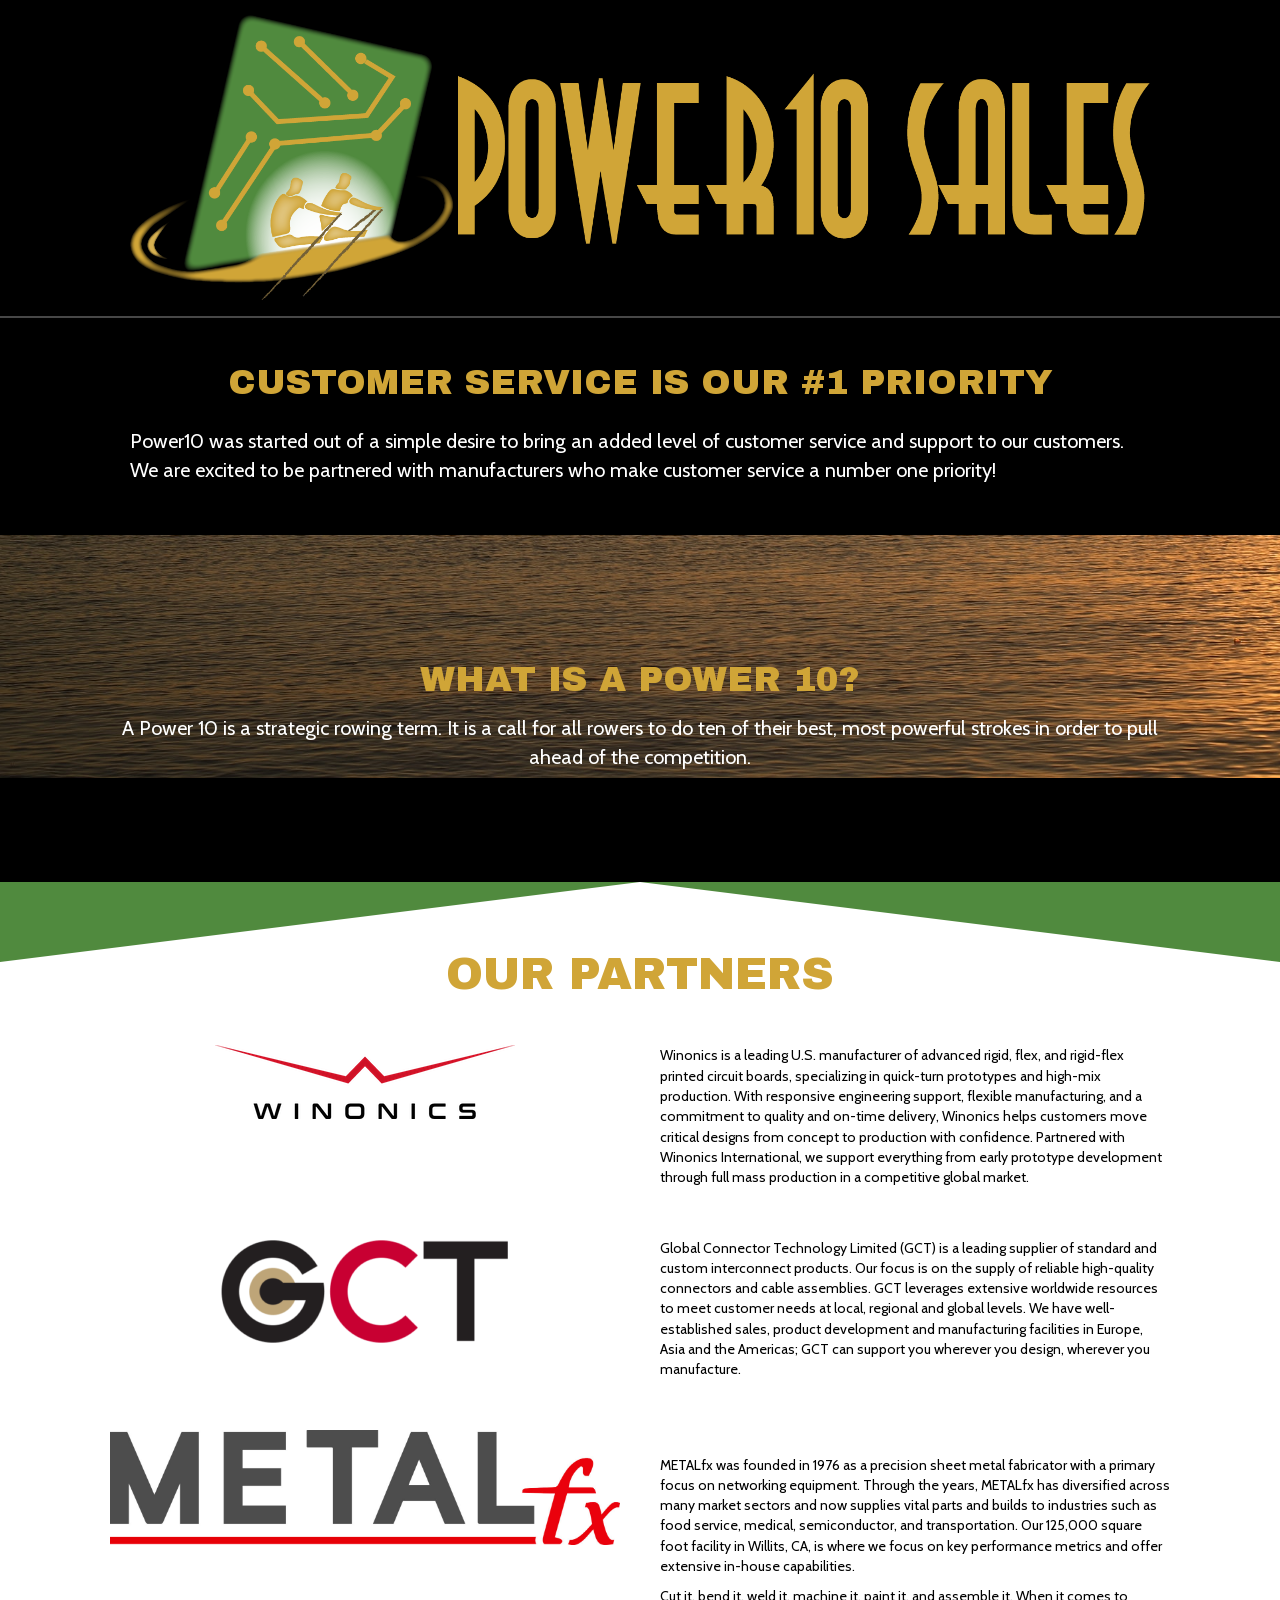
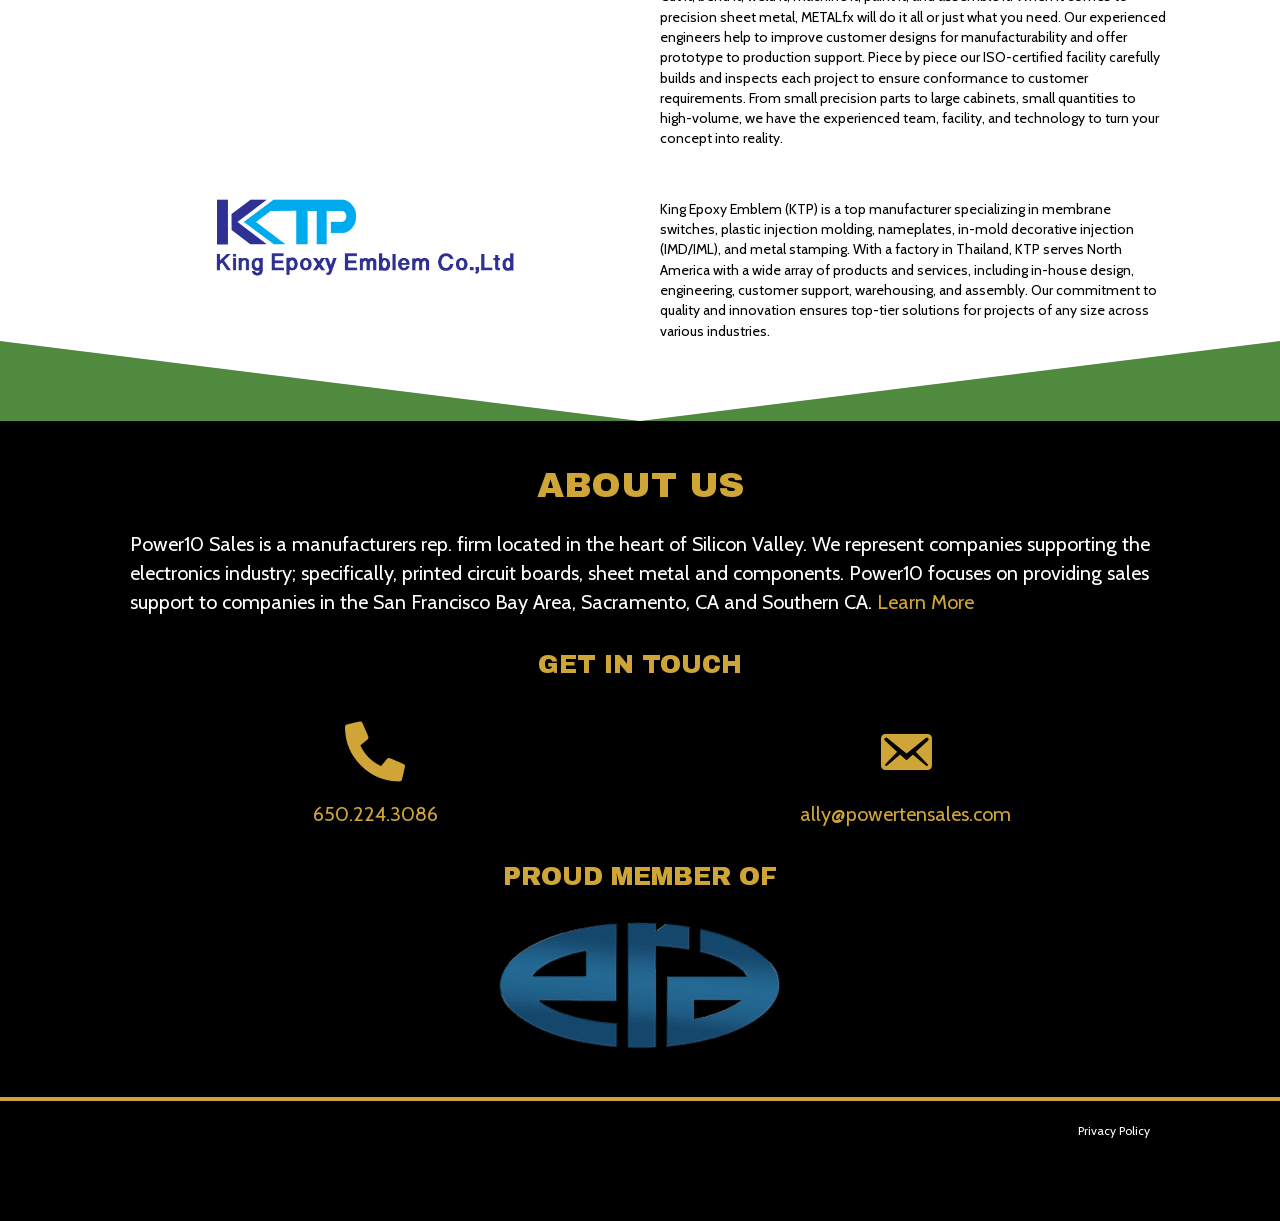
<file: index.html>
<!DOCTYPE html>
<html lang="en-US">
<head>
<meta charset="UTF-8" />
<meta name="viewport" content="width=device-width, initial-scale=1.0" />
<title>Home-Partners | Power10 Sales</title>
<meta name="robots" content="index, follow, max-image-preview:large, max-snippet:-1, max-video-preview:-1" />
<link rel="canonical" href="/" />
<meta property="og:locale" content="en_US" />
<meta property="og:type" content="website" />
<meta property="og:title" content="Home-Partners | Power10 Sales" />
<meta property="og:description" content="customer service is our #1 priority Power10 was started out of a simple desire to bring an added level of customer service and support to our customers. We are excited to be partnered with manufacturers who make customer service a number one priority! WHAT IS A POWER 10? A Power 10 is a strategic rowing term. It&hellip;" />
<meta property="og:site_name" content="Power10 Sales" />
<meta property="og:url" content="https://www.powertensales.com/" />
<meta property="og:image" content="https://www.powertensales.com/assets/img/gct-logo.png" />
<meta name="twitter:card" content="summary_large_image" />
<link rel="stylesheet" href="/assets/css/site.css" />
<link rel="icon" href="/assets/img/favicon-150.png" sizes="32x32" />
<link rel="icon" href="/assets/img/favicon.png" sizes="192x192" />
<link rel="apple-touch-icon" href="/assets/img/favicon.png" />
<link rel="preload" href="/assets/fonts/fa-solid-900.woff2" as="font" type="font/woff2" crossorigin="anonymous" />
</head>
<body class="home page-template-default page page-id-33 fl-builder fl-builder-2-8-5-3 fl-theme-1-7-17-1 fl-framework-base fl-preset-midnight fl-full-width fl-nav-mobile-offcanvas fl-offcanvas-push-right fl-scroll-to-top" itemscope="itemscope" itemtype="https://schema.org/WebPage">
<a aria-label="Skip to content" class="fl-screen-reader-text" href="#fl-main-content">Skip to content</a><div class="fl-page">
	<header class="fl-page-header fl-page-header-fixed fl-page-nav-right fl-page-nav-toggle-button fl-page-nav-toggle-visible-mobile"  role="banner">
	<div class="fl-page-header-wrap">
		<div class="fl-page-header-container container">
			<div class="fl-page-header-row row">
				<div class="col-sm-12 col-md-3 fl-page-logo-wrap">
					<div class="fl-page-header-logo">
						<a href="/"><img class="fl-logo-img" src="/assets/img/power10-logo.png" alt="Power10 Sales" width="1898" height="533" title="" itemtype="https://schema.org/ImageObject" itemscope /><meta itemprop="name" content="Power10 Sales" /></a>
					</div>
				</div>
				<div class="col-sm-12 col-md-9 fl-page-fixed-nav-wrap">
					<div class="fl-page-nav-wrap">
						<nav class="fl-page-nav fl-nav navbar navbar-default navbar-expand-md" aria-label="Header Menu" role="navigation">
							<button type="button" class="navbar-toggle navbar-toggler" data-toggle="collapse" data-target=".fl-page-nav-collapse">
								<span>Menu</span>
							</button>
							<div class="fl-page-nav-collapse collapse navbar-collapse">
								<ul id="menu-header-menu" class="nav navbar-nav navbar-right menu fl-theme-menu"><li id="menu-item-41" class="menu-item menu-item-type-post_type menu-item-object-page menu-item-home current-menu-item page_item page-item-33 current_page_item menu-item-41 nav-item"><a href="/" aria-current="page" class="nav-link">Home</a></li>
<li id="menu-item-55" class="menu-item menu-item-type-post_type menu-item-object-page menu-item-55 nav-item"><a href="/about-us/" class="nav-link">About Us</a></li>
</ul>							</div>
						</nav>
					</div>
				</div>
			</div>
		</div>
	</div>
</header><!-- .fl-page-header-fixed -->
<header class="fl-page-header fl-page-header-primary fl-page-nav-centered fl-page-nav-toggle-button fl-page-nav-toggle-visible-mobile" itemscope="itemscope" itemtype="https://schema.org/WPHeader"  role="banner">
	<div class="fl-page-header-wrap">
		<div class="fl-page-header-container container">
			<div class="fl-page-header-row row">
				<div class="col-md-12 fl-page-header-logo-col">
					<div class="fl-page-header-logo" itemscope="itemscope" itemtype="https://schema.org/Organization">
						<a href="/" itemprop="url"><img class="fl-logo-img" src="/assets/img/power10-logo.png" alt="Power10 Sales" width="1898" height="533" title="" itemtype="https://schema.org/ImageObject" itemscope /><meta itemprop="name" content="Power10 Sales" /></a>
											</div>
				</div>
			</div>
		</div>
	</div>
	<div class="fl-page-nav-wrap">
		<div class="fl-page-nav-container container">
			<nav class="fl-page-nav fl-nav navbar navbar-default navbar-expand-md" aria-label="Header Menu" itemscope="itemscope" itemtype="https://schema.org/SiteNavigationElement" role="navigation">
				<button type="button" class="navbar-toggle navbar-toggler" data-toggle="collapse" data-target=".fl-page-nav-collapse">
					<span>Menu</span>
				</button>
				<div class="fl-page-nav-collapse collapse navbar-collapse">
					<ul id="menu-header-menu-1" class="nav navbar-nav menu fl-theme-menu"><li class="menu-item menu-item-type-post_type menu-item-object-page menu-item-home current-menu-item page_item page-item-33 current_page_item menu-item-41 nav-item"><a href="/" aria-current="page" class="nav-link">Home</a></li>
<li class="menu-item menu-item-type-post_type menu-item-object-page menu-item-55 nav-item"><a href="/about-us/" class="nav-link">About Us</a></li>
</ul>				</div>
			</nav>
		</div>
	</div>
</header><!-- .fl-page-header -->
	<div id="fl-main-content" class="fl-page-content" itemprop="mainContentOfPage" role="main">

		
<div class="fl-content-full container">
	<div class="row">
		<div class="fl-content col-md-12">
			<article class="fl-post post-33 page type-page status-publish hentry" id="fl-post-33" itemscope="itemscope" itemtype="https://schema.org/CreativeWork">

			<div class="fl-post-content clearfix" itemprop="text">
		<div class="fl-builder-content fl-builder-content-33 fl-builder-content-primary fl-builder-global-templates-locked" data-post-id="33"><div class="fl-row fl-row-fixed-width fl-row-bg-none fl-node-kgdqvzlr3u20 fl-row-default-height fl-row-align-center" data-node="kgdqvzlr3u20">
	<div class="fl-row-content-wrap">
						<div class="fl-row-content fl-row-fixed-width fl-node-content">
		
<div class="fl-col-group fl-node-6y5p41efcxj2" data-node="6y5p41efcxj2">
			<div class="fl-col fl-node-8rick3b9e1f2 fl-col-bg-color" data-node="8rick3b9e1f2">
	<div class="fl-col-content fl-node-content"><div class="fl-module fl-module-heading fl-node-utdqcvmrf6yb" data-node="utdqcvmrf6yb">
	<div class="fl-module-content fl-node-content">
		<h1 class="fl-heading">
		<span class="fl-heading-text">customer service is our #1 priority</span>
	</h1>
	</div>
</div>
<div class="fl-module fl-module-rich-text fl-node-edm9c6oiuvl3" data-node="edm9c6oiuvl3">
	<div class="fl-module-content fl-node-content">
		<div class="fl-rich-text">
	<p>Power10 was started out of a simple desire to bring an added level of customer service and support to our customers. We are excited to be partnered with manufacturers who make customer service a number one priority!</p>
</div>
	</div>
</div>
</div>
</div>
	</div>
		</div>
	</div>
</div>
<div class="fl-row fl-row-full-width fl-row-bg-parallax fl-node-40jhgaun85t7 fl-row-default-height fl-row-align-center" data-node="40jhgaun85t7" data-parallax-speed="5" data-parallax-image="/assets/img/sunset-rowing.jpg" data-parallax-offset="240">
	<div class="fl-row-content-wrap">
						<div class="fl-row-content fl-row-fixed-width fl-node-content">
		
<div class="fl-col-group fl-node-vay5twcln4ib" data-node="vay5twcln4ib">
			<div class="fl-col fl-node-d49k72x83y5n fl-col-bg-color" data-node="d49k72x83y5n">
	<div class="fl-col-content fl-node-content"><div class="fl-module fl-module-heading fl-node-rw36qn51khpe" data-node="rw36qn51khpe">
	<div class="fl-module-content fl-node-content">
		<h2 class="fl-heading">
		<span class="fl-heading-text">WHAT IS A POWER 10?</span>
	</h2>
	</div>
</div>
<div class="fl-module fl-module-rich-text fl-node-h7mt36zrcf1o" data-node="h7mt36zrcf1o">
	<div class="fl-module-content fl-node-content">
		<div class="fl-rich-text">
	<p style="text-align: center;">A Power 10 is a strategic rowing term. It is a call for all rowers to do ten of their best, most powerful strokes in order to pull ahead of the competition.</p>
</div>
	</div>
</div>
</div>
</div>
	</div>
		</div>
	</div>
</div>
<div class="fl-row fl-row-full-width fl-row-bg-color fl-node-9nz6mj2takdi fl-row-default-height fl-row-align-center fl-row-has-layers" data-node="9nz6mj2takdi">
	<div class="fl-row-content-wrap">
				<div class="fl-builder-layer fl-builder-shape-layer fl-builder-top-edge-layer fl-builder-shape-midpoint">
	<svg class="fl-builder-layer-align-top-center" viewBox="0 0 800 50" preserveAspectRatio="none">

		<defs>
				</defs>

		<g class="fl-shape-content">
			<polygon class="fl-shape" points="0,0 800,0 800,50 400,0 0,50"></polygon>
		</g>
	</svg>
</div>
<div class="fl-builder-layer fl-builder-shape-layer fl-builder-bottom-edge-layer fl-builder-shape-midpoint">
	<svg class="fl-builder-layer-align-bottom-center" viewBox="0 0 800 50" preserveAspectRatio="none">

		<defs>
				</defs>

		<g class="fl-shape-content">
			<polygon class="fl-shape" points="0,0 800,0 800,50 400,0 0,50"></polygon>
		</g>
	</svg>
</div>
		<div class="fl-row-content fl-row-fixed-width fl-node-content">
		
<div class="fl-col-group fl-node-wq59yt7xns3e" data-node="wq59yt7xns3e">
			<div class="fl-col fl-node-cs2tg18hj0vz fl-col-bg-color fl-col-has-cols" data-node="cs2tg18hj0vz">
	<div class="fl-col-content fl-node-content"><div class="fl-module fl-module-heading fl-node-tfkvor56um4l" data-node="tfkvor56um4l">
	<div class="fl-module-content fl-node-content">
		<h1 class="fl-heading">
		<span class="fl-heading-text">OUR PARTNERS</span>
	</h1>
	</div>
</div>

<div class="fl-col-group fl-node-67812sojgzdq fl-col-group-nested" data-node="67812sojgzdq">
			<div class="fl-col fl-node-txo9d8a3qr0h fl-col-bg-color fl-col-small" data-node="txo9d8a3qr0h">
	<div class="fl-col-content fl-node-content">
<div class="fl-module fl-module-photo fl-node-wnc4ph8x2v6t" data-node="wnc4ph8x2v6t">
	<div class="fl-module-content fl-node-content">
		<div class="fl-photo fl-photo-align-center" itemscope itemtype="https://schema.org/ImageObject">
	<div class="fl-photo-content fl-photo-img-png">
				<a href="https://www.winonics.com" target="_blank" rel="noopener"  itemprop="url">
				<img class="fl-photo-img size-medium" decoding="async" loading="lazy" src="/assets/img/winonics-logo-300.png" srcset="/assets/img/winonics-logo-300.png 300w, /assets/img/winonics-logo.png 600w" sizes="300px" alt="Winonics Logo | Power10 Sales" width="300" height="74" title="Winonics" itemprop="image" />
				</a>
					</div>
	</div>
	</div>
</div>
</div>
</div>
			<div class="fl-col fl-node-nkelf1tq3c5m fl-col-bg-color fl-col-small" data-node="nkelf1tq3c5m">
	<div class="fl-col-content fl-node-content">
<div class="fl-module fl-module-rich-text fl-node-wnc4tx9k3m7r" data-node="wnc4tx9k3m7r">
	<div class="fl-module-content fl-node-content">
		<div class="fl-rich-text">
	<p>Winonics is a leading U.S. manufacturer of advanced rigid, flex, and rigid-flex printed circuit boards, specializing in quick-turn prototypes and high-mix production. With responsive engineering support, flexible manufacturing, and a commitment to quality and on-time delivery, Winonics helps customers move critical designs from concept to production with confidence. Partnered with Winonics International, we support everything from early prototype development through full mass production in a competitive global market.</p>
</div>
	</div>
</div>
</div>
</div>
	</div>

<div class="fl-col-group fl-node-8pi3dbtq1coa fl-col-group-nested" data-node="8pi3dbtq1coa">
			<div class="fl-col fl-node-xglkf6rb5s14 fl-col-bg-color fl-col-small" data-node="xglkf6rb5s14">
	<div class="fl-col-content fl-node-content">
<div class="fl-module fl-module-photo fl-node-hbygzk0tc6sa" data-node="hbygzk0tc6sa">
	<div class="fl-module-content fl-node-content">
		<div class="fl-photo fl-photo-align-center" itemscope itemtype="https://schema.org/ImageObject">
	<div class="fl-photo-content fl-photo-img-png">
				<a href="https://gct.co/" target="_blank" rel="noopener"  itemprop="url">
				<img class="fl-photo-img wp-image-16 size-medium" decoding="async" loading="lazy" src="/assets/img/gct-logo-300.png" srcset="/assets/img/gct-logo-300.png 300w, /assets/img/gct-logo.png 500w" sizes="300px" alt="GCT Logo | Power10 Sales" width="300" height="107" title="gct_logo_500px" itemprop="image" />
				</a>
					</div>
	</div>
	</div>
</div>
</div>
</div>
			<div class="fl-col fl-node-vmbjqwyoac85 fl-col-bg-color fl-col-small" data-node="vmbjqwyoac85">
	<div class="fl-col-content fl-node-content">
<div class="fl-module fl-module-rich-text fl-node-to30jck5hzqs" data-node="to30jck5hzqs">
	<div class="fl-module-content fl-node-content">
		<div class="fl-rich-text">
	<p>Global Connector Technology Limited (GCT) is a leading supplier of standard and custom interconnect products. Our focus is on the supply of reliable high-quality connectors and cable assemblies. GCT leverages extensive worldwide resources to meet customer needs at local, regional and global levels. We have well-established sales, product development and manufacturing facilities in Europe, Asia and the Americas; GCT can support you wherever you design, wherever you manufacture.</p>
</div>
	</div>
</div>
</div>
</div>
	</div>

<div class="fl-col-group fl-node-vmfbe3piu8hc fl-col-group-nested" data-node="vmfbe3piu8hc">
			<div class="fl-col fl-node-1cqd8mryh7la fl-col-bg-color fl-col-small" data-node="1cqd8mryh7la">
	<div class="fl-col-content fl-node-content">
<div class="fl-module fl-module-photo fl-node-tuq2yzi156l9" data-node="tuq2yzi156l9">
	<div class="fl-module-content fl-node-content">
		<div class="fl-photo fl-photo-align-center" itemscope itemtype="https://schema.org/ImageObject">
	<div class="fl-photo-content fl-photo-img-jpg">
				<a href="https://www.metalfx.com/" target="_blank" rel="noopener"  itemprop="url">
				<img class="fl-photo-img wp-image-62 size-full" decoding="async" fetchpriority="high" src="/assets/img/metal-fx-logo.jpg" alt="Metal Fx Logo | Power10 Sales" width="1536" height="347" title="metal fx Hi Res" itemprop="image" />
				</a>
					</div>
	</div>
	</div>
</div>
</div>
</div>
			<div class="fl-col fl-node-uh7aiyjsce0v fl-col-bg-color fl-col-small" data-node="uh7aiyjsce0v">
	<div class="fl-col-content fl-node-content">
<div class="fl-module fl-module-rich-text fl-node-8wdp1uto36iv" data-node="8wdp1uto36iv">
	<div class="fl-module-content fl-node-content">
		<div class="fl-rich-text">
	<p>METALfx was founded in 1976 as a precision sheet metal fabricator with a primary focus on networking equipment. Through the years, METALfx has diversified across many market sectors and now supplies vital parts and builds to industries such as food service, medical, semiconductor, and transportation. Our 125,000 square foot facility in Willits, CA, is where we focus on key performance metrics and offer extensive in-house capabilities.</p>
<p>Cut it, bend it, weld it, machine it, paint it, and assemble it. When it comes to precision sheet metal, METALfx will do it all or just what you need. Our experienced engineers help to improve customer designs for manufacturability and offer prototype to production support. Piece by piece our ISO-certified facility carefully builds and inspects each project to ensure conformance to customer requirements. From small precision parts to large cabinets, small quantities to high-volume, we have the experienced team, facility, and technology to turn your concept into reality.</p>
</div>
	</div>
</div>
</div>
</div>
	</div>

<div class="fl-col-group fl-node-ktp5gr2n8w4d fl-col-group-nested" data-node="ktp5gr2n8w4d">
			<div class="fl-col fl-node-ktp5cl6y1j3s fl-col-bg-color fl-col-small" data-node="ktp5cl6y1j3s">
	<div class="fl-col-content fl-node-content">
<div class="fl-module fl-module-photo fl-node-cvhxlt0b6a91" data-node="cvhxlt0b6a91">
	<div class="fl-module-content fl-node-content">
		<div class="fl-photo fl-photo-align-center" itemscope itemtype="https://schema.org/ImageObject">
	<div class="fl-photo-content fl-photo-img-png">
				<a href="https://ktptechs.com" target="_blank" rel="noopener"  itemprop="url">
				<img class="fl-photo-img wp-image-71 size-medium" decoding="async" loading="lazy" src="/assets/img/king-epoxy.png" alt="King Epoxy" width="300" height="78" title="king" itemprop="image" />
				</a>
					</div>
	</div>
	</div>
</div>
</div>
</div>
			<div class="fl-col fl-node-ktp5cl7b9q2f fl-col-bg-color fl-col-small" data-node="ktp5cl7b9q2f">
	<div class="fl-col-content fl-node-content">
<div class="fl-module fl-module-rich-text fl-node-z9hn3mljg8yt" data-node="z9hn3mljg8yt">
	<div class="fl-module-content fl-node-content">
		<div class="fl-rich-text">
	<p>King Epoxy Emblem (KTP) is a top manufacturer specializing in membrane switches, plastic injection molding, nameplates, in-mold decorative injection (IMD/IML), and metal stamping. With a factory in Thailand, KTP serves North America with a wide array of products and services, including in-house design, engineering, customer support, warehousing, and assembly. Our commitment to quality and innovation ensures top-tier solutions for projects of any size across various industries.</p>
</div>
	</div>
</div>
</div>
</div>
	</div>
</div>
</div>
	</div>
		</div>
	</div>
</div>
<div class="fl-row fl-row-fixed-width fl-row-bg-none fl-node-8gyof2xa16pn fl-row-default-height fl-row-align-center" data-node="8gyof2xa16pn">
	<div class="fl-row-content-wrap">
						<div class="fl-row-content fl-row-fixed-width fl-node-content">
		
<div class="fl-col-group fl-node-zshpcqltf05j" data-node="zshpcqltf05j">
			<div class="fl-col fl-node-drvtzu51934n fl-col-bg-color fl-col-has-cols" data-node="drvtzu51934n">
	<div class="fl-col-content fl-node-content"><div class="fl-module fl-module-heading fl-node-c4refkpmxd5j" data-node="c4refkpmxd5j">
	<div class="fl-module-content fl-node-content">
		<h2 class="fl-heading">
		<span class="fl-heading-text">about us</span>
	</h2>
	</div>
</div>
<div class="fl-module fl-module-rich-text fl-node-gcyrpjksu473" data-node="gcyrpjksu473">
	<div class="fl-module-content fl-node-content">
		<div class="fl-rich-text">
	<p>Power10 Sales is a manufacturers rep. firm located in the heart of Silicon Valley. We represent companies supporting the electronics industry; specifically, printed circuit boards, sheet metal and components. Power10 focuses on providing sales support to companies in the San Francisco Bay Area, Sacramento, CA and Southern CA. <a href="/about-us/">Learn More</a></p>
</div>
	</div>
</div>
<div class="fl-module fl-module-heading fl-node-3f10sao7ciqn" data-node="3f10sao7ciqn">
	<div class="fl-module-content fl-node-content">
		<h3 class="fl-heading">
		<span class="fl-heading-text">get in touch</span>
	</h3>
	</div>
</div>

<div class="fl-col-group fl-node-rpyz9itd08gl fl-col-group-nested" data-node="rpyz9itd08gl">
			<div class="fl-col fl-node-albmhk851nct fl-col-bg-color fl-col-small" data-node="albmhk851nct">
	<div class="fl-col-content fl-node-content"><div class="fl-module fl-module-icon fl-node-upd96hex3li4" data-node="upd96hex3li4">
	<div class="fl-module-content fl-node-content">
		<div class="fl-icon-wrap">
	<span class="fl-icon">
				<i class="fas fa-phone-alt" aria-hidden="true"></i>
					</span>
	</div>
	</div>
</div>
<div class="fl-module fl-module-rich-text fl-node-fx8towsk2biz" data-node="fx8towsk2biz">
	<div class="fl-module-content fl-node-content">
		<div class="fl-rich-text">
	<p style="text-align: center;">650.224.3086</p>
</div>
	</div>
</div>
</div>
</div>
			<div class="fl-col fl-node-yg2xovrk71zt fl-col-bg-color fl-col-small" data-node="yg2xovrk71zt">
	<div class="fl-col-content fl-node-content"><div class="fl-module fl-module-icon fl-node-l0fp1bi324nd" data-node="l0fp1bi324nd">
	<div class="fl-module-content fl-node-content">
		<div class="fl-icon-wrap">
	<span class="fl-icon">
				<i class="dashicons dashicons-before dashicons-email-alt" aria-hidden="true"></i>
					</span>
	</div>
	</div>
</div>
<div class="fl-module fl-module-rich-text fl-node-30lmrnfqg2jv" data-node="30lmrnfqg2jv">
	<div class="fl-module-content fl-node-content">
		<div class="fl-rich-text">
	<p style="text-align: center;">ally@powertensales.com</p>
</div>
	</div>
</div>
</div>
</div>
	</div>
<div class="fl-module fl-module-heading fl-node-j7m8sbk1w9fd" data-node="j7m8sbk1w9fd">
	<div class="fl-module-content fl-node-content">
		<h3 class="fl-heading">
		<span class="fl-heading-text">PROUD MEMBER OF</span>
	</h3>
	</div>
</div>
<div class="fl-module fl-module-photo fl-node-7bhvmy5sa0p9" data-node="7bhvmy5sa0p9">
	<div class="fl-module-content fl-node-content">
		<div class="fl-photo fl-photo-align-center" itemscope itemtype="https://schema.org/ImageObject">
	<div class="fl-photo-content fl-photo-img-png">
				<a href="https://era.org/?wpbdp_sort=field-36" target="_blank" rel="noopener"  itemprop="url">
				<img class="fl-photo-img wp-image-18 size-full" decoding="async" loading="lazy" src="/assets/img/era-logo.png" alt="era_logo_website_blue_II-300x143" width="300" height="143" title="era_logo_website_blue_II-300x143" itemprop="image" />
				</a>
					</div>
	</div>
	</div>
</div>
</div>
</div>
	</div>
		</div>
	</div>
</div>
</div>	</div><!-- .fl-post-content -->
	
</article>

<!-- .fl-post -->
		</div>
	</div>
</div>

	</div><!-- .fl-page-content -->
		<footer class="fl-page-footer-wrap" itemscope="itemscope" itemtype="https://schema.org/WPFooter"  role="contentinfo">
		<div class="fl-page-footer">
	<div class="fl-page-footer-container container">
		<div class="fl-page-footer-row row">
			<div class="col-sm-6 col-md-6 text-left clearfix"></div>			<div class="col-sm-6 col-md-6 text-right clearfix"><ul id="menu-footer-menu" class="fl-page-footer-nav nav navbar-nav menu"><li id="menu-item-56" class="menu-item menu-item-type-post_type menu-item-object-page menu-item-privacy-policy menu-item-56 nav-item"><a rel="privacy-policy" href="/privacy-policy/" class="nav-link">Privacy Policy</a></li>
</ul></div>		</div>
	</div>
</div><!-- .fl-page-footer -->
	</footer>
		</div><!-- .fl-page -->
<a href="/" role="button" id="fl-to-top"><span class="sr-only">Scroll To Top</span><i class="fas fa-chevron-up" aria-hidden="true"></i></a>

<script src="/assets/js/site.js"></script>
<script src="/assets/js/layout-home.js"></script>
</body>
</html>
</file>
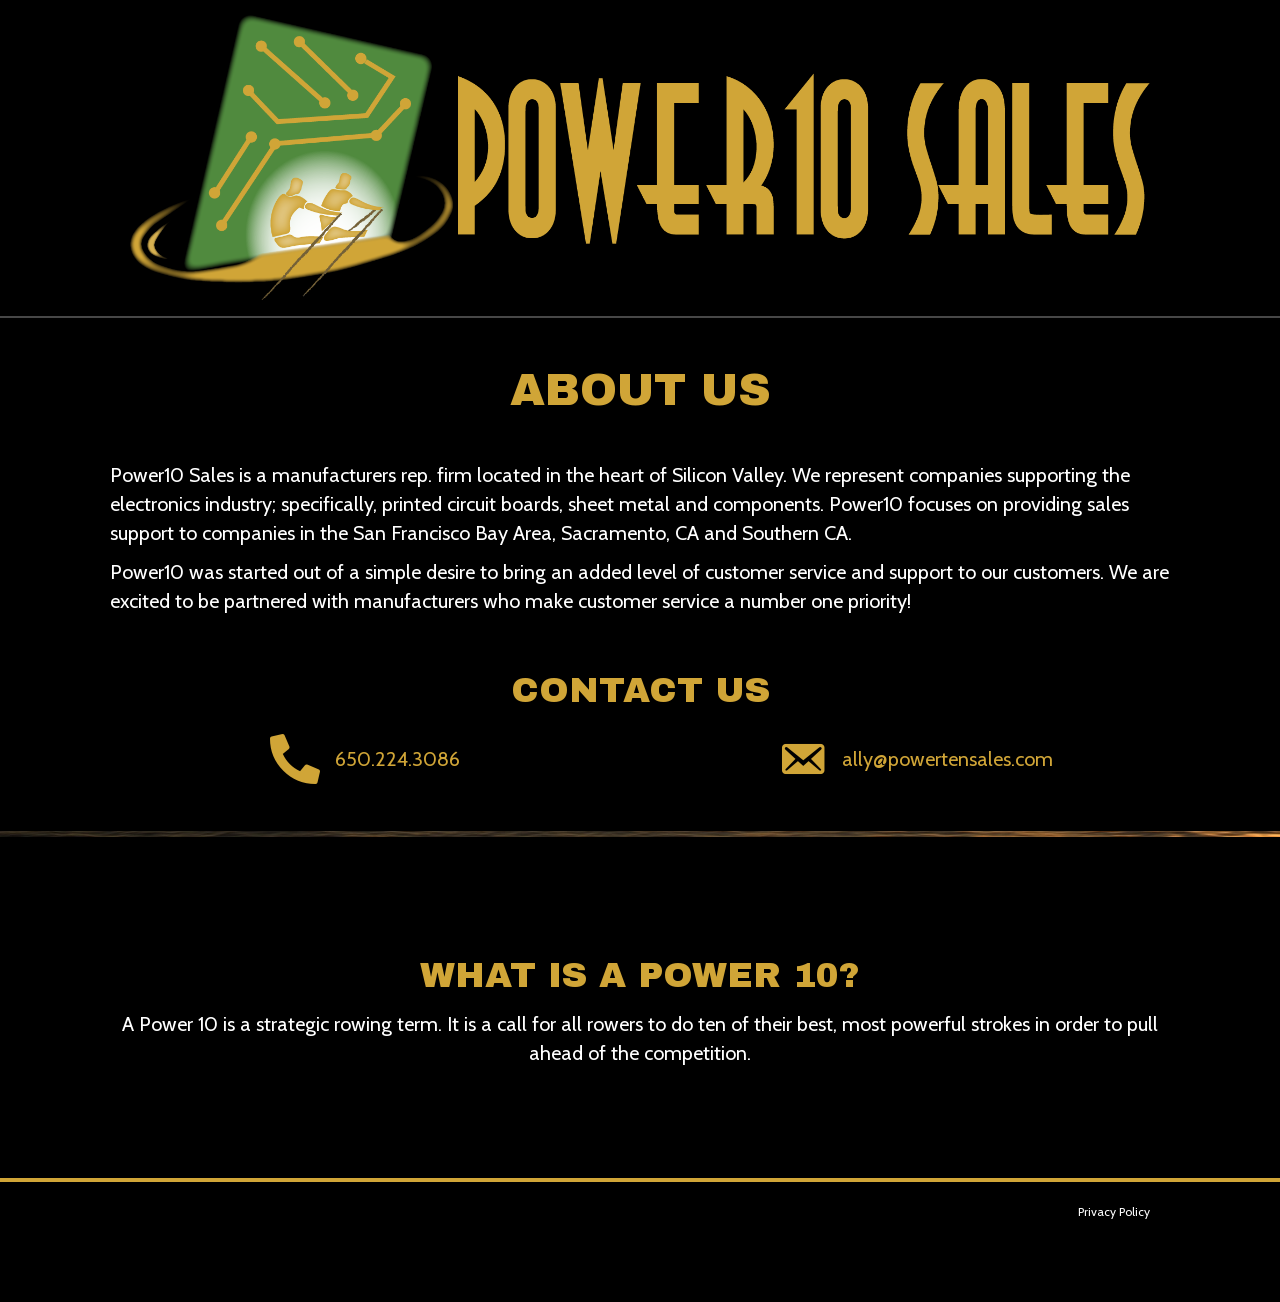
<file: about-us/index.html>
<!DOCTYPE html>
<html lang="en-US">
<head>
<meta charset="UTF-8" />
<meta name="viewport" content="width=device-width, initial-scale=1.0" />
<title>About Us | Power10 Sales</title>
<meta name="robots" content="index, follow, max-image-preview:large, max-snippet:-1, max-video-preview:-1" />
<link rel="canonical" href="/about-us/" />
<meta property="og:locale" content="en_US" />
<meta property="og:type" content="article" />
<meta property="og:title" content="About Us | Power10 Sales" />
<meta property="og:description" content="About Us Power10 Sales is a manufacturers rep. firm located in the heart of Silicon Valley. We represent companies supporting the electronics industry; specifically, printed circuit boards, sheet metal and components. Power10 focuses on providing sales support to companies in the San Francisco Bay Area, Sacramento, CA and Southern CA. Power10 was started out of&hellip;" />
<meta property="og:site_name" content="Power10 Sales" />
<meta property="og:url" content="https://www.powertensales.com/about-us/" />
<meta name="twitter:card" content="summary_large_image" />
<link rel="stylesheet" href="/assets/css/site.css" />
<link rel="icon" href="/assets/img/favicon-150.png" sizes="32x32" />
<link rel="icon" href="/assets/img/favicon.png" sizes="192x192" />
<link rel="apple-touch-icon" href="/assets/img/favicon.png" />
<link rel="preload" href="/assets/fonts/fa-solid-900.woff2" as="font" type="font/woff2" crossorigin="anonymous" />
</head>
<body class="page-template-default page page-id-43 fl-builder fl-builder-2-8-5-3 fl-theme-1-7-17-1 fl-framework-base fl-preset-midnight fl-full-width fl-nav-mobile-offcanvas fl-offcanvas-push-right fl-scroll-to-top" itemscope="itemscope" itemtype="https://schema.org/WebPage">
<a aria-label="Skip to content" class="fl-screen-reader-text" href="#fl-main-content">Skip to content</a><div class="fl-page">
	<header class="fl-page-header fl-page-header-fixed fl-page-nav-right fl-page-nav-toggle-button fl-page-nav-toggle-visible-mobile"  role="banner">
	<div class="fl-page-header-wrap">
		<div class="fl-page-header-container container">
			<div class="fl-page-header-row row">
				<div class="col-sm-12 col-md-3 fl-page-logo-wrap">
					<div class="fl-page-header-logo">
						<a href="/"><img class="fl-logo-img" src="/assets/img/power10-logo.png" alt="Power10 Sales" width="1898" height="533" title="" itemtype="https://schema.org/ImageObject" itemscope /><meta itemprop="name" content="Power10 Sales" /></a>
					</div>
				</div>
				<div class="col-sm-12 col-md-9 fl-page-fixed-nav-wrap">
					<div class="fl-page-nav-wrap">
						<nav class="fl-page-nav fl-nav navbar navbar-default navbar-expand-md" aria-label="Header Menu" role="navigation">
							<button type="button" class="navbar-toggle navbar-toggler" data-toggle="collapse" data-target=".fl-page-nav-collapse">
								<span>Menu</span>
							</button>
							<div class="fl-page-nav-collapse collapse navbar-collapse">
								<ul id="menu-header-menu" class="nav navbar-nav navbar-right menu fl-theme-menu"><li id="menu-item-41" class="menu-item menu-item-type-post_type menu-item-object-page menu-item-home menu-item-41 nav-item"><a href="/" class="nav-link">Home</a></li>
<li id="menu-item-55" class="menu-item menu-item-type-post_type menu-item-object-page current-menu-item page_item page-item-43 current_page_item menu-item-55 nav-item"><a href="/" aria-current="page" class="nav-link">About Us</a></li>
</ul>							</div>
						</nav>
					</div>
				</div>
			</div>
		</div>
	</div>
</header><!-- .fl-page-header-fixed -->
<header class="fl-page-header fl-page-header-primary fl-page-nav-centered fl-page-nav-toggle-button fl-page-nav-toggle-visible-mobile" itemscope="itemscope" itemtype="https://schema.org/WPHeader"  role="banner">
	<div class="fl-page-header-wrap">
		<div class="fl-page-header-container container">
			<div class="fl-page-header-row row">
				<div class="col-md-12 fl-page-header-logo-col">
					<div class="fl-page-header-logo" itemscope="itemscope" itemtype="https://schema.org/Organization">
						<a href="/" itemprop="url"><img class="fl-logo-img" src="/assets/img/power10-logo.png" alt="Power10 Sales" width="1898" height="533" title="" itemtype="https://schema.org/ImageObject" itemscope /><meta itemprop="name" content="Power10 Sales" /></a>
											</div>
				</div>
			</div>
		</div>
	</div>
	<div class="fl-page-nav-wrap">
		<div class="fl-page-nav-container container">
			<nav class="fl-page-nav fl-nav navbar navbar-default navbar-expand-md" aria-label="Header Menu" itemscope="itemscope" itemtype="https://schema.org/SiteNavigationElement" role="navigation">
				<button type="button" class="navbar-toggle navbar-toggler" data-toggle="collapse" data-target=".fl-page-nav-collapse">
					<span>Menu</span>
				</button>
				<div class="fl-page-nav-collapse collapse navbar-collapse">
					<ul id="menu-header-menu-1" class="nav navbar-nav menu fl-theme-menu"><li class="menu-item menu-item-type-post_type menu-item-object-page menu-item-home menu-item-41 nav-item"><a href="/" class="nav-link">Home</a></li>
<li class="menu-item menu-item-type-post_type menu-item-object-page current-menu-item page_item page-item-43 current_page_item menu-item-55 nav-item"><a href="/" aria-current="page" class="nav-link">About Us</a></li>
</ul>				</div>
			</nav>
		</div>
	</div>
</header><!-- .fl-page-header -->
	<div id="fl-main-content" class="fl-page-content" itemprop="mainContentOfPage" role="main">

		
<div class="fl-content-full container">
	<div class="row">
		<div class="fl-content col-md-12">
			<article class="fl-post post-43 page type-page status-publish hentry" id="fl-post-43" itemscope="itemscope" itemtype="https://schema.org/CreativeWork">

			<div class="fl-post-content clearfix" itemprop="text">
		<div class="fl-builder-content fl-builder-content-43 fl-builder-content-primary fl-builder-global-templates-locked" data-post-id="43"><div class="fl-row fl-row-full-width fl-row-bg-none fl-node-oskj2l4qxe0n fl-row-default-height fl-row-align-center" data-node="oskj2l4qxe0n">
	<div class="fl-row-content-wrap">
						<div class="fl-row-content fl-row-fixed-width fl-node-content">
		
<div class="fl-col-group fl-node-82fxneqszywt" data-node="82fxneqszywt">
			<div class="fl-col fl-node-e9snm4jwr1zu fl-col-bg-color fl-col-has-cols" data-node="e9snm4jwr1zu">
	<div class="fl-col-content fl-node-content"><div class="fl-module fl-module-heading fl-node-8v2gb1dzrnt4" data-node="8v2gb1dzrnt4">
	<div class="fl-module-content fl-node-content">
		<h1 class="fl-heading">
		<span class="fl-heading-text">About Us</span>
	</h1>
	</div>
</div>
<div class="fl-module fl-module-rich-text fl-node-xu4hpf1v2508" data-node="xu4hpf1v2508">
	<div class="fl-module-content fl-node-content">
		<div class="fl-rich-text">
	<p>Power10 Sales is a manufacturers rep. firm located in the heart of Silicon Valley. We represent companies supporting the electronics industry; specifically, printed circuit boards, sheet metal and components. Power10 focuses on providing sales support to companies in the San Francisco Bay Area, Sacramento, CA and Southern CA.</p>
<p>Power10 was started out of a simple desire to bring an added level of customer service and support to our customers. We are excited to be partnered with manufacturers who make customer service a number one priority!</p>
</div>
	</div>
</div>
<div class="fl-module fl-module-heading fl-node-gj0oudb4q5fw" data-node="gj0oudb4q5fw">
	<div class="fl-module-content fl-node-content">
		<h2 class="fl-heading">
		<span class="fl-heading-text">Contact Us</span>
	</h2>
	</div>
</div>

<div class="fl-col-group fl-node-pidmtw0g527n fl-col-group-nested" data-node="pidmtw0g527n">
			<div class="fl-col fl-node-0qswgi6jpb7h fl-col-bg-color fl-col-small" data-node="0qswgi6jpb7h">
	<div class="fl-col-content fl-node-content"><div class="fl-module fl-module-icon fl-node-3c8kto7aheys" data-node="3c8kto7aheys">
	<div class="fl-module-content fl-node-content">
		<div class="fl-icon-wrap">
	<span class="fl-icon">
								<a href="tel:6502243086" target="_self" tabindex="-1" aria-hidden="true" aria-labelledby="fl-icon-text-3c8kto7aheys">
							<i class="fas fa-phone-alt" aria-hidden="true"></i>
						</a>
			</span>
			<div id="fl-icon-text-3c8kto7aheys" class="fl-icon-text">
						<a href="tel:6502243086" target="_self" class="fl-icon-text-link fl-icon-text-wrap">
						<p>650.224.3086</p>						</a>
					</div>
	</div>
	</div>
</div>
</div>
</div>
			<div class="fl-col fl-node-4rmcbipej9oq fl-col-bg-color fl-col-small" data-node="4rmcbipej9oq">
	<div class="fl-col-content fl-node-content"><div class="fl-module fl-module-icon fl-node-kmpc98fhvd64" data-node="kmpc98fhvd64">
	<div class="fl-module-content fl-node-content">
		<div class="fl-icon-wrap">
	<span class="fl-icon">
								<a href="mailto:ally@powertensales.com" target="_self" tabindex="-1" aria-hidden="true" aria-labelledby="fl-icon-text-kmpc98fhvd64">
							<i class="dashicons dashicons-before dashicons-email-alt" aria-hidden="true"></i>
						</a>
			</span>
			<div id="fl-icon-text-kmpc98fhvd64" class="fl-icon-text">
						<a href="mailto:ally@powertensales.com" target="_self" class="fl-icon-text-link fl-icon-text-wrap">
						<p>ally@powertensales.com</p>						</a>
					</div>
	</div>
	</div>
</div>
</div>
</div>
	</div>
</div>
</div>
	</div>
		</div>
	</div>
</div>
<div class="fl-row fl-row-full-width fl-row-bg-parallax fl-node-fsjvpq3a97lm fl-row-default-height fl-row-align-center" data-node="fsjvpq3a97lm" data-parallax-speed="5" data-parallax-image="/assets/img/sunset-rowing.jpg" data-parallax-offset="240">
	<div class="fl-row-content-wrap">
						<div class="fl-row-content fl-row-fixed-width fl-node-content">
		
<div class="fl-col-group fl-node-vay5twcln4ib" data-node="vay5twcln4ib">
			<div class="fl-col fl-node-d49k72x83y5n fl-col-bg-color" data-node="d49k72x83y5n">
	<div class="fl-col-content fl-node-content"><div class="fl-module fl-module-heading fl-node-rw36qn51khpe" data-node="rw36qn51khpe">
	<div class="fl-module-content fl-node-content">
		<h2 class="fl-heading">
		<span class="fl-heading-text">WHAT IS A POWER 10?</span>
	</h2>
	</div>
</div>
<div class="fl-module fl-module-rich-text fl-node-h7mt36zrcf1o" data-node="h7mt36zrcf1o">
	<div class="fl-module-content fl-node-content">
		<div class="fl-rich-text">
	<p style="text-align: center;">A Power 10 is a strategic rowing term. It is a call for all rowers to do ten of their best, most powerful strokes in order to pull ahead of the competition.</p>
</div>
	</div>
</div>
</div>
</div>
	</div>
		</div>
	</div>
</div>
</div>	</div><!-- .fl-post-content -->
	
</article>

<!-- .fl-post -->
		</div>
	</div>
</div>

	</div><!-- .fl-page-content -->
		<footer class="fl-page-footer-wrap" itemscope="itemscope" itemtype="https://schema.org/WPFooter"  role="contentinfo">
		<div class="fl-page-footer">
	<div class="fl-page-footer-container container">
		<div class="fl-page-footer-row row">
			<div class="col-sm-6 col-md-6 text-left clearfix"></div>			<div class="col-sm-6 col-md-6 text-right clearfix"><ul id="menu-footer-menu" class="fl-page-footer-nav nav navbar-nav menu"><li id="menu-item-56" class="menu-item menu-item-type-post_type menu-item-object-page menu-item-privacy-policy menu-item-56 nav-item"><a rel="privacy-policy" href="/privacy-policy/" class="nav-link">Privacy Policy</a></li>
</ul></div>		</div>
	</div>
</div><!-- .fl-page-footer -->
	</footer>
		</div><!-- .fl-page -->
<a href="#" role="button" id="fl-to-top"><span class="sr-only">Scroll To Top</span><i class="fas fa-chevron-up" aria-hidden="true"></i></a>

<script src="/assets/js/site.js"></script>
<script src="/assets/js/layout-about.js"></script>
</body>
</html>
</file>
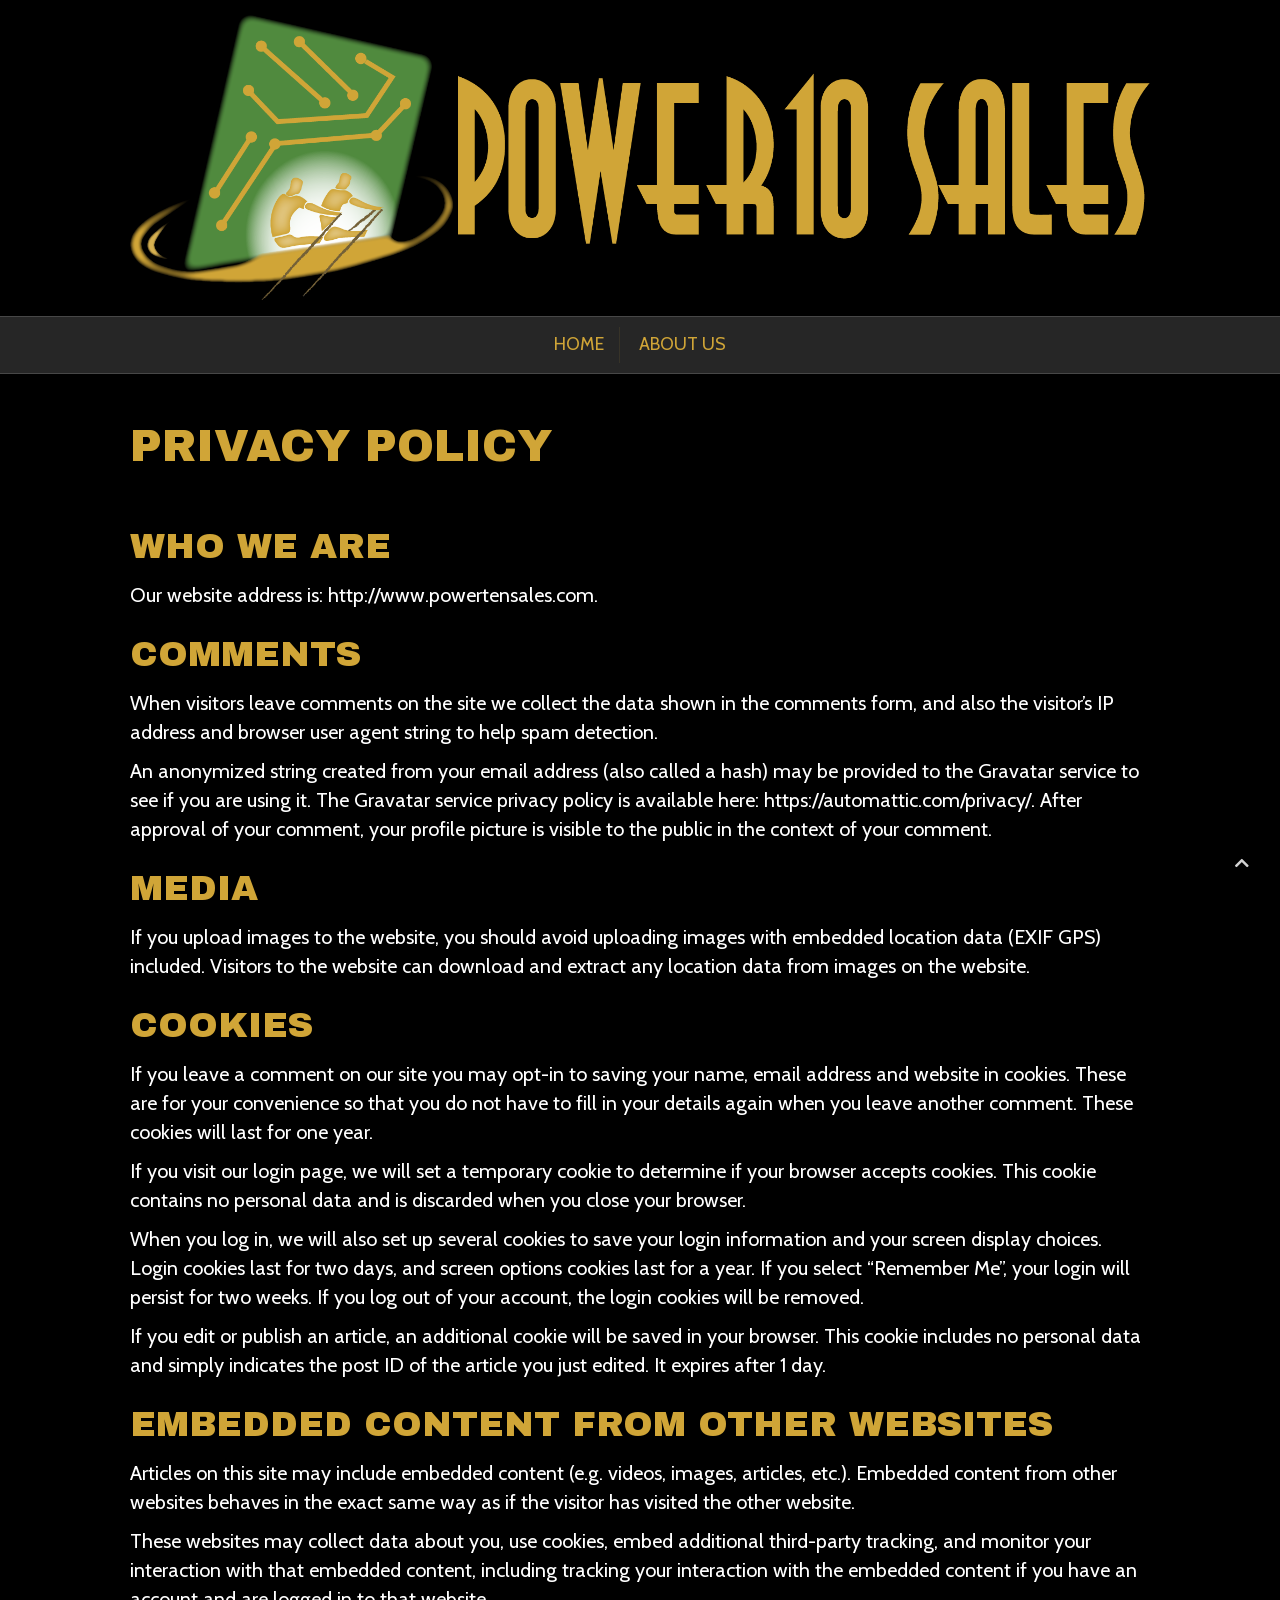
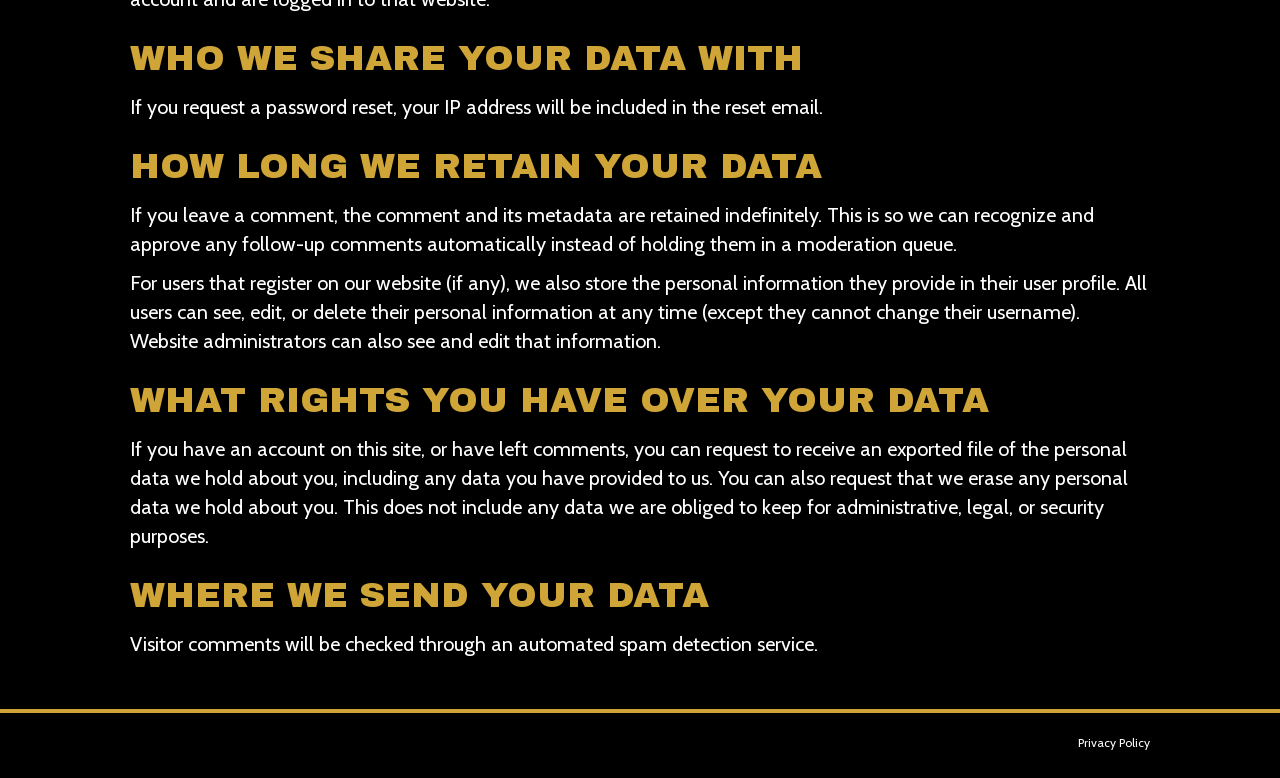
<file: privacy-policy/index.html>
<!DOCTYPE html>
<html lang="en-US">
<head>
<meta charset="UTF-8" />
<meta name="viewport" content="width=device-width, initial-scale=1.0" />
<title>Privacy Policy | Power10 Sales</title>
<meta name="robots" content="index, follow, max-image-preview:large, max-snippet:-1, max-video-preview:-1" />
<link rel="canonical" href="/privacy-policy/" />
<meta property="og:locale" content="en_US" />
<meta property="og:type" content="article" />
<meta property="og:title" content="Privacy Policy | Power10 Sales" />
<meta property="og:description" content="Who we are Our website address is: http://www.powertensales.com. Comments When visitors leave comments on the site we collect the data shown in the comments form, and also the visitor’s IP address and browser user agent string to help spam detection. An anonymized string created from your email address (also called a hash) may be provided&hellip;" />
<meta property="og:site_name" content="Power10 Sales" />
<meta property="og:url" content="https://www.powertensales.com/privacy-policy/" />
<meta name="twitter:card" content="summary_large_image" />
<link rel="stylesheet" href="/assets/css/site.css" />
<link rel="icon" href="/assets/img/favicon-150.png" sizes="32x32" />
<link rel="icon" href="/assets/img/favicon.png" sizes="192x192" />
<link rel="apple-touch-icon" href="/assets/img/favicon.png" />
<link rel="preload" href="/assets/fonts/fa-solid-900.woff2" as="font" type="font/woff2" crossorigin="anonymous" />
</head>
<body class="privacy-policy page-template-default page page-id-3 fl-builder-2-8-5-3 fl-theme-1-7-17-1 fl-framework-base fl-preset-midnight fl-full-width fl-nav-mobile-offcanvas fl-offcanvas-push-right fl-scroll-to-top has-blocks" itemscope="itemscope" itemtype="https://schema.org/WebPage">
<a aria-label="Skip to content" class="fl-screen-reader-text" href="#fl-main-content">Skip to content</a><div class="fl-page">
	<header class="fl-page-header fl-page-header-fixed fl-page-nav-right fl-page-nav-toggle-button fl-page-nav-toggle-visible-mobile"  role="banner">
	<div class="fl-page-header-wrap">
		<div class="fl-page-header-container container">
			<div class="fl-page-header-row row">
				<div class="col-sm-12 col-md-3 fl-page-logo-wrap">
					<div class="fl-page-header-logo">
						<a href="/"><img class="fl-logo-img" src="/assets/img/power10-logo.png" alt="Power10 Sales" width="1898" height="533" title="" itemtype="https://schema.org/ImageObject" itemscope /><meta itemprop="name" content="Power10 Sales" /></a>
					</div>
				</div>
				<div class="col-sm-12 col-md-9 fl-page-fixed-nav-wrap">
					<div class="fl-page-nav-wrap">
						<nav class="fl-page-nav fl-nav navbar navbar-default navbar-expand-md" aria-label="Header Menu" role="navigation">
							<button type="button" class="navbar-toggle navbar-toggler" data-toggle="collapse" data-target=".fl-page-nav-collapse">
								<span>Menu</span>
							</button>
							<div class="fl-page-nav-collapse collapse navbar-collapse">
								<ul id="menu-header-menu" class="nav navbar-nav navbar-right menu fl-theme-menu"><li id="menu-item-41" class="menu-item menu-item-type-post_type menu-item-object-page menu-item-home menu-item-41 nav-item"><a href="/" class="nav-link">Home</a></li>
<li id="menu-item-55" class="menu-item menu-item-type-post_type menu-item-object-page menu-item-55 nav-item"><a href="/about-us/" class="nav-link">About Us</a></li>
</ul>							</div>
						</nav>
					</div>
				</div>
			</div>
		</div>
	</div>
</header><!-- .fl-page-header-fixed -->
<header class="fl-page-header fl-page-header-primary fl-page-nav-centered fl-page-nav-toggle-button fl-page-nav-toggle-visible-mobile" itemscope="itemscope" itemtype="https://schema.org/WPHeader"  role="banner">
	<div class="fl-page-header-wrap">
		<div class="fl-page-header-container container">
			<div class="fl-page-header-row row">
				<div class="col-md-12 fl-page-header-logo-col">
					<div class="fl-page-header-logo" itemscope="itemscope" itemtype="https://schema.org/Organization">
						<a href="/" itemprop="url"><img class="fl-logo-img" src="/assets/img/power10-logo.png" alt="Power10 Sales" width="1898" height="533" title="" itemtype="https://schema.org/ImageObject" itemscope /><meta itemprop="name" content="Power10 Sales" /></a>
											</div>
				</div>
			</div>
		</div>
	</div>
	<div class="fl-page-nav-wrap">
		<div class="fl-page-nav-container container">
			<nav class="fl-page-nav fl-nav navbar navbar-default navbar-expand-md" aria-label="Header Menu" itemscope="itemscope" itemtype="https://schema.org/SiteNavigationElement" role="navigation">
				<button type="button" class="navbar-toggle navbar-toggler" data-toggle="collapse" data-target=".fl-page-nav-collapse">
					<span>Menu</span>
				</button>
				<div class="fl-page-nav-collapse collapse navbar-collapse">
					<ul id="menu-header-menu-1" class="nav navbar-nav menu fl-theme-menu"><li class="menu-item menu-item-type-post_type menu-item-object-page menu-item-home menu-item-41 nav-item"><a href="/" class="nav-link">Home</a></li>
<li class="menu-item menu-item-type-post_type menu-item-object-page menu-item-55 nav-item"><a href="/about-us/" class="nav-link">About Us</a></li>
</ul>				</div>
			</nav>
		</div>
	</div>
</header><!-- .fl-page-header -->
	<div id="fl-main-content" class="fl-page-content" itemprop="mainContentOfPage" role="main">

		
<div class="fl-content-full container">
	<div class="row">
		<div class="fl-content col-md-12">
			<article class="fl-post post-3 page type-page status-publish hentry" id="fl-post-3" itemscope="itemscope" itemtype="https://schema.org/CreativeWork">

		<header class="fl-post-header">
		<h1 class="fl-post-title" itemprop="headline">Privacy Policy</h1>
			</header><!-- .fl-post-header -->
			<div class="fl-post-content clearfix" itemprop="text">
		
<h2 class="wp-block-heading">Who we are</h2>

<p>Our website address is: http://www.powertensales.com.</p>

<h2 class="wp-block-heading">Comments</h2>

<p>When visitors leave comments on the site we collect the data shown in the comments form, and also the visitor’s IP address and browser user agent string to help spam detection.</p>

<p>An anonymized string created from your email address (also called a hash) may be provided to the Gravatar service to see if you are using it. The Gravatar service privacy policy is available here: https://automattic.com/privacy/. After approval of your comment, your profile picture is visible to the public in the context of your comment.</p>

<h2 class="wp-block-heading">Media</h2>

<p>If you upload images to the website, you should avoid uploading images with embedded location data (EXIF GPS) included. Visitors to the website can download and extract any location data from images on the website.</p>

<h2 class="wp-block-heading">Cookies</h2>

<p>If you leave a comment on our site you may opt-in to saving your name, email address and website in cookies. These are for your convenience so that you do not have to fill in your details again when you leave another comment. These cookies will last for one year.</p>

<p>If you visit our login page, we will set a temporary cookie to determine if your browser accepts cookies. This cookie contains no personal data and is discarded when you close your browser.</p>

<p>When you log in, we will also set up several cookies to save your login information and your screen display choices. Login cookies last for two days, and screen options cookies last for a year. If you select &#8220;Remember Me&#8221;, your login will persist for two weeks. If you log out of your account, the login cookies will be removed.</p>

<p>If you edit or publish an article, an additional cookie will be saved in your browser. This cookie includes no personal data and simply indicates the post ID of the article you just edited. It expires after 1 day.</p>

<h2 class="wp-block-heading">Embedded content from other websites</h2>

<p>Articles on this site may include embedded content (e.g. videos, images, articles, etc.). Embedded content from other websites behaves in the exact same way as if the visitor has visited the other website.</p>

<p>These websites may collect data about you, use cookies, embed additional third-party tracking, and monitor your interaction with that embedded content, including tracking your interaction with the embedded content if you have an account and are logged in to that website.</p>

<h2 class="wp-block-heading">Who we share your data with</h2>

<p>If you request a password reset, your IP address will be included in the reset email.</p>

<h2 class="wp-block-heading">How long we retain your data</h2>

<p>If you leave a comment, the comment and its metadata are retained indefinitely. This is so we can recognize and approve any follow-up comments automatically instead of holding them in a moderation queue.</p>

<p>For users that register on our website (if any), we also store the personal information they provide in their user profile. All users can see, edit, or delete their personal information at any time (except they cannot change their username). Website administrators can also see and edit that information.</p>

<h2 class="wp-block-heading">What rights you have over your data</h2>

<p>If you have an account on this site, or have left comments, you can request to receive an exported file of the personal data we hold about you, including any data you have provided to us. You can also request that we erase any personal data we hold about you. This does not include any data we are obliged to keep for administrative, legal, or security purposes.</p>

<h2 class="wp-block-heading">Where we send your data</h2>

<p>Visitor comments will be checked through an automated spam detection service.</p>
	</div><!-- .fl-post-content -->
	
</article>

<!-- .fl-post -->
		</div>
	</div>
</div>

	</div><!-- .fl-page-content -->
		<footer class="fl-page-footer-wrap" itemscope="itemscope" itemtype="https://schema.org/WPFooter"  role="contentinfo">
		<div class="fl-page-footer">
	<div class="fl-page-footer-container container">
		<div class="fl-page-footer-row row">
			<div class="col-sm-6 col-md-6 text-left clearfix"></div>			<div class="col-sm-6 col-md-6 text-right clearfix"><ul id="menu-footer-menu" class="fl-page-footer-nav nav navbar-nav menu"><li id="menu-item-56" class="menu-item menu-item-type-post_type menu-item-object-page menu-item-privacy-policy current-menu-item page_item page-item-3 current_page_item menu-item-56 nav-item"><a rel="privacy-policy" href="/" aria-current="page" class="nav-link">Privacy Policy</a></li>
</ul></div>		</div>
	</div>
</div><!-- .fl-page-footer -->
	</footer>
		</div><!-- .fl-page -->
<a href="#" role="button" id="fl-to-top"><span class="sr-only">Scroll To Top</span><i class="fas fa-chevron-up" aria-hidden="true"></i></a>

<script src="/assets/js/site.js"></script>
</body>
</html>
</file>
<file: assets/css/site.css>
/* Power10 Sales - site styles.
   Built from the Beaver Builder theme + layout CSS of the original WordPress site.
   Cascade order below matches the order the original site loaded these stylesheets. */


/* ==========================================================================
   Webfonts (self-hosted; replaces the external Google Fonts stylesheet)
   ========================================================================== */
@font-face{font-family:'Cabin';font-style:normal;font-weight:400;font-stretch:100%;font-display:swap;src:url('../fonts/cabin-latin.woff2') format('woff2');unicode-range:U+0000-00FF, U+0131, U+0152-0153, U+02BB-02BC, U+02C6, U+02DA, U+02DC, U+0304, U+0308, U+0329, U+2000-206F, U+20AC, U+2122, U+2191, U+2193, U+2212, U+2215, U+FEFF, U+FFFD}
@font-face{font-family:'Cabin';font-style:normal;font-weight:400;font-stretch:100%;font-display:swap;src:url('../fonts/cabin-latin-ext.woff2') format('woff2');unicode-range:U+0100-02BA, U+02BD-02C5, U+02C7-02CC, U+02CE-02D7, U+02DD-02FF, U+0304, U+0308, U+0329, U+1D00-1DBF, U+1E00-1E9F, U+1EF2-1EFF, U+2020, U+20A0-20AB, U+20AD-20C0, U+2113, U+2C60-2C7F, U+A720-A7FF}
@font-face{font-family:'Cabin';font-style:normal;font-weight:700;font-stretch:100%;font-display:swap;src:url('../fonts/cabin-latin.woff2') format('woff2');unicode-range:U+0000-00FF, U+0131, U+0152-0153, U+02BB-02BC, U+02C6, U+02DA, U+02DC, U+0304, U+0308, U+0329, U+2000-206F, U+20AC, U+2122, U+2191, U+2193, U+2212, U+2215, U+FEFF, U+FFFD}
@font-face{font-family:'Cabin';font-style:normal;font-weight:700;font-stretch:100%;font-display:swap;src:url('../fonts/cabin-latin-ext.woff2') format('woff2');unicode-range:U+0100-02BA, U+02BD-02C5, U+02C7-02CC, U+02CE-02D7, U+02DD-02FF, U+0304, U+0308, U+0329, U+1D00-1DBF, U+1E00-1E9F, U+1EF2-1EFF, U+2020, U+20A0-20AB, U+20AD-20C0, U+2113, U+2C60-2C7F, U+A720-A7FF}
@font-face{font-family:'Archivo Black';font-style:normal;font-weight:400;font-display:swap;src:url('../fonts/archivo-black-latin.woff2') format('woff2');unicode-range:U+0000-00FF, U+0131, U+0152-0153, U+02BB-02BC, U+02C6, U+02DA, U+02DC, U+0304, U+0308, U+0329, U+2000-206F, U+20AC, U+2122, U+2191, U+2193, U+2212, U+2215, U+FEFF, U+FFFD}
@font-face{font-family:'Archivo Black';font-style:normal;font-weight:400;font-display:swap;src:url('../fonts/archivo-black-latin-ext.woff2') format('woff2');unicode-range:U+0100-02BA, U+02BD-02C5, U+02C7-02CC, U+02CE-02D7, U+02DD-02FF, U+0304, U+0308, U+0329, U+1D00-1DBF, U+1E00-1E9F, U+1EF2-1EFF, U+2020, U+20A0-20AB, U+20AD-20C0, U+2113, U+2C60-2C7F, U+A720-A7FF}

/* ICON SET - READ BEFORE ADDING AN ICON.
   Font Awesome ships ~1458 icon rules; this file keeps only the three the site uses:
     .fa-phone-alt (U+F879)  .fa-envelope-open-text (U+F658)  .fa-chevron-up (U+F077)
   assets/fonts/fa-solid-900.woff2 still contains EVERY solid glyph, so adding another
   SOLID (fas) icon needs one line here and nothing else, e.g.:
       .fa-map-marker-alt:before{content:"\f3c5"}
   Look the codepoint up at fontawesome.com/v5/search (filter: Solid, Free).
   BRAND (fab) and REGULAR (far) icons will NOT work: their font files were not shipped
   because nothing used them. To use one, add the matching webfont to assets/fonts/ and an
   @font-face rule. Originals are inside _source.zip, under .../fontawesome/5.15.4/webfonts/. */
/* ==========================================================================
   Font Awesome 5.15.4 (solid face only - the pages use .fas icons exclusively)
   ========================================================================== */
@font-face{font-family:"Font Awesome 5 Free";font-style:normal;font-weight:900;font-display:block;src:url(../fonts/fa-solid-900.woff2) format("woff2"),url(../fonts/fa-solid-900.woff) format("woff")}/*!
 * Font Awesome Free 5.15.4 by @fontawesome - https://fontawesome.com
 * License - https://fontawesome.com/license/free (Icons: CC BY 4.0, Fonts: SIL OFL 1.1, Code: MIT License)
 */
.fa,.fab,.fad,.fal,.far,.fas{-moz-osx-font-smoothing:grayscale;-webkit-font-smoothing:antialiased;display:inline-block;font-style:normal;font-variant:normal;text-rendering:auto;line-height:1}.fa-lg{font-size:1.33333em;line-height:.75em;vertical-align:-.0667em}.fa-xs{font-size:.75em}.fa-sm{font-size:.875em}.fa-1x{font-size:1em}.fa-2x{font-size:2em}.fa-3x{font-size:3em}.fa-4x{font-size:4em}.fa-5x{font-size:5em}.fa-6x{font-size:6em}.fa-7x{font-size:7em}.fa-8x{font-size:8em}.fa-9x{font-size:9em}.fa-10x{font-size:10em}.fa-fw{text-align:center;width:1.25em}.fa-ul{list-style-type:none;margin-left:2.5em;padding-left:0}.fa-ul>li{position:relative}.fa-li{left:-2em;position:absolute;text-align:center;width:2em;line-height:inherit}.fa-border{border:.08em solid #eee;border-radius:.1em;padding:.2em .25em .15em}.fa-pull-left{float:left}.fa-pull-right{float:right}.fa.fa-pull-left,.fab.fa-pull-left,.fal.fa-pull-left,.far.fa-pull-left,.fas.fa-pull-left{margin-right:.3em}.fa.fa-pull-right,.fab.fa-pull-right,.fal.fa-pull-right,.far.fa-pull-right,.fas.fa-pull-right{margin-left:.3em}.fa-spin{-webkit-animation:fa-spin 2s linear infinite;animation:fa-spin 2s linear infinite}.fa-pulse{-webkit-animation:fa-spin 1s steps(8) infinite;animation:fa-spin 1s steps(8) infinite}@-webkit-keyframes fa-spin{0%{-webkit-transform:rotate(0deg);transform:rotate(0deg)}to{-webkit-transform:rotate(1turn);transform:rotate(1turn)}}@keyframes fa-spin{0%{-webkit-transform:rotate(0deg);transform:rotate(0deg)}to{-webkit-transform:rotate(1turn);transform:rotate(1turn)}}.fa-rotate-90{-ms-filter:"progid:DXImageTransform.Microsoft.BasicImage(rotation=1)";-webkit-transform:rotate(90deg);transform:rotate(90deg)}.fa-rotate-180{-ms-filter:"progid:DXImageTransform.Microsoft.BasicImage(rotation=2)";-webkit-transform:rotate(180deg);transform:rotate(180deg)}.fa-rotate-270{-ms-filter:"progid:DXImageTransform.Microsoft.BasicImage(rotation=3)";-webkit-transform:rotate(270deg);transform:rotate(270deg)}.fa-flip-horizontal{-ms-filter:"progid:DXImageTransform.Microsoft.BasicImage(rotation=0, mirror=1)";-webkit-transform:scaleX(-1);transform:scaleX(-1)}.fa-flip-vertical{-webkit-transform:scaleY(-1);transform:scaleY(-1)}.fa-flip-both,.fa-flip-horizontal.fa-flip-vertical,.fa-flip-vertical{-ms-filter:"progid:DXImageTransform.Microsoft.BasicImage(rotation=2, mirror=1)"}.fa-flip-both,.fa-flip-horizontal.fa-flip-vertical{-webkit-transform:scale(-1);transform:scale(-1)}:root .fa-flip-both,:root .fa-flip-horizontal,:root .fa-flip-vertical,:root .fa-rotate-90,:root .fa-rotate-180,:root .fa-rotate-270{-webkit-filter:none;filter:none}.fa-stack{display:inline-block;height:2em;line-height:2em;position:relative;vertical-align:middle;width:2.5em}.fa-stack-1x,.fa-stack-2x{left:0;position:absolute;text-align:center;width:100%}.fa-stack-1x{line-height:inherit}.fa-stack-2x{font-size:2em}.fa-inverse{color:#fff}.fa-chevron-up:before{content:"\f077"}.fa-envelope-open-text:before{content:"\f658"}.fa-phone-alt:before{content:"\f879"}.sr-only{border:0;clip:rect(0,0,0,0);height:1px;margin:-1px;overflow:hidden;padding:0;position:absolute;width:1px}.sr-only-focusable:active,.sr-only-focusable:focus{clip:auto;height:auto;margin:0;overflow:visible;position:static;width:auto}.fab{font-family:"Font Awesome 5 Brands"}.fab,.far{font-weight:400}.fa,.far,.fas{font-family:"Font Awesome 5 Free"}.fa,.fas{font-weight:900}

/* ==========================================================================
   Dashicons (subset: only dashicons-email-alt is used)
   ========================================================================== */
@font-face{font-family:dashicons;src:url("[data-uri]") format("woff");font-weight:400;font-style:normal}.dashicons,.dashicons-before:before{font-family:dashicons;display:inline-block;line-height:1;font-weight:400;font-style:normal;speak:never;text-decoration:inherit;text-transform:none;text-rendering:auto;-webkit-font-smoothing:antialiased;-moz-osx-font-smoothing:grayscale;width:20px;height:20px;font-size:20px;vertical-align:top;text-align:center;transition:color .1s ease-in}.dashicons-email-alt:before{content:"\f466"}

/* ==========================================================================
   Beaver Builder layout (shared framework + per-page node rules)
   ========================================================================== */
.fl-builder-content *,.fl-builder-content *:before,.fl-builder-content *:after {-webkit-box-sizing: border-box;-moz-box-sizing: border-box;box-sizing: border-box;}.fl-row:before,.fl-row:after,.fl-row-content:before,.fl-row-content:after,.fl-col-group:before,.fl-col-group:after,.fl-col:before,.fl-col:after,.fl-module:before,.fl-module:after,.fl-module-content:before,.fl-module-content:after {display: table;content: " ";}.fl-row:after,.fl-row-content:after,.fl-col-group:after,.fl-col:after,.fl-module:after,.fl-module-content:after {clear: both;}.fl-clear {clear: both;}.fl-clearfix:before,.fl-clearfix:after {display: table;content: " ";}.fl-clearfix:after {clear: both;}.sr-only {position: absolute;width: 1px;height: 1px;padding: 0;overflow: hidden;clip: rect(0,0,0,0);white-space: nowrap;border: 0;}.fl-row,.fl-row-content {margin-left: auto;margin-right: auto;min-width: 0;}.fl-row-content-wrap {position: relative;}.fl-builder-mobile .fl-row-bg-photo .fl-row-content-wrap {background-attachment: scroll;}.fl-row-bg-video,.fl-row-bg-video .fl-row-content,.fl-row-bg-embed,.fl-row-bg-embed .fl-row-content {position: relative;}.fl-row-bg-video .fl-bg-video,.fl-row-bg-embed .fl-bg-embed-code {bottom: 0;left: 0;overflow: hidden;position: absolute;right: 0;top: 0;}.fl-row-bg-video .fl-bg-video video,.fl-row-bg-embed .fl-bg-embed-code video {bottom: 0;left: 0px;max-width: none;position: absolute;right: 0;top: 0px;}.fl-row-bg-video .fl-bg-video video {min-width: 100%;min-height: 100%;width: auto;height: auto;}.fl-row-bg-video .fl-bg-video iframe,.fl-row-bg-embed .fl-bg-embed-code iframe {pointer-events: none;width: 100vw;height: 56.25vw; max-width: none;min-height: 100vh;min-width: 177.77vh; position: absolute;top: 50%;left: 50%;transform: translate(-50%, -50%);-ms-transform: translate(-50%, -50%); -webkit-transform: translate(-50%, -50%); }.fl-bg-video-fallback {background-position: 50% 50%;background-repeat: no-repeat;background-size: cover;bottom: 0px;left: 0px;position: absolute;right: 0px;top: 0px;}.fl-row-bg-slideshow,.fl-row-bg-slideshow .fl-row-content {position: relative;}.fl-row .fl-bg-slideshow {bottom: 0;left: 0;overflow: hidden;position: absolute;right: 0;top: 0;z-index: 0;}.fl-builder-edit .fl-row .fl-bg-slideshow * {bottom: 0;height: auto !important;left: 0;position: absolute !important;right: 0;top: 0;}.fl-row-bg-overlay .fl-row-content-wrap:after {border-radius: inherit;content: '';display: block;position: absolute;top: 0;right: 0;bottom: 0;left: 0;z-index: 0;}.fl-row-bg-overlay .fl-row-content {position: relative;z-index: 1;}.fl-row-default-height .fl-row-content-wrap,.fl-row-custom-height .fl-row-content-wrap {display: -webkit-box;display: -webkit-flex;display: -ms-flexbox;display: flex;min-height: 100vh;}.fl-row-overlap-top .fl-row-content-wrap {display: -webkit-inline-box;display: -webkit-inline-flex;display: -moz-inline-box;display: -ms-inline-flexbox;display: inline-flex;width: 100%;}.fl-row-default-height .fl-row-content-wrap,.fl-row-custom-height .fl-row-content-wrap {min-height: 0;}.fl-row-default-height .fl-row-content,.fl-row-full-height .fl-row-content,.fl-row-custom-height .fl-row-content {-webkit-box-flex: 1 1 auto; -moz-box-flex: 1 1 auto;-webkit-flex: 1 1 auto;-ms-flex: 1 1 auto;flex: 1 1 auto;}.fl-row-default-height .fl-row-full-width.fl-row-content,.fl-row-full-height .fl-row-full-width.fl-row-content,.fl-row-custom-height .fl-row-full-width.fl-row-content {max-width: 100%;width: 100%;}.fl-row-default-height.fl-row-align-center .fl-row-content-wrap,.fl-row-full-height.fl-row-align-center .fl-row-content-wrap,.fl-row-custom-height.fl-row-align-center .fl-row-content-wrap {align-items: center;justify-content: center;-webkit-align-items: center;-webkit-box-align: center;-webkit-box-pack: center;-webkit-justify-content: center;-ms-flex-align: center;-ms-flex-pack: center;}.fl-row-default-height.fl-row-align-bottom .fl-row-content-wrap,.fl-row-full-height.fl-row-align-bottom .fl-row-content-wrap,.fl-row-custom-height.fl-row-align-bottom .fl-row-content-wrap {align-items: flex-end;justify-content: flex-end;-webkit-align-items: flex-end;-webkit-justify-content: flex-end;-webkit-box-align: end;-webkit-box-pack: end;-ms-flex-align: end;-ms-flex-pack: end;}.fl-col-group-equal-height {display: flex;flex-wrap: wrap;width: 100%;}.fl-col-group-equal-height.fl-col-group-has-child-loading {flex-wrap: nowrap;}.fl-col-group-equal-height .fl-col,.fl-col-group-equal-height .fl-col-content {display: flex;flex: 1 1 auto;}.fl-col-group-equal-height .fl-col-content {flex-direction: column;flex-shrink: 1;min-width: 1px;max-width: 100%;width: 100%;}.fl-col-group-equal-height:before,.fl-col-group-equal-height .fl-col:before,.fl-col-group-equal-height .fl-col-content:before,.fl-col-group-equal-height:after,.fl-col-group-equal-height .fl-col:after,.fl-col-group-equal-height .fl-col-content:after{content: none;}.fl-col-group-nested.fl-col-group-equal-height.fl-col-group-align-top .fl-col-content,.fl-col-group-equal-height.fl-col-group-align-top .fl-col-content {justify-content: flex-start;}.fl-col-group-nested.fl-col-group-equal-height.fl-col-group-align-center .fl-col-content,.fl-col-group-equal-height.fl-col-group-align-center .fl-col-content {align-items: center;justify-content: center;}.fl-col-group-nested.fl-col-group-equal-height.fl-col-group-align-bottom .fl-col-content,.fl-col-group-equal-height.fl-col-group-align-bottom .fl-col-content {justify-content: flex-end;}.fl-col-group-equal-height.fl-col-group-align-center .fl-module,.fl-col-group-equal-height.fl-col-group-align-center .fl-col-group {width: 100%;}.fl-col {float: left;min-height: 1px;}.fl-col-bg-overlay .fl-col-content {position: relative;}.fl-col-bg-overlay .fl-col-content:after {border-radius: inherit;content: '';display: block;position: absolute;top: 0;right: 0;bottom: 0;left: 0;z-index: 0;}.fl-col-bg-overlay .fl-module {position: relative;z-index: 2;}.fl-module img {max-width: 100%;}.fl-builder-module-template {margin: 0 auto;max-width: 1100px;padding: 20px;}.fl-builder-content a.fl-button,.fl-builder-content a.fl-button:visited {border-radius: 4px;-moz-border-radius: 4px;-webkit-border-radius: 4px;display: inline-block;font-size: 16px;font-weight: normal;line-height: 18px;padding: 12px 24px;text-decoration: none;text-shadow: none;}.fl-builder-content .fl-button:hover {text-decoration: none;}.fl-builder-content .fl-button:active {position: relative;top: 1px;}.fl-builder-content .fl-button-width-full .fl-button {display: block;text-align: center;}.fl-builder-content .fl-button-width-custom .fl-button {display: inline-block;text-align: center;max-width: 100%;}.fl-builder-content .fl-button-left {text-align: left;}.fl-builder-content .fl-button-center {text-align: center;}.fl-builder-content .fl-button-right {text-align: right;}.fl-builder-content .fl-button i {font-size: 1.3em;height: auto;margin-right:8px;vertical-align: middle;width: auto;}.fl-builder-content .fl-button i.fl-button-icon-after {margin-left: 8px;margin-right: 0;}.fl-builder-content .fl-button-has-icon .fl-button-text {vertical-align: middle;}.fl-icon-wrap {display: inline-block;}.fl-icon {display: table-cell;vertical-align: middle;}.fl-icon a {text-decoration: none;}.fl-icon i {float: right;height: auto;width: auto;}.fl-icon i:before {border: none !important;height: auto;width: auto;}.fl-icon-text {display: table-cell;text-align: left;padding-left: 15px;vertical-align: middle;}.fl-icon-text-empty {display: none;}.fl-icon-text *:last-child {margin: 0 !important;padding: 0 !important;}.fl-icon-text a {text-decoration: none;}.fl-icon-text span {display: block;}.fl-icon-text span.mce-edit-focus {min-width: 1px;}.fl-photo {line-height: 0;position: relative;}.fl-photo-align-left {text-align: left;}.fl-photo-align-center {text-align: center;}.fl-photo-align-right {text-align: right;}.fl-photo-content {display: inline-block;line-height: 0;position: relative;max-width: 100%;}.fl-photo-img-svg {width: 100%;}.fl-photo-content img {display: inline;height: auto;max-width: 100%;}.fl-photo-crop-circle img {-webkit-border-radius: 100%;-moz-border-radius: 100%;border-radius: 100%;}.fl-photo-caption {font-size: 13px;line-height: 18px;overflow: hidden;text-overflow: ellipsis;}.fl-photo-caption-below {padding-bottom: 20px;padding-top: 10px;}.fl-photo-caption-hover {background: rgba(0,0,0,0.7);bottom: 0;color: #fff;left: 0;opacity: 0;filter: alpha(opacity = 0);padding: 10px 15px;position: absolute;right: 0;-webkit-transition:opacity 0.3s ease-in;-moz-transition:opacity 0.3s ease-in;transition:opacity 0.3s ease-in;}.fl-photo-content:hover .fl-photo-caption-hover {opacity: 100;filter: alpha(opacity = 100);}.fl-builder-pagination,.fl-builder-pagination-load-more {padding: 40px 0;}.fl-builder-pagination ul.page-numbers {list-style: none;margin: 0;padding: 0;text-align: center;}.fl-builder-pagination li {display: inline-block;list-style: none;margin: 0;padding: 0;}.fl-builder-pagination li a.page-numbers,.fl-builder-pagination li span.page-numbers {border: 1px solid #e6e6e6;display: inline-block;padding: 5px 10px;margin: 0 0 5px;}.fl-builder-pagination li a.page-numbers:hover,.fl-builder-pagination li span.current {background: #f5f5f5;text-decoration: none;}.fl-slideshow,.fl-slideshow * {-webkit-box-sizing: content-box;-moz-box-sizing: content-box;box-sizing: content-box;}.fl-slideshow .fl-slideshow-image img {max-width: none !important;}.fl-slideshow-social {line-height: 0 !important;}.fl-slideshow-social * {margin: 0 !important;}.fl-builder-content .bx-wrapper .bx-viewport {background: transparent;border: none;box-shadow: none;-moz-box-shadow: none;-webkit-box-shadow: none;left: 0;}.mfp-wrap button.mfp-arrow,.mfp-wrap button.mfp-arrow:active,.mfp-wrap button.mfp-arrow:hover,.mfp-wrap button.mfp-arrow:focus {background: transparent !important;border: none !important;outline: none;position: absolute;top: 50%;box-shadow: none !important;-moz-box-shadow: none !important;-webkit-box-shadow: none !important;}.mfp-wrap .mfp-close,.mfp-wrap .mfp-close:active,.mfp-wrap .mfp-close:hover,.mfp-wrap .mfp-close:focus {background: transparent !important;border: none !important;outline: none;position: absolute;top: 0;box-shadow: none !important;-moz-box-shadow: none !important;-webkit-box-shadow: none !important;}.admin-bar .mfp-wrap .mfp-close,.admin-bar .mfp-wrap .mfp-close:active,.admin-bar .mfp-wrap .mfp-close:hover,.admin-bar .mfp-wrap .mfp-close:focus {top: 32px!important;}img.mfp-img {padding: 0;}.mfp-counter {display: none;}.mfp-wrap .mfp-preloader.fa {font-size: 30px;}.fl-form-field {margin-bottom: 15px;}.fl-form-field input.fl-form-error {border-color: #DD6420;}.fl-form-error-message {clear: both;color: #DD6420;display: none;padding-top: 8px;font-size: 12px;font-weight: lighter;}.fl-form-button-disabled {opacity: 0.5;}.fl-animation {opacity: 0;}.fl-builder-preview .fl-animation,.fl-builder-edit .fl-animation,.fl-animated {opacity: 1;}.fl-animated {animation-fill-mode: both;-webkit-animation-fill-mode: both;}.fl-button.fl-button-icon-animation i {width: 0 !important;opacity: 0;-ms-filter: "alpha(opacity=0)";transition: all 0.2s ease-out;-webkit-transition: all 0.2s ease-out;}.fl-button.fl-button-icon-animation:hover i {opacity: 1! important;-ms-filter: "alpha(opacity=100)";}.fl-button.fl-button-icon-animation i.fl-button-icon-after {margin-left: 0px !important;}.fl-button.fl-button-icon-animation:hover i.fl-button-icon-after {margin-left: 10px !important;}.fl-button.fl-button-icon-animation i.fl-button-icon-before {margin-right: 0 !important;}.fl-button.fl-button-icon-animation:hover i.fl-button-icon-before {margin-right: 20px !important;margin-left: -10px;}.single:not(.woocommerce).single-fl-builder-template .fl-content {width: 100%;}.fl-builder-layer {position: absolute;top:0;left:0;right: 0;bottom: 0;z-index: 0;pointer-events: none;overflow: hidden;}.fl-builder-shape-layer {z-index: 0;}.fl-builder-shape-layer.fl-builder-bottom-edge-layer {z-index: 1;}.fl-row-bg-overlay .fl-builder-shape-layer {z-index: 1;}.fl-row-bg-overlay .fl-builder-shape-layer.fl-builder-bottom-edge-layer {z-index: 2;}.fl-row-has-layers .fl-row-content {z-index: 1;}.fl-row-bg-overlay .fl-row-content {z-index: 2;}.fl-builder-layer > * {display: block;position: absolute;top:0;left:0;width: 100%;}.fl-builder-layer + .fl-row-content {position: relative;}.fl-builder-layer .fl-shape {fill: #aaa;stroke: none;stroke-width: 0;width:100%;}@supports (-webkit-touch-callout: inherit) {.fl-row.fl-row-bg-parallax .fl-row-content-wrap,.fl-row.fl-row-bg-fixed .fl-row-content-wrap {background-position: center !important;background-attachment: scroll !important;}}@supports (-webkit-touch-callout: none) {.fl-row.fl-row-bg-fixed .fl-row-content-wrap {background-position: center !important;background-attachment: scroll !important;}}@media (max-width: 1200px) {}@media (max-width: 992px) { .fl-col-group.fl-col-group-medium-reversed {display: -webkit-flex;display: flex;-webkit-flex-wrap: wrap-reverse;flex-wrap: wrap-reverse;flex-direction: row-reverse;} }@media (max-width: 768px) { .fl-row-content-wrap {background-attachment: scroll !important;}.fl-row-bg-parallax .fl-row-content-wrap {background-attachment: scroll !important;background-position: center center !important;}.fl-col-group.fl-col-group-equal-height {display: block;}.fl-col-group.fl-col-group-equal-height.fl-col-group-custom-width {display: -webkit-box;display: -webkit-flex;display: flex;}.fl-col-group.fl-col-group-responsive-reversed {display: -webkit-flex;display: flex;-webkit-flex-wrap: wrap-reverse;flex-wrap: wrap-reverse;flex-direction: row-reverse;}.fl-col-group.fl-col-group-responsive-reversed .fl-col:not(.fl-col-small-custom-width) {flex-basis: 100%;width: 100% !important;}.fl-col-group.fl-col-group-medium-reversed:not(.fl-col-group-responsive-reversed) {display: unset;display: unset;-webkit-flex-wrap: unset;flex-wrap: unset;flex-direction: unset;}.fl-col {clear: both;float: none;margin-left: auto;margin-right: auto;width: auto !important;}.fl-col-small:not(.fl-col-small-full-width) {max-width: 400px;}.fl-block-col-resize {display:none;}.fl-row[data-node] .fl-row-content-wrap {margin: 0;padding-left: 0;padding-right: 0;}.fl-row[data-node] .fl-bg-video,.fl-row[data-node] .fl-bg-slideshow {left: 0;right: 0;}.fl-col[data-node] .fl-col-content {margin: 0;padding-left: 0;padding-right: 0;} }@media (min-width: 1201px) {html .fl-visible-large:not(.fl-visible-desktop),html .fl-visible-medium:not(.fl-visible-desktop),html .fl-visible-mobile:not(.fl-visible-desktop) {display: none;}}@media (min-width: 993px) and (max-width: 1200px) {html .fl-visible-desktop:not(.fl-visible-large),html .fl-visible-medium:not(.fl-visible-large),html .fl-visible-mobile:not(.fl-visible-large) {display: none;}}@media (min-width: 769px) and (max-width: 992px) {html .fl-visible-desktop:not(.fl-visible-medium),html .fl-visible-large:not(.fl-visible-medium),html .fl-visible-mobile:not(.fl-visible-medium) {display: none;}}@media (max-width: 768px) {html .fl-visible-desktop:not(.fl-visible-mobile),html .fl-visible-large:not(.fl-visible-mobile),html .fl-visible-medium:not(.fl-visible-mobile) {display: none;}}.fl-row-fixed-width {max-width: 1100px;}.fl-row-content-wrap {margin-top: 0px;margin-right: 0px;margin-bottom: 0px;margin-left: 0px;padding-top: 20px;padding-right: 20px;padding-bottom: 20px;padding-left: 20px;}.fl-col-content {margin-top: 0px;margin-right: 0px;margin-bottom: 0px;margin-left: 0px;padding-top: 0px;padding-right: 0px;padding-bottom: 0px;padding-left: 0px;}.fl-module-content, :where(.fl-module:not(:has(> .fl-module-content))) {margin-top: 20px;margin-right: 20px;margin-bottom: 20px;margin-left: 20px;}/* Scoped to .fl-builder: on the original site this rule shipped inside the per-page Beaver Builder layout stylesheet, which only the builder-built pages (home, about-us) loaded. privacy-policy is a block-editor page and never loaded it, so it must keep showing its page-title header. Merging all CSS into one file would otherwise hide it. */.fl-builder.page .fl-post-header, .single-fl-builder-template .fl-post-header { display:none; }.fl-node-40jhgaun85t7 > .fl-row-content-wrap {background-repeat: no-repeat;background-position: center center;background-attachment: fixed;background-size: cover;}.fl-builder-mobile .fl-node-40jhgaun85t7 > .fl-row-content-wrap {background-image: url(../img/sunset-rowing.jpg);background-position: center center;background-attachment: scroll;} .fl-node-40jhgaun85t7 > .fl-row-content-wrap {padding-top:100px;padding-bottom:100px;}.fl-node-9nz6mj2takdi > .fl-row-content-wrap {background-color: #ffffff;}.fl-node-9nz6mj2takdi .fl-builder-top-edge-layer > * {width: 100%;left: auto;right: auto;height: auto;top: 0;bottom: auto;transform: scaleX(1) scaleY(1);}.fl-node-9nz6mj2takdi .fl-builder-top-edge-layer .fl-shape-content .fl-shape {fill: #508a3e;}.fl-node-9nz6mj2takdi .fl-builder-bottom-edge-layer > * {width: 100%;left: auto;right: auto;height: auto;top: auto;bottom: 0;transform: scaleX(1) scaleY(-1);}.fl-node-9nz6mj2takdi .fl-builder-bottom-edge-layer .fl-shape-content .fl-shape {fill: #508a3e;} .fl-node-9nz6mj2takdi > .fl-row-content-wrap {padding-top:40px;padding-bottom:50px;}.fl-node-8rick3b9e1f2 {width: 100%;}.fl-node-cs2tg18hj0vz {width: 100%;}.fl-node-txo9d8a3qr0h {width: 50%;}.fl-node-xglkf6rb5s14 {width: 50%;}.fl-node-ktp5cl6y1j3s {width: 50%;}.fl-node-ktp5cl7b9q2f {width: 50%;}.fl-node-drvtzu51934n {width: 100%;}.fl-node-albmhk851nct {width: 50%;}.fl-node-1cqd8mryh7la {width: 50%;}.fl-node-nkelf1tq3c5m {width: 50%;}.fl-node-vmbjqwyoac85 {width: 50%;}.fl-node-d49k72x83y5n {width: 100%;}.fl-node-yg2xovrk71zt {width: 50%;}.fl-node-uh7aiyjsce0v {width: 50%;}.fl-module-heading .fl-heading {padding: 0 !important;margin: 0 !important;}.fl-node-utdqcvmrf6yb.fl-module-heading .fl-heading {font-size: 35px;text-align: center;}.fl-node-tfkvor56um4l.fl-module-heading .fl-heading {text-align: center;}img.mfp-img {padding-bottom: 40px !important;}.fl-builder-edit .fl-fill-container img {transition: object-position .5s;}.fl-fill-container :is(.fl-module-content, .fl-photo, .fl-photo-content, img) {height: 100% !important;width: 100% !important;}@media (max-width: 768px) { .fl-photo-content,.fl-photo-img {max-width: 100%;} }.fl-node-hbygzk0tc6sa .fl-photo {text-align: center;}.fl-node-wnc4ph8x2v6t .fl-photo {text-align: center;}.fl-builder-content .fl-rich-text strong {font-weight: bold;}.fl-builder-content .fl-node-to30jck5hzqs .fl-module-content .fl-rich-text,.fl-builder-content .fl-node-to30jck5hzqs .fl-module-content .fl-rich-text * {color: #000000;}.fl-builder-content .fl-node-to30jck5hzqs .fl-rich-text, .fl-builder-content .fl-node-to30jck5hzqs .fl-rich-text *:not(b, strong) {font-size: 14px;}
/* Winonics partner block + KTP column group. The partner section is one nested column
   group per partner (logo left, copy right). These mirror the GCT rules exactly, at the
   same nesting level: colour/size at top level, margin only inside the 768px block. */
.fl-builder-content .fl-node-wnc4tx9k3m7r .fl-module-content .fl-rich-text,.fl-builder-content .fl-node-wnc4tx9k3m7r .fl-module-content .fl-rich-text * {color: #000000;}
.fl-builder-content .fl-node-wnc4tx9k3m7r .fl-rich-text,.fl-builder-content .fl-node-wnc4tx9k3m7r .fl-rich-text *:not(b, strong) {font-size: 14px;}
@media ( max-width: 768px ) { .fl-node-to30jck5hzqs.fl-module > .fl-module-content {margin-top:20px;}.fl-node-wnc4tx9k3m7r.fl-module > .fl-module-content {margin-top:20px;}}.fl-node-c4refkpmxd5j.fl-module-heading .fl-heading {text-align: center;}@media (max-width: 768px) { .fl-module-icon {text-align: center;} }.fl-node-l0fp1bi324nd .fl-icon i,.fl-node-l0fp1bi324nd .fl-icon i:before {color: #d0a537;}.fl-node-l0fp1bi324nd .fl-icon i, .fl-node-l0fp1bi324nd .fl-icon i:before {font-size: 60px;}.fl-node-l0fp1bi324nd .fl-icon-wrap .fl-icon-text {height: 105px;}.fl-node-l0fp1bi324nd.fl-module-icon {text-align: center;}@media(max-width: 1200px) {.fl-node-l0fp1bi324nd .fl-icon-wrap .fl-icon-text {height: 105px;}}@media(max-width: 992px) {.fl-node-l0fp1bi324nd .fl-icon-wrap .fl-icon-text {height: 105px;}}@media(max-width: 768px) {.fl-node-l0fp1bi324nd .fl-icon-wrap .fl-icon-text {height: 105px;}} .fl-node-l0fp1bi324nd > .fl-module-content {margin-bottom:10px;}.fl-node-upd96hex3li4 .fl-icon i,.fl-node-upd96hex3li4 .fl-icon i:before {color: #d0a537;}.fl-node-upd96hex3li4 .fl-icon i, .fl-node-upd96hex3li4 .fl-icon i:before {font-size: 60px;}.fl-node-upd96hex3li4 .fl-icon-wrap .fl-icon-text {height: 105px;}.fl-node-upd96hex3li4.fl-module-icon {text-align: center;}@media(max-width: 1200px) {.fl-node-upd96hex3li4 .fl-icon-wrap .fl-icon-text {height: 105px;}}@media(max-width: 992px) {.fl-node-upd96hex3li4 .fl-icon-wrap .fl-icon-text {height: 105px;}}@media(max-width: 768px) {.fl-node-upd96hex3li4 .fl-icon-wrap .fl-icon-text {height: 105px;}} .fl-node-upd96hex3li4 > .fl-module-content {margin-bottom:10px;}.fl-node-tuq2yzi156l9 .fl-photo {text-align: center;}@media ( max-width: 768px ) { .fl-node-tuq2yzi156l9.fl-module > .fl-module-content {margin-top:0px;}}.fl-builder-content .fl-node-8wdp1uto36iv .fl-module-content .fl-rich-text,.fl-builder-content .fl-node-8wdp1uto36iv .fl-module-content .fl-rich-text * {color: #000000;}.fl-builder-content .fl-node-8wdp1uto36iv .fl-rich-text, .fl-builder-content .fl-node-8wdp1uto36iv .fl-rich-text *:not(b, strong) {font-size: 14px;} .fl-node-8wdp1uto36iv > .fl-module-content {margin-top:45px;}@media ( max-width: 992px ) { .fl-node-8wdp1uto36iv.fl-module > .fl-module-content {margin-top:0px;margin-left:19px;}}@media ( max-width: 768px ) { .fl-node-8wdp1uto36iv.fl-module > .fl-module-content {margin-top:0px;margin-left:20px;}} .fl-node-edm9c6oiuvl3 > .fl-module-content {margin-top:0px;} .fl-node-gcyrpjksu473 > .fl-module-content {margin-top:0px;margin-bottom:0px;}.fl-node-rw36qn51khpe.fl-module-heading .fl-heading {text-align: center;} .fl-node-rw36qn51khpe > .fl-module-content {margin-bottom:10px;} .fl-node-h7mt36zrcf1o > .fl-module-content {margin-top:0px;margin-bottom:0px;}.fl-builder-content .fl-node-30lmrnfqg2jv .fl-module-content .fl-rich-text,.fl-builder-content .fl-node-30lmrnfqg2jv .fl-module-content .fl-rich-text * {color: #d0a537;} .fl-node-30lmrnfqg2jv > .fl-module-content {margin-top:0px;margin-bottom:0px;}.fl-builder-content .fl-node-fx8towsk2biz .fl-module-content .fl-rich-text,.fl-builder-content .fl-node-fx8towsk2biz .fl-module-content .fl-rich-text * {color: #d0a537;} .fl-node-fx8towsk2biz > .fl-module-content {margin-top:0px;margin-bottom:0px;}.fl-builder-content .fl-node-qsyl19u047hc .fl-module-content .fl-rich-text,.fl-builder-content .fl-node-qsyl19u047hc .fl-module-content .fl-rich-text * {color: #000000;}.fl-builder-content .fl-node-qsyl19u047hc .fl-rich-text, .fl-builder-content .fl-node-qsyl19u047hc .fl-rich-text *:not(b, strong) {font-size: 14px;} .fl-node-qsyl19u047hc > .fl-module-content {margin-top:45px;}@media ( max-width: 992px ) { .fl-node-qsyl19u047hc.fl-module > .fl-module-content {margin-top:0px;margin-left:19px;}}@media ( max-width: 768px ) { .fl-node-qsyl19u047hc.fl-module > .fl-module-content {margin-top:0px;margin-left:20px;}}.fl-builder-content .fl-node-z9hn3mljg8yt .fl-module-content .fl-rich-text,.fl-builder-content .fl-node-z9hn3mljg8yt .fl-module-content .fl-rich-text * {color: #000000;}.fl-builder-content .fl-node-z9hn3mljg8yt .fl-rich-text, .fl-builder-content .fl-node-z9hn3mljg8yt .fl-rich-text *:not(b, strong) {font-size: 14px;}@media ( max-width: 768px ) { .fl-node-z9hn3mljg8yt.fl-module > .fl-module-content {margin-top:20px;}}.fl-node-cvhxlt0b6a91 .fl-photo {text-align: center;}.fl-node-3f10sao7ciqn.fl-module-heading .fl-heading {text-align: center;}.fl-node-j7m8sbk1w9fd.fl-module-heading .fl-heading {text-align: center;}.fl-node-7bhvmy5sa0p9 .fl-photo {text-align: center;} .fl-node-7bhvmy5sa0p9 > .fl-module-content {margin-top:0px;} .fl-node-oskj2l4qxe0n > .fl-row-content-wrap {margin-top:0px;margin-right:50px;margin-left:50px;}.fl-node-fsjvpq3a97lm > .fl-row-content-wrap {background-repeat: no-repeat;background-position: center center;background-attachment: fixed;background-size: cover;}.fl-builder-mobile .fl-node-fsjvpq3a97lm > .fl-row-content-wrap {background-image: url(../img/sunset-rowing.jpg);background-position: center center;background-attachment: scroll;} .fl-node-fsjvpq3a97lm > .fl-row-content-wrap {padding-top:100px;padding-bottom:100px;}.fl-node-e9snm4jwr1zu {width: 100%;}.fl-node-0qswgi6jpb7h {width: 50%;}.fl-node-4rmcbipej9oq {width: 50%;}.fl-node-d49k72x83y5n {width: 100%;}.fl-node-8v2gb1dzrnt4.fl-module-heading .fl-heading {text-align: center;}@media (max-width: 768px) { .fl-module-icon {text-align: center;} }.fl-node-3c8kto7aheys .fl-icon i, .fl-node-3c8kto7aheys .fl-icon i:before {font-size: 50px;}.fl-node-3c8kto7aheys .fl-icon-wrap .fl-icon-text {height: 87.5px;}.fl-node-3c8kto7aheys.fl-module-icon {text-align: center;}@media(max-width: 1200px) {.fl-node-3c8kto7aheys .fl-icon-wrap .fl-icon-text {height: 87.5px;}}@media(max-width: 992px) {.fl-node-3c8kto7aheys .fl-icon-wrap .fl-icon-text {height: 87.5px;}}@media(max-width: 768px) {.fl-node-3c8kto7aheys .fl-icon-wrap .fl-icon-text {height: 87.5px;}} .fl-node-3c8kto7aheys > .fl-module-content {margin-top:0px;margin-bottom:0px;}.fl-node-kmpc98fhvd64 .fl-icon i, .fl-node-kmpc98fhvd64 .fl-icon i:before {font-size: 50px;}.fl-node-kmpc98fhvd64 .fl-icon-wrap .fl-icon-text {height: 87.5px;}.fl-node-kmpc98fhvd64.fl-module-icon {text-align: center;}@media(max-width: 1200px) {.fl-node-kmpc98fhvd64 .fl-icon-wrap .fl-icon-text {height: 87.5px;}}@media(max-width: 992px) {.fl-node-kmpc98fhvd64 .fl-icon-wrap .fl-icon-text {height: 87.5px;}}@media(max-width: 768px) {.fl-node-kmpc98fhvd64 .fl-icon-wrap .fl-icon-text {height: 87.5px;}} .fl-node-kmpc98fhvd64 > .fl-module-content {margin-top:0px;margin-bottom:0px;}.fl-node-rw36qn51khpe.fl-module-heading .fl-heading {text-align: center;} .fl-node-rw36qn51khpe > .fl-module-content {margin-bottom:10px;} .fl-node-h7mt36zrcf1o > .fl-module-content {margin-top:0px;margin-bottom:0px;}.fl-node-gj0oudb4q5fw.fl-module-heading .fl-heading {text-align: center;} .fl-node-gj0oudb4q5fw > .fl-module-content {margin-bottom:0px;}

/* ==========================================================================
   Beaver Builder theme base
   ========================================================================== */
/*!
 * A lightweight build that only contains the CSS needed
 * for the grid system and basic styling. If you need the
 * full Bootstrap library, please choose Bootstrap 3 or
 * Bootstrap 4 using the Framework option in the Customizer.
 *
 * Includes
 * - Grid
 * - Print Styles
 * - Typography
 * - Code
 * - Tables
 * - Forms
 * - Navs
 * - Navbar
 */
 /*!
  * Generated using the Bootstrap Customizer (https://getbootstrap.com/docs/3.4/customize/)
	* https://gist.githubusercontent.com/Pross/1b159e91a33484201c9df79e90937489/raw/231a41d424d9194d73fd5f5c3a059940c5d6d905/config.json
  */
	/*!
  * Bootstrap v3.4.1 (https://getbootstrap.com/)
  * Copyright 2011-2019 Twitter, Inc.
  * Licensed under MIT (https://github.com/twbs/bootstrap/blob/master/LICENSE)
  *//*! normalize.css v3.0.3 | MIT License | github.com/necolas/normalize.css */html{font-family:sans-serif;-ms-text-size-adjust:100%;-webkit-text-size-adjust:100%}body{margin:0}article,aside,details,figcaption,figure,footer,header,hgroup,main,menu,nav,section,summary{display:block}audio,canvas,progress,video{display:inline-block;vertical-align:baseline}audio:not([controls]){display:none;height:0}[hidden],template{display:none}a{background-color:transparent}a:active,a:hover{outline:0}abbr[title]{border-bottom:none;text-decoration:underline;text-decoration:underline dotted}b,strong{font-weight:bold}dfn{font-style:italic}h1{font-size:2em;margin:0.67em 0}mark{background:#ff0;color:#000}small{font-size:80%}sub,sup{font-size:75%;line-height:0;position:relative;vertical-align:baseline}sup{top:-0.5em}sub{bottom:-0.25em}img{border:0}svg:not(:root){overflow:hidden}figure{margin:1em 40px}hr{-webkit-box-sizing:content-box;-moz-box-sizing:content-box;box-sizing:content-box;height:0}pre{overflow:auto}code,kbd,pre,samp{font-family:monospace, monospace;font-size:1em}button,input,optgroup,select,textarea{color:inherit;font:inherit;margin:0}button{overflow:visible}button,select{text-transform:none}button,html input[type="button"],input[type="reset"],input[type="submit"]{-webkit-appearance:button;cursor:pointer}button[disabled],html input[disabled]{cursor:default}button::-moz-focus-inner,input::-moz-focus-inner{border:0;padding:0}input{line-height:normal}input[type="checkbox"],input[type="radio"]{-webkit-box-sizing:border-box;-moz-box-sizing:border-box;box-sizing:border-box;padding:0}input[type="number"]::-webkit-inner-spin-button,input[type="number"]::-webkit-outer-spin-button{height:auto}input[type="search"]{-webkit-appearance:textfield;-webkit-box-sizing:content-box;-moz-box-sizing:content-box;box-sizing:content-box}input[type="search"]::-webkit-search-cancel-button,input[type="search"]::-webkit-search-decoration{-webkit-appearance:none}fieldset{border:1px solid #c0c0c0;margin:0 2px;padding:0.35em 0.625em 0.75em}legend{border:0;padding:0}textarea{overflow:auto}optgroup{font-weight:bold}table{border-collapse:collapse;border-spacing:0}td,th{padding:0}/*! Source: https://github.com/h5bp/html5-boilerplate/blob/master/src/css/main.css */@media print{*,*:before,*:after{color:#000 !important;text-shadow:none !important;background:transparent !important;-webkit-box-shadow:none !important;box-shadow:none !important}a,a:visited{text-decoration:underline}a[href]:after{content:" (" attr(href) ")"}abbr[title]:after{content:" (" attr(title) ")"}a[href^="#"]:after,a[href^="javascript:"]:after{content:""}pre,blockquote{border:1px solid #999;page-break-inside:avoid}thead{display:table-header-group}tr,img{page-break-inside:avoid}img{max-width:100% !important}p,h2,h3{orphans:3;widows:3}h2,h3{page-break-after:avoid}.navbar{display:none}.btn>.caret,.dropup>.btn>.caret{border-top-color:#000 !important}.label{border:1px solid #000}.table{border-collapse:collapse !important}.table td,.table th{background-color:#fff !important}.table-bordered th,.table-bordered td{border:1px solid #ddd !important}}*{-webkit-box-sizing:border-box;-moz-box-sizing:border-box;box-sizing:border-box}*:before,*:after{-webkit-box-sizing:border-box;-moz-box-sizing:border-box;box-sizing:border-box}html{font-size:10px;-webkit-tap-highlight-color:rgba(0,0,0,0)}body{font-family:"Helvetica Neue",Helvetica,Arial,sans-serif;font-size:14px;line-height:1.42857143;color:#333;background-color:#fff}input,button,select,textarea{font-family:inherit;font-size:inherit;line-height:inherit}a{color:#337ab7;text-decoration:none}a:hover,a:focus{color:#23527c;text-decoration:underline}a:focus{outline:5px auto -webkit-focus-ring-color;outline-offset:-2px}figure{margin:0}img{vertical-align:middle}.img-responsive{display:block;max-width:100%;height:auto}.img-rounded{border-radius:6px}.img-thumbnail{padding:4px;line-height:1.42857143;background-color:#fff;border:1px solid #ddd;border-radius:4px;-webkit-transition:all .2s ease-in-out;-o-transition:all .2s ease-in-out;transition:all .2s ease-in-out;display:inline-block;max-width:100%;height:auto}.img-circle{border-radius:50%}hr{margin-top:20px;margin-bottom:20px;border:0;border-top:1px solid #eee}.sr-only{position:absolute;width:1px;height:1px;padding:0;margin:-1px;overflow:hidden;clip:rect(0, 0, 0, 0);border:0}.sr-only-focusable:active,.sr-only-focusable:focus{position:static;width:auto;height:auto;margin:0;overflow:visible;clip:auto}[role="button"]{cursor:pointer}h1,h2,h3,h4,h5,h6,.h1,.h2,.h3,.h4,.h5,.h6{font-family:inherit;font-weight:500;line-height:1.1;color:inherit}h1 small,h2 small,h3 small,h4 small,h5 small,h6 small,.h1 small,.h2 small,.h3 small,.h4 small,.h5 small,.h6 small,h1 .small,h2 .small,h3 .small,h4 .small,h5 .small,h6 .small,.h1 .small,.h2 .small,.h3 .small,.h4 .small,.h5 .small,.h6 .small{font-weight:400;line-height:1;color:#777}h1,.h1,h2,.h2,h3,.h3{margin-top:20px;margin-bottom:10px}h1 small,.h1 small,h2 small,.h2 small,h3 small,.h3 small,h1 .small,.h1 .small,h2 .small,.h2 .small,h3 .small,.h3 .small{font-size:65%}h4,.h4,h5,.h5,h6,.h6{margin-top:10px;margin-bottom:10px}h4 small,.h4 small,h5 small,.h5 small,h6 small,.h6 small,h4 .small,.h4 .small,h5 .small,.h5 .small,h6 .small,.h6 .small{font-size:75%}h1,.h1{font-size:36px}h2,.h2{font-size:30px}h3,.h3{font-size:24px}h4,.h4{font-size:18px}h5,.h5{font-size:14px}h6,.h6{font-size:12px}p{margin:0 0 10px}.lead{margin-bottom:20px;font-size:16px;font-weight:300;line-height:1.4}@media (min-width:768px){.lead{font-size:21px}}small,.small{font-size:85%}mark,.mark{padding:.2em;background-color:#fcf8e3}.text-left{text-align:left}.text-right{text-align:right}.text-center{text-align:center}.text-justify{text-align:justify}.text-nowrap{white-space:nowrap}.text-lowercase{text-transform:lowercase}.text-uppercase{text-transform:uppercase}.text-capitalize{text-transform:capitalize}.text-muted{color:#777}.text-primary{color:#337ab7}a.text-primary:hover,a.text-primary:focus{color:#286090}.text-success{color:#3c763d}a.text-success:hover,a.text-success:focus{color:#2b542c}.text-info{color:#31708f}a.text-info:hover,a.text-info:focus{color:#245269}.text-warning{color:#8a6d3b}a.text-warning:hover,a.text-warning:focus{color:#66512c}.text-danger{color:#a94442}a.text-danger:hover,a.text-danger:focus{color:#843534}.bg-primary{color:#fff;background-color:#337ab7}a.bg-primary:hover,a.bg-primary:focus{background-color:#286090}.bg-success{background-color:#dff0d8}a.bg-success:hover,a.bg-success:focus{background-color:#c1e2b3}.bg-info{background-color:#d9edf7}a.bg-info:hover,a.bg-info:focus{background-color:#afd9ee}.bg-warning{background-color:#fcf8e3}a.bg-warning:hover,a.bg-warning:focus{background-color:#f7ecb5}.bg-danger{background-color:#f2dede}a.bg-danger:hover,a.bg-danger:focus{background-color:#e4b9b9}.page-header{padding-bottom:9px;margin:40px 0 20px;border-bottom:1px solid #eee}ul,ol{margin-top:0;margin-bottom:10px}ul ul,ol ul,ul ol,ol ol{margin-bottom:0}.list-unstyled{padding-left:0;list-style:none}.list-inline{padding-left:0;list-style:none;margin-left:-5px}.list-inline>li{display:inline-block;padding-right:5px;padding-left:5px}dl{margin-top:0;margin-bottom:20px}dt,dd{line-height:1.42857143}dt{font-weight:700}dd{margin-left:0}@media (min-width:768px){.dl-horizontal dt{float:left;width:160px;clear:left;text-align:right;overflow:hidden;text-overflow:ellipsis;white-space:nowrap}.dl-horizontal dd{margin-left:180px}}abbr[title],abbr[data-original-title]{cursor:help}.initialism{font-size:90%;text-transform:uppercase}blockquote{padding:10px 20px;margin:0 0 20px;font-size:17.5px;border-left:5px solid #eee}blockquote p:last-child,blockquote ul:last-child,blockquote ol:last-child{margin-bottom:0}blockquote footer,blockquote small,blockquote .small{display:block;font-size:80%;line-height:1.42857143;color:#777}blockquote footer:before,blockquote small:before,blockquote .small:before{content:"\2014 \00A0"}.blockquote-reverse,blockquote.pull-right{padding-right:15px;padding-left:0;text-align:right;border-right:5px solid #eee;border-left:0}.blockquote-reverse footer:before,blockquote.pull-right footer:before,.blockquote-reverse small:before,blockquote.pull-right small:before,.blockquote-reverse .small:before,blockquote.pull-right .small:before{content:""}.blockquote-reverse footer:after,blockquote.pull-right footer:after,.blockquote-reverse small:after,blockquote.pull-right small:after,.blockquote-reverse .small:after,blockquote.pull-right .small:after{content:"\00A0 \2014"}address{margin-bottom:20px;font-style:normal;line-height:1.42857143}code,kbd,pre,samp{font-family:Menlo,Monaco,Consolas,"Courier New",monospace}code{padding:2px 4px;font-size:90%;color:#c7254e;background-color:#f9f2f4;border-radius:4px}kbd{padding:2px 4px;font-size:90%;color:#fff;background-color:#333;border-radius:3px;-webkit-box-shadow:inset 0 -1px 0 rgba(0,0,0,0.25);box-shadow:inset 0 -1px 0 rgba(0,0,0,0.25)}kbd kbd{padding:0;font-size:100%;font-weight:700;-webkit-box-shadow:none;box-shadow:none}pre{display:block;padding:9.5px;margin:0 0 10px;font-size:13px;line-height:1.42857143;color:#333;word-break:break-all;word-wrap:break-word;background-color:#f5f5f5;border:1px solid #ccc;border-radius:4px}pre code{padding:0;font-size:inherit;color:inherit;white-space:pre-wrap;background-color:transparent;border-radius:0}.pre-scrollable{max-height:340px;overflow-y:scroll}.container{padding-right:15px;padding-left:15px;margin-right:auto;margin-left:auto}@media (min-width:768px){.container{width:750px}}@media (min-width:992px){.container{width:970px}}@media (min-width:1200px){.container{width:1170px}}.container-fluid{padding-right:15px;padding-left:15px;margin-right:auto;margin-left:auto}.row{margin-right:-15px;margin-left:-15px}.row-no-gutters{margin-right:0;margin-left:0}.row-no-gutters [class*="col-"]{padding-right:0;padding-left:0}.col-xs-1, .col-sm-1, .col-md-1, .col-lg-1, .col-xs-2, .col-sm-2, .col-md-2, .col-lg-2, .col-xs-3, .col-sm-3, .col-md-3, .col-lg-3, .col-xs-4, .col-sm-4, .col-md-4, .col-lg-4, .col-xs-5, .col-sm-5, .col-md-5, .col-lg-5, .col-xs-6, .col-sm-6, .col-md-6, .col-lg-6, .col-xs-7, .col-sm-7, .col-md-7, .col-lg-7, .col-xs-8, .col-sm-8, .col-md-8, .col-lg-8, .col-xs-9, .col-sm-9, .col-md-9, .col-lg-9, .col-xs-10, .col-sm-10, .col-md-10, .col-lg-10, .col-xs-11, .col-sm-11, .col-md-11, .col-lg-11, .col-xs-12, .col-sm-12, .col-md-12, .col-lg-12{position:relative;min-height:1px;padding-right:15px;padding-left:15px}.col-xs-1, .col-xs-2, .col-xs-3, .col-xs-4, .col-xs-5, .col-xs-6, .col-xs-7, .col-xs-8, .col-xs-9, .col-xs-10, .col-xs-11, .col-xs-12{float:left}.col-xs-12{width:100%}.col-xs-11{width:91.66666667%}.col-xs-10{width:83.33333333%}.col-xs-9{width:75%}.col-xs-8{width:66.66666667%}.col-xs-7{width:58.33333333%}.col-xs-6{width:50%}.col-xs-5{width:41.66666667%}.col-xs-4{width:33.33333333%}.col-xs-3{width:25%}.col-xs-2{width:16.66666667%}.col-xs-1{width:8.33333333%}.col-xs-pull-12{right:100%}.col-xs-pull-11{right:91.66666667%}.col-xs-pull-10{right:83.33333333%}.col-xs-pull-9{right:75%}.col-xs-pull-8{right:66.66666667%}.col-xs-pull-7{right:58.33333333%}.col-xs-pull-6{right:50%}.col-xs-pull-5{right:41.66666667%}.col-xs-pull-4{right:33.33333333%}.col-xs-pull-3{right:25%}.col-xs-pull-2{right:16.66666667%}.col-xs-pull-1{right:8.33333333%}.col-xs-pull-0{right:auto}.col-xs-push-12{left:100%}.col-xs-push-11{left:91.66666667%}.col-xs-push-10{left:83.33333333%}.col-xs-push-9{left:75%}.col-xs-push-8{left:66.66666667%}.col-xs-push-7{left:58.33333333%}.col-xs-push-6{left:50%}.col-xs-push-5{left:41.66666667%}.col-xs-push-4{left:33.33333333%}.col-xs-push-3{left:25%}.col-xs-push-2{left:16.66666667%}.col-xs-push-1{left:8.33333333%}.col-xs-push-0{left:auto}.col-xs-offset-12{margin-left:100%}.col-xs-offset-11{margin-left:91.66666667%}.col-xs-offset-10{margin-left:83.33333333%}.col-xs-offset-9{margin-left:75%}.col-xs-offset-8{margin-left:66.66666667%}.col-xs-offset-7{margin-left:58.33333333%}.col-xs-offset-6{margin-left:50%}.col-xs-offset-5{margin-left:41.66666667%}.col-xs-offset-4{margin-left:33.33333333%}.col-xs-offset-3{margin-left:25%}.col-xs-offset-2{margin-left:16.66666667%}.col-xs-offset-1{margin-left:8.33333333%}.col-xs-offset-0{margin-left:0}@media (min-width:768px){.col-sm-1, .col-sm-2, .col-sm-3, .col-sm-4, .col-sm-5, .col-sm-6, .col-sm-7, .col-sm-8, .col-sm-9, .col-sm-10, .col-sm-11, .col-sm-12{float:left}.col-sm-12{width:100%}.col-sm-11{width:91.66666667%}.col-sm-10{width:83.33333333%}.col-sm-9{width:75%}.col-sm-8{width:66.66666667%}.col-sm-7{width:58.33333333%}.col-sm-6{width:50%}.col-sm-5{width:41.66666667%}.col-sm-4{width:33.33333333%}.col-sm-3{width:25%}.col-sm-2{width:16.66666667%}.col-sm-1{width:8.33333333%}.col-sm-pull-12{right:100%}.col-sm-pull-11{right:91.66666667%}.col-sm-pull-10{right:83.33333333%}.col-sm-pull-9{right:75%}.col-sm-pull-8{right:66.66666667%}.col-sm-pull-7{right:58.33333333%}.col-sm-pull-6{right:50%}.col-sm-pull-5{right:41.66666667%}.col-sm-pull-4{right:33.33333333%}.col-sm-pull-3{right:25%}.col-sm-pull-2{right:16.66666667%}.col-sm-pull-1{right:8.33333333%}.col-sm-pull-0{right:auto}.col-sm-push-12{left:100%}.col-sm-push-11{left:91.66666667%}.col-sm-push-10{left:83.33333333%}.col-sm-push-9{left:75%}.col-sm-push-8{left:66.66666667%}.col-sm-push-7{left:58.33333333%}.col-sm-push-6{left:50%}.col-sm-push-5{left:41.66666667%}.col-sm-push-4{left:33.33333333%}.col-sm-push-3{left:25%}.col-sm-push-2{left:16.66666667%}.col-sm-push-1{left:8.33333333%}.col-sm-push-0{left:auto}.col-sm-offset-12{margin-left:100%}.col-sm-offset-11{margin-left:91.66666667%}.col-sm-offset-10{margin-left:83.33333333%}.col-sm-offset-9{margin-left:75%}.col-sm-offset-8{margin-left:66.66666667%}.col-sm-offset-7{margin-left:58.33333333%}.col-sm-offset-6{margin-left:50%}.col-sm-offset-5{margin-left:41.66666667%}.col-sm-offset-4{margin-left:33.33333333%}.col-sm-offset-3{margin-left:25%}.col-sm-offset-2{margin-left:16.66666667%}.col-sm-offset-1{margin-left:8.33333333%}.col-sm-offset-0{margin-left:0}}@media (min-width:992px){.col-md-1, .col-md-2, .col-md-3, .col-md-4, .col-md-5, .col-md-6, .col-md-7, .col-md-8, .col-md-9, .col-md-10, .col-md-11, .col-md-12{float:left}.col-md-12{width:100%}.col-md-11{width:91.66666667%}.col-md-10{width:83.33333333%}.col-md-9{width:75%}.col-md-8{width:66.66666667%}.col-md-7{width:58.33333333%}.col-md-6{width:50%}.col-md-5{width:41.66666667%}.col-md-4{width:33.33333333%}.col-md-3{width:25%}.col-md-2{width:16.66666667%}.col-md-1{width:8.33333333%}.col-md-pull-12{right:100%}.col-md-pull-11{right:91.66666667%}.col-md-pull-10{right:83.33333333%}.col-md-pull-9{right:75%}.col-md-pull-8{right:66.66666667%}.col-md-pull-7{right:58.33333333%}.col-md-pull-6{right:50%}.col-md-pull-5{right:41.66666667%}.col-md-pull-4{right:33.33333333%}.col-md-pull-3{right:25%}.col-md-pull-2{right:16.66666667%}.col-md-pull-1{right:8.33333333%}.col-md-pull-0{right:auto}.col-md-push-12{left:100%}.col-md-push-11{left:91.66666667%}.col-md-push-10{left:83.33333333%}.col-md-push-9{left:75%}.col-md-push-8{left:66.66666667%}.col-md-push-7{left:58.33333333%}.col-md-push-6{left:50%}.col-md-push-5{left:41.66666667%}.col-md-push-4{left:33.33333333%}.col-md-push-3{left:25%}.col-md-push-2{left:16.66666667%}.col-md-push-1{left:8.33333333%}.col-md-push-0{left:auto}.col-md-offset-12{margin-left:100%}.col-md-offset-11{margin-left:91.66666667%}.col-md-offset-10{margin-left:83.33333333%}.col-md-offset-9{margin-left:75%}.col-md-offset-8{margin-left:66.66666667%}.col-md-offset-7{margin-left:58.33333333%}.col-md-offset-6{margin-left:50%}.col-md-offset-5{margin-left:41.66666667%}.col-md-offset-4{margin-left:33.33333333%}.col-md-offset-3{margin-left:25%}.col-md-offset-2{margin-left:16.66666667%}.col-md-offset-1{margin-left:8.33333333%}.col-md-offset-0{margin-left:0}}@media (min-width:1200px){.col-lg-1, .col-lg-2, .col-lg-3, .col-lg-4, .col-lg-5, .col-lg-6, .col-lg-7, .col-lg-8, .col-lg-9, .col-lg-10, .col-lg-11, .col-lg-12{float:left}.col-lg-12{width:100%}.col-lg-11{width:91.66666667%}.col-lg-10{width:83.33333333%}.col-lg-9{width:75%}.col-lg-8{width:66.66666667%}.col-lg-7{width:58.33333333%}.col-lg-6{width:50%}.col-lg-5{width:41.66666667%}.col-lg-4{width:33.33333333%}.col-lg-3{width:25%}.col-lg-2{width:16.66666667%}.col-lg-1{width:8.33333333%}.col-lg-pull-12{right:100%}.col-lg-pull-11{right:91.66666667%}.col-lg-pull-10{right:83.33333333%}.col-lg-pull-9{right:75%}.col-lg-pull-8{right:66.66666667%}.col-lg-pull-7{right:58.33333333%}.col-lg-pull-6{right:50%}.col-lg-pull-5{right:41.66666667%}.col-lg-pull-4{right:33.33333333%}.col-lg-pull-3{right:25%}.col-lg-pull-2{right:16.66666667%}.col-lg-pull-1{right:8.33333333%}.col-lg-pull-0{right:auto}.col-lg-push-12{left:100%}.col-lg-push-11{left:91.66666667%}.col-lg-push-10{left:83.33333333%}.col-lg-push-9{left:75%}.col-lg-push-8{left:66.66666667%}.col-lg-push-7{left:58.33333333%}.col-lg-push-6{left:50%}.col-lg-push-5{left:41.66666667%}.col-lg-push-4{left:33.33333333%}.col-lg-push-3{left:25%}.col-lg-push-2{left:16.66666667%}.col-lg-push-1{left:8.33333333%}.col-lg-push-0{left:auto}.col-lg-offset-12{margin-left:100%}.col-lg-offset-11{margin-left:91.66666667%}.col-lg-offset-10{margin-left:83.33333333%}.col-lg-offset-9{margin-left:75%}.col-lg-offset-8{margin-left:66.66666667%}.col-lg-offset-7{margin-left:58.33333333%}.col-lg-offset-6{margin-left:50%}.col-lg-offset-5{margin-left:41.66666667%}.col-lg-offset-4{margin-left:33.33333333%}.col-lg-offset-3{margin-left:25%}.col-lg-offset-2{margin-left:16.66666667%}.col-lg-offset-1{margin-left:8.33333333%}.col-lg-offset-0{margin-left:0}}table{background-color:transparent}table col[class*="col-"]{position:static;display:table-column;float:none}table td[class*="col-"],table th[class*="col-"]{position:static;display:table-cell;float:none}caption{padding-top:8px;padding-bottom:8px;color:#777;text-align:left}th{text-align:left}.table{width:100%;max-width:100%;margin-bottom:20px}.table>thead>tr>th,.table>tbody>tr>th,.table>tfoot>tr>th,.table>thead>tr>td,.table>tbody>tr>td,.table>tfoot>tr>td{padding:8px;line-height:1.42857143;vertical-align:top;border-top:1px solid #ddd}.table>thead>tr>th{vertical-align:bottom;border-bottom:2px solid #ddd}.table>caption+thead>tr:first-child>th,.table>colgroup+thead>tr:first-child>th,.table>thead:first-child>tr:first-child>th,.table>caption+thead>tr:first-child>td,.table>colgroup+thead>tr:first-child>td,.table>thead:first-child>tr:first-child>td{border-top:0}.table>tbody+tbody{border-top:2px solid #ddd}.table .table{background-color:#fff}.table-condensed>thead>tr>th,.table-condensed>tbody>tr>th,.table-condensed>tfoot>tr>th,.table-condensed>thead>tr>td,.table-condensed>tbody>tr>td,.table-condensed>tfoot>tr>td{padding:5px}.table-bordered{border:1px solid #ddd}.table-bordered>thead>tr>th,.table-bordered>tbody>tr>th,.table-bordered>tfoot>tr>th,.table-bordered>thead>tr>td,.table-bordered>tbody>tr>td,.table-bordered>tfoot>tr>td{border:1px solid #ddd}.table-bordered>thead>tr>th,.table-bordered>thead>tr>td{border-bottom-width:2px}.table-striped>tbody>tr:nth-of-type(odd){background-color:#f9f9f9}.table-hover>tbody>tr:hover{background-color:#f5f5f5}.table>thead>tr>td.active,.table>tbody>tr>td.active,.table>tfoot>tr>td.active,.table>thead>tr>th.active,.table>tbody>tr>th.active,.table>tfoot>tr>th.active,.table>thead>tr.active>td,.table>tbody>tr.active>td,.table>tfoot>tr.active>td,.table>thead>tr.active>th,.table>tbody>tr.active>th,.table>tfoot>tr.active>th{background-color:#f5f5f5}.table-hover>tbody>tr>td.active:hover,.table-hover>tbody>tr>th.active:hover,.table-hover>tbody>tr.active:hover>td,.table-hover>tbody>tr:hover>.active,.table-hover>tbody>tr.active:hover>th{background-color:#e8e8e8}.table>thead>tr>td.success,.table>tbody>tr>td.success,.table>tfoot>tr>td.success,.table>thead>tr>th.success,.table>tbody>tr>th.success,.table>tfoot>tr>th.success,.table>thead>tr.success>td,.table>tbody>tr.success>td,.table>tfoot>tr.success>td,.table>thead>tr.success>th,.table>tbody>tr.success>th,.table>tfoot>tr.success>th{background-color:#dff0d8}.table-hover>tbody>tr>td.success:hover,.table-hover>tbody>tr>th.success:hover,.table-hover>tbody>tr.success:hover>td,.table-hover>tbody>tr:hover>.success,.table-hover>tbody>tr.success:hover>th{background-color:#d0e9c6}.table>thead>tr>td.info,.table>tbody>tr>td.info,.table>tfoot>tr>td.info,.table>thead>tr>th.info,.table>tbody>tr>th.info,.table>tfoot>tr>th.info,.table>thead>tr.info>td,.table>tbody>tr.info>td,.table>tfoot>tr.info>td,.table>thead>tr.info>th,.table>tbody>tr.info>th,.table>tfoot>tr.info>th{background-color:#d9edf7}.table-hover>tbody>tr>td.info:hover,.table-hover>tbody>tr>th.info:hover,.table-hover>tbody>tr.info:hover>td,.table-hover>tbody>tr:hover>.info,.table-hover>tbody>tr.info:hover>th{background-color:#c4e3f3}.table>thead>tr>td.warning,.table>tbody>tr>td.warning,.table>tfoot>tr>td.warning,.table>thead>tr>th.warning,.table>tbody>tr>th.warning,.table>tfoot>tr>th.warning,.table>thead>tr.warning>td,.table>tbody>tr.warning>td,.table>tfoot>tr.warning>td,.table>thead>tr.warning>th,.table>tbody>tr.warning>th,.table>tfoot>tr.warning>th{background-color:#fcf8e3}.table-hover>tbody>tr>td.warning:hover,.table-hover>tbody>tr>th.warning:hover,.table-hover>tbody>tr.warning:hover>td,.table-hover>tbody>tr:hover>.warning,.table-hover>tbody>tr.warning:hover>th{background-color:#faf2cc}.table>thead>tr>td.danger,.table>tbody>tr>td.danger,.table>tfoot>tr>td.danger,.table>thead>tr>th.danger,.table>tbody>tr>th.danger,.table>tfoot>tr>th.danger,.table>thead>tr.danger>td,.table>tbody>tr.danger>td,.table>tfoot>tr.danger>td,.table>thead>tr.danger>th,.table>tbody>tr.danger>th,.table>tfoot>tr.danger>th{background-color:#f2dede}.table-hover>tbody>tr>td.danger:hover,.table-hover>tbody>tr>th.danger:hover,.table-hover>tbody>tr.danger:hover>td,.table-hover>tbody>tr:hover>.danger,.table-hover>tbody>tr.danger:hover>th{background-color:#ebcccc}.table-responsive{min-height:.01%;overflow-x:auto}@media screen and (max-width:767px){.table-responsive{width:100%;margin-bottom:15px;overflow-y:hidden;-ms-overflow-style:-ms-autohiding-scrollbar;border:1px solid #ddd}.table-responsive>.table{margin-bottom:0}.table-responsive>.table>thead>tr>th,.table-responsive>.table>tbody>tr>th,.table-responsive>.table>tfoot>tr>th,.table-responsive>.table>thead>tr>td,.table-responsive>.table>tbody>tr>td,.table-responsive>.table>tfoot>tr>td{white-space:nowrap}.table-responsive>.table-bordered{border:0}.table-responsive>.table-bordered>thead>tr>th:first-child,.table-responsive>.table-bordered>tbody>tr>th:first-child,.table-responsive>.table-bordered>tfoot>tr>th:first-child,.table-responsive>.table-bordered>thead>tr>td:first-child,.table-responsive>.table-bordered>tbody>tr>td:first-child,.table-responsive>.table-bordered>tfoot>tr>td:first-child{border-left:0}.table-responsive>.table-bordered>thead>tr>th:last-child,.table-responsive>.table-bordered>tbody>tr>th:last-child,.table-responsive>.table-bordered>tfoot>tr>th:last-child,.table-responsive>.table-bordered>thead>tr>td:last-child,.table-responsive>.table-bordered>tbody>tr>td:last-child,.table-responsive>.table-bordered>tfoot>tr>td:last-child{border-right:0}.table-responsive>.table-bordered>tbody>tr:last-child>th,.table-responsive>.table-bordered>tfoot>tr:last-child>th,.table-responsive>.table-bordered>tbody>tr:last-child>td,.table-responsive>.table-bordered>tfoot>tr:last-child>td{border-bottom:0}}fieldset{min-width:0;padding:0;margin:0;border:0}legend{display:block;width:100%;padding:0;margin-bottom:20px;font-size:21px;line-height:inherit;color:#333;border:0;border-bottom:1px solid #e5e5e5}label{display:inline-block;max-width:100%;margin-bottom:5px;font-weight:700}input[type="search"]{-webkit-box-sizing:border-box;-moz-box-sizing:border-box;box-sizing:border-box;-webkit-appearance:none;appearance:none}input[type="radio"],input[type="checkbox"]{margin:4px 0 0;margin-top:1px \9;line-height:normal}input[type="radio"][disabled],input[type="checkbox"][disabled],input[type="radio"].disabled,input[type="checkbox"].disabled,fieldset[disabled] input[type="radio"],fieldset[disabled] input[type="checkbox"]{cursor:not-allowed}input[type="file"]{display:block}input[type="range"]{display:block;width:100%}select[multiple],select[size]{height:auto}input[type="file"]:focus,input[type="radio"]:focus,input[type="checkbox"]:focus{outline:5px auto -webkit-focus-ring-color;outline-offset:-2px}output{display:block;padding-top:7px;font-size:14px;line-height:1.42857143;color:#555}.form-control{display:block;width:100%;height:34px;padding:6px 12px;font-size:14px;line-height:1.42857143;color:#555;background-color:#fff;background-image:none;border:1px solid #ccc;border-radius:4px;-webkit-box-shadow:inset 0 1px 1px rgba(0,0,0,0.075);box-shadow:inset 0 1px 1px rgba(0,0,0,0.075);-webkit-transition:border-color ease-in-out .15s, -webkit-box-shadow ease-in-out .15s;-o-transition:border-color ease-in-out .15s, box-shadow ease-in-out .15s;transition:border-color ease-in-out .15s, box-shadow ease-in-out .15s}.form-control:focus{border-color:#66afe9;outline:0;-webkit-box-shadow:inset 0 1px 1px rgba(0, 0, 0, .075), 0 0 8px rgba(102, 175, 233, 0.6);box-shadow:inset 0 1px 1px rgba(0, 0, 0, .075), 0 0 8px rgba(102, 175, 233, 0.6)}.form-control::-moz-placeholder{color:#999;opacity:1}.form-control:-ms-input-placeholder{color:#999}.form-control::-webkit-input-placeholder{color:#999}.form-control::-ms-expand{background-color:transparent;border:0}.form-control[disabled],.form-control[readonly],fieldset[disabled] .form-control{background-color:#eee;opacity:1}.form-control[disabled],fieldset[disabled] .form-control{cursor:not-allowed}textarea.form-control{height:auto}@media screen and (-webkit-min-device-pixel-ratio:0){input[type="date"].form-control,input[type="time"].form-control,input[type="datetime-local"].form-control,input[type="month"].form-control{line-height:34px}input[type="date"].input-sm,input[type="time"].input-sm,input[type="datetime-local"].input-sm,input[type="month"].input-sm,.input-group-sm input[type="date"],.input-group-sm input[type="time"],.input-group-sm input[type="datetime-local"],.input-group-sm input[type="month"]{line-height:30px}input[type="date"].input-lg,input[type="time"].input-lg,input[type="datetime-local"].input-lg,input[type="month"].input-lg,.input-group-lg input[type="date"],.input-group-lg input[type="time"],.input-group-lg input[type="datetime-local"],.input-group-lg input[type="month"]{line-height:46px}}.form-group{margin-bottom:15px}.radio,.checkbox{position:relative;display:block;margin-top:10px;margin-bottom:10px}.radio.disabled label,.checkbox.disabled label,fieldset[disabled] .radio label,fieldset[disabled] .checkbox label{cursor:not-allowed}.radio label,.checkbox label{min-height:20px;padding-left:20px;margin-bottom:0;font-weight:400;cursor:pointer}.radio input[type="radio"],.radio-inline input[type="radio"],.checkbox input[type="checkbox"],.checkbox-inline input[type="checkbox"]{position:absolute;margin-top:4px \9;margin-left:-20px}.radio+.radio,.checkbox+.checkbox{margin-top:-5px}.radio-inline,.checkbox-inline{position:relative;display:inline-block;padding-left:20px;margin-bottom:0;font-weight:400;vertical-align:middle;cursor:pointer}.radio-inline.disabled,.checkbox-inline.disabled,fieldset[disabled] .radio-inline,fieldset[disabled] .checkbox-inline{cursor:not-allowed}.radio-inline+.radio-inline,.checkbox-inline+.checkbox-inline{margin-top:0;margin-left:10px}.form-control-static{min-height:34px;padding-top:7px;padding-bottom:7px;margin-bottom:0}.form-control-static.input-lg,.form-control-static.input-sm{padding-right:0;padding-left:0}.input-sm{height:30px;padding:5px 10px;font-size:12px;line-height:1.5;border-radius:3px}select.input-sm{height:30px;line-height:30px}textarea.input-sm,select[multiple].input-sm{height:auto}.form-group-sm .form-control{height:30px;padding:5px 10px;font-size:12px;line-height:1.5;border-radius:3px}.form-group-sm select.form-control{height:30px;line-height:30px}.form-group-sm textarea.form-control,.form-group-sm select[multiple].form-control{height:auto}.form-group-sm .form-control-static{height:30px;min-height:32px;padding:6px 10px;font-size:12px;line-height:1.5}.input-lg{height:46px;padding:10px 16px;font-size:18px;line-height:1.3333333;border-radius:6px}select.input-lg{height:46px;line-height:46px}textarea.input-lg,select[multiple].input-lg{height:auto}.form-group-lg .form-control{height:46px;padding:10px 16px;font-size:18px;line-height:1.3333333;border-radius:6px}.form-group-lg select.form-control{height:46px;line-height:46px}.form-group-lg textarea.form-control,.form-group-lg select[multiple].form-control{height:auto}.form-group-lg .form-control-static{height:46px;min-height:38px;padding:11px 16px;font-size:18px;line-height:1.3333333}.has-feedback{position:relative}.has-feedback .form-control{padding-right:42.5px}.form-control-feedback{position:absolute;top:0;right:0;z-index:2;display:block;width:34px;height:34px;line-height:34px;text-align:center;pointer-events:none}.input-lg+.form-control-feedback,.input-group-lg+.form-control-feedback,.form-group-lg .form-control+.form-control-feedback{width:46px;height:46px;line-height:46px}.input-sm+.form-control-feedback,.input-group-sm+.form-control-feedback,.form-group-sm .form-control+.form-control-feedback{width:30px;height:30px;line-height:30px}.has-success .help-block,.has-success .control-label,.has-success .radio,.has-success .checkbox,.has-success .radio-inline,.has-success .checkbox-inline,.has-success.radio label,.has-success.checkbox label,.has-success.radio-inline label,.has-success.checkbox-inline label{color:#3c763d}.has-success .form-control{border-color:#3c763d;-webkit-box-shadow:inset 0 1px 1px rgba(0,0,0,0.075);box-shadow:inset 0 1px 1px rgba(0,0,0,0.075)}.has-success .form-control:focus{border-color:#2b542c;-webkit-box-shadow:inset 0 1px 1px rgba(0,0,0,0.075),0 0 6px #67b168;box-shadow:inset 0 1px 1px rgba(0,0,0,0.075),0 0 6px #67b168}.has-success .input-group-addon{color:#3c763d;background-color:#dff0d8;border-color:#3c763d}.has-success .form-control-feedback{color:#3c763d}.has-warning .help-block,.has-warning .control-label,.has-warning .radio,.has-warning .checkbox,.has-warning .radio-inline,.has-warning .checkbox-inline,.has-warning.radio label,.has-warning.checkbox label,.has-warning.radio-inline label,.has-warning.checkbox-inline label{color:#8a6d3b}.has-warning .form-control{border-color:#8a6d3b;-webkit-box-shadow:inset 0 1px 1px rgba(0,0,0,0.075);box-shadow:inset 0 1px 1px rgba(0,0,0,0.075)}.has-warning .form-control:focus{border-color:#66512c;-webkit-box-shadow:inset 0 1px 1px rgba(0,0,0,0.075),0 0 6px #c0a16b;box-shadow:inset 0 1px 1px rgba(0,0,0,0.075),0 0 6px #c0a16b}.has-warning .input-group-addon{color:#8a6d3b;background-color:#fcf8e3;border-color:#8a6d3b}.has-warning .form-control-feedback{color:#8a6d3b}.has-error .help-block,.has-error .control-label,.has-error .radio,.has-error .checkbox,.has-error .radio-inline,.has-error .checkbox-inline,.has-error.radio label,.has-error.checkbox label,.has-error.radio-inline label,.has-error.checkbox-inline label{color:#a94442}.has-error .form-control{border-color:#a94442;-webkit-box-shadow:inset 0 1px 1px rgba(0,0,0,0.075);box-shadow:inset 0 1px 1px rgba(0,0,0,0.075)}.has-error .form-control:focus{border-color:#843534;-webkit-box-shadow:inset 0 1px 1px rgba(0,0,0,0.075),0 0 6px #ce8483;box-shadow:inset 0 1px 1px rgba(0,0,0,0.075),0 0 6px #ce8483}.has-error .input-group-addon{color:#a94442;background-color:#f2dede;border-color:#a94442}.has-error .form-control-feedback{color:#a94442}.has-feedback label~.form-control-feedback{top:25px}.has-feedback label.sr-only~.form-control-feedback{top:0}.help-block{display:block;margin-top:5px;margin-bottom:10px;color:#737373}@media (min-width:768px){.form-inline .form-group{display:inline-block;margin-bottom:0;vertical-align:middle}.form-inline .form-control{display:inline-block;width:auto;vertical-align:middle}.form-inline .form-control-static{display:inline-block}.form-inline .input-group{display:inline-table;vertical-align:middle}.form-inline .input-group .input-group-addon,.form-inline .input-group .input-group-btn,.form-inline .input-group .form-control{width:auto}.form-inline .input-group>.form-control{width:100%}.form-inline .control-label{margin-bottom:0;vertical-align:middle}.form-inline .radio,.form-inline .checkbox{display:inline-block;margin-top:0;margin-bottom:0;vertical-align:middle}.form-inline .radio label,.form-inline .checkbox label{padding-left:0}.form-inline .radio input[type="radio"],.form-inline .checkbox input[type="checkbox"]{position:relative;margin-left:0}.form-inline .has-feedback .form-control-feedback{top:0}}.form-horizontal .radio,.form-horizontal .checkbox,.form-horizontal .radio-inline,.form-horizontal .checkbox-inline{padding-top:7px;margin-top:0;margin-bottom:0}.form-horizontal .radio,.form-horizontal .checkbox{min-height:27px}.form-horizontal .form-group{margin-right:-15px;margin-left:-15px}@media (min-width:768px){.form-horizontal .control-label{padding-top:7px;margin-bottom:0;text-align:right}}.form-horizontal .has-feedback .form-control-feedback{right:15px}@media (min-width:768px){.form-horizontal .form-group-lg .control-label{padding-top:11px;font-size:18px}}@media (min-width:768px){.form-horizontal .form-group-sm .control-label{padding-top:6px;font-size:12px}}.nav{padding-left:0;margin-bottom:0;list-style:none}.nav>li{position:relative;display:block}.nav>li>a{position:relative;display:block;padding:10px 15px}.nav>li>a:hover,.nav>li>a:focus{text-decoration:none;background-color:#eee}.nav>li.disabled>a{color:#777}.nav>li.disabled>a:hover,.nav>li.disabled>a:focus{color:#777;text-decoration:none;cursor:not-allowed;background-color:transparent}.nav .open>a,.nav .open>a:hover,.nav .open>a:focus{background-color:#eee;border-color:#337ab7}.nav .nav-divider{height:1px;margin:9px 0;overflow:hidden;background-color:#e5e5e5}.nav>li>a>img{max-width:none}.nav-tabs{border-bottom:1px solid #ddd}.nav-tabs>li{float:left;margin-bottom:-1px}.nav-tabs>li>a{margin-right:2px;line-height:1.42857143;border:1px solid transparent;border-radius:4px 4px 0 0}.nav-tabs>li>a:hover{border-color:#eee #eee #ddd}.nav-tabs>li.active>a,.nav-tabs>li.active>a:hover,.nav-tabs>li.active>a:focus{color:#555;cursor:default;background-color:#fff;border:1px solid #ddd;border-bottom-color:transparent}.nav-tabs.nav-justified{width:100%;border-bottom:0}.nav-tabs.nav-justified>li{float:none}.nav-tabs.nav-justified>li>a{margin-bottom:5px;text-align:center}.nav-tabs.nav-justified>.dropdown .dropdown-menu{top:auto;left:auto}@media (min-width:768px){.nav-tabs.nav-justified>li{display:table-cell;width:1%}.nav-tabs.nav-justified>li>a{margin-bottom:0}}.nav-tabs.nav-justified>li>a{margin-right:0;border-radius:4px}.nav-tabs.nav-justified>.active>a,.nav-tabs.nav-justified>.active>a:hover,.nav-tabs.nav-justified>.active>a:focus{border:1px solid #ddd}@media (min-width:768px){.nav-tabs.nav-justified>li>a{border-bottom:1px solid #ddd;border-radius:4px 4px 0 0}.nav-tabs.nav-justified>.active>a,.nav-tabs.nav-justified>.active>a:hover,.nav-tabs.nav-justified>.active>a:focus{border-bottom-color:#fff}}.nav-pills>li{float:left}.nav-pills>li>a{border-radius:4px}.nav-pills>li+li{margin-left:2px}.nav-pills>li.active>a,.nav-pills>li.active>a:hover,.nav-pills>li.active>a:focus{color:#fff;background-color:#337ab7}.nav-stacked>li{float:none}.nav-stacked>li+li{margin-top:2px;margin-left:0}.nav-justified{width:100%}.nav-justified>li{float:none}.nav-justified>li>a{margin-bottom:5px;text-align:center}.nav-justified>.dropdown .dropdown-menu{top:auto;left:auto}@media (min-width:768px){.nav-justified>li{display:table-cell;width:1%}.nav-justified>li>a{margin-bottom:0}}.nav-tabs-justified{border-bottom:0}.nav-tabs-justified>li>a{margin-right:0;border-radius:4px}.nav-tabs-justified>.active>a,.nav-tabs-justified>.active>a:hover,.nav-tabs-justified>.active>a:focus{border:1px solid #ddd}@media (min-width:768px){.nav-tabs-justified>li>a{border-bottom:1px solid #ddd;border-radius:4px 4px 0 0}.nav-tabs-justified>.active>a,.nav-tabs-justified>.active>a:hover,.nav-tabs-justified>.active>a:focus{border-bottom-color:#fff}}.tab-content>.tab-pane{display:none}.tab-content>.active{display:block}.nav-tabs .dropdown-menu{margin-top:-1px;border-top-left-radius:0;border-top-right-radius:0}.navbar{position:relative;min-height:50px;margin-bottom:20px;border:1px solid transparent}@media (min-width:768px){.navbar{border-radius:4px}}@media (min-width:768px){.navbar-header{float:left}}.navbar-collapse{padding-right:15px;padding-left:15px;overflow-x:visible;border-top:1px solid transparent;-webkit-box-shadow:inset 0 1px 0 rgba(255,255,255,0.1);box-shadow:inset 0 1px 0 rgba(255,255,255,0.1);-webkit-overflow-scrolling:touch}.navbar-collapse.in{overflow-y:auto}@media (min-width:768px){.navbar-collapse{width:auto;border-top:0;-webkit-box-shadow:none;box-shadow:none}.navbar-collapse.collapse{display:block !important;height:auto !important;padding-bottom:0;overflow:visible !important}.navbar-collapse.in{overflow-y:visible}.navbar-fixed-top .navbar-collapse,.navbar-static-top .navbar-collapse,.navbar-fixed-bottom .navbar-collapse{padding-right:0;padding-left:0}}.navbar-fixed-top,.navbar-fixed-bottom{position:fixed;right:0;left:0;z-index:1030}.navbar-fixed-top .navbar-collapse,.navbar-fixed-bottom .navbar-collapse{max-height:340px}@media (max-device-width:480px) and (orientation:landscape){.navbar-fixed-top .navbar-collapse,.navbar-fixed-bottom .navbar-collapse{max-height:200px}}@media (min-width:768px){.navbar-fixed-top,.navbar-fixed-bottom{border-radius:0}}.navbar-fixed-top{top:0;border-width:0 0 1px}.navbar-fixed-bottom{bottom:0;margin-bottom:0;border-width:1px 0 0}.container>.navbar-header,.container-fluid>.navbar-header,.container>.navbar-collapse,.container-fluid>.navbar-collapse{margin-right:-15px;margin-left:-15px}@media (min-width:768px){.container>.navbar-header,.container-fluid>.navbar-header,.container>.navbar-collapse,.container-fluid>.navbar-collapse{margin-right:0;margin-left:0}}.navbar-static-top{z-index:1000;border-width:0 0 1px}@media (min-width:768px){.navbar-static-top{border-radius:0}}.navbar-brand{float:left;height:50px;padding:15px 15px;font-size:18px;line-height:20px}.navbar-brand:hover,.navbar-brand:focus{text-decoration:none}.navbar-brand>img{display:block}@media (min-width:768px){.navbar>.container .navbar-brand,.navbar>.container-fluid .navbar-brand{margin-left:-15px}}.navbar-toggle{position:relative;float:right;padding:9px 10px;margin-right:15px;margin-top:8px;margin-bottom:8px;background-color:transparent;background-image:none;border:1px solid transparent;border-radius:4px}.navbar-toggle:focus{outline:0}.navbar-toggle .icon-bar{display:block;width:22px;height:2px;border-radius:1px}.navbar-toggle .icon-bar+.icon-bar{margin-top:4px}@media (min-width:768px){.navbar-toggle{display:none}}.navbar-nav{margin:7.5px -15px}.navbar-nav>li>a{padding-top:10px;padding-bottom:10px;line-height:20px}@media (max-width:767px){.navbar-nav .open .dropdown-menu{position:static;float:none;width:auto;margin-top:0;background-color:transparent;border:0;-webkit-box-shadow:none;box-shadow:none}.navbar-nav .open .dropdown-menu>li>a,.navbar-nav .open .dropdown-menu .dropdown-header{padding:5px 15px 5px 25px}.navbar-nav .open .dropdown-menu>li>a{line-height:20px}.navbar-nav .open .dropdown-menu>li>a:hover,.navbar-nav .open .dropdown-menu>li>a:focus{background-image:none}}@media (min-width:768px){.navbar-nav{float:left;margin:0}.navbar-nav>li{float:left}.navbar-nav>li>a{padding-top:15px;padding-bottom:15px}}.navbar-form{padding:10px 15px;margin-right:-15px;margin-left:-15px;border-top:1px solid transparent;border-bottom:1px solid transparent;-webkit-box-shadow:inset 0 1px 0 rgba(255,255,255,0.1),0 1px 0 rgba(255,255,255,0.1);box-shadow:inset 0 1px 0 rgba(255,255,255,0.1),0 1px 0 rgba(255,255,255,0.1);margin-top:8px;margin-bottom:8px}@media (min-width:768px){.navbar-form .form-group{display:inline-block;margin-bottom:0;vertical-align:middle}.navbar-form .form-control{display:inline-block;width:auto;vertical-align:middle}.navbar-form .form-control-static{display:inline-block}.navbar-form .input-group{display:inline-table;vertical-align:middle}.navbar-form .input-group .input-group-addon,.navbar-form .input-group .input-group-btn,.navbar-form .input-group .form-control{width:auto}.navbar-form .input-group>.form-control{width:100%}.navbar-form .control-label{margin-bottom:0;vertical-align:middle}.navbar-form .radio,.navbar-form .checkbox{display:inline-block;margin-top:0;margin-bottom:0;vertical-align:middle}.navbar-form .radio label,.navbar-form .checkbox label{padding-left:0}.navbar-form .radio input[type="radio"],.navbar-form .checkbox input[type="checkbox"]{position:relative;margin-left:0}.navbar-form .has-feedback .form-control-feedback{top:0}}@media (max-width:767px){.navbar-form .form-group{margin-bottom:5px}.navbar-form .form-group:last-child{margin-bottom:0}}@media (min-width:768px){.navbar-form{width:auto;padding-top:0;padding-bottom:0;margin-right:0;margin-left:0;border:0;-webkit-box-shadow:none;box-shadow:none}}.navbar-nav>li>.dropdown-menu{margin-top:0;border-top-left-radius:0;border-top-right-radius:0}.navbar-fixed-bottom .navbar-nav>li>.dropdown-menu{margin-bottom:0;border-top-left-radius:4px;border-top-right-radius:4px;border-bottom-right-radius:0;border-bottom-left-radius:0}.navbar-btn{margin-top:8px;margin-bottom:8px}.navbar-btn.btn-sm{margin-top:10px;margin-bottom:10px}.navbar-btn.btn-xs{margin-top:14px;margin-bottom:14px}.navbar-text{margin-top:15px;margin-bottom:15px}@media (min-width:768px){.navbar-text{float:left;margin-right:15px;margin-left:15px}}@media (min-width:768px){.navbar-left{float:left !important}.navbar-right{float:right !important;margin-right:-15px}.navbar-right~.navbar-right{margin-right:0}}.navbar-default{background-color:#f8f8f8;border-color:#e7e7e7}.navbar-default .navbar-brand{color:#777}.navbar-default .navbar-brand:hover,.navbar-default .navbar-brand:focus{color:#5e5e5e;background-color:transparent}.navbar-default .navbar-text{color:#777}.navbar-default .navbar-nav>li>a{color:#777}.navbar-default .navbar-nav>li>a:hover,.navbar-default .navbar-nav>li>a:focus{color:#333;background-color:transparent}.navbar-default .navbar-nav>.active>a,.navbar-default .navbar-nav>.active>a:hover,.navbar-default .navbar-nav>.active>a:focus{color:#555;background-color:#e7e7e7}.navbar-default .navbar-nav>.disabled>a,.navbar-default .navbar-nav>.disabled>a:hover,.navbar-default .navbar-nav>.disabled>a:focus{color:#ccc;background-color:transparent}.navbar-default .navbar-nav>.open>a,.navbar-default .navbar-nav>.open>a:hover,.navbar-default .navbar-nav>.open>a:focus{color:#555;background-color:#e7e7e7}@media (max-width:767px){.navbar-default .navbar-nav .open .dropdown-menu>li>a{color:#777}.navbar-default .navbar-nav .open .dropdown-menu>li>a:hover,.navbar-default .navbar-nav .open .dropdown-menu>li>a:focus{color:#333;background-color:transparent}.navbar-default .navbar-nav .open .dropdown-menu>.active>a,.navbar-default .navbar-nav .open .dropdown-menu>.active>a:hover,.navbar-default .navbar-nav .open .dropdown-menu>.active>a:focus{color:#555;background-color:#e7e7e7}.navbar-default .navbar-nav .open .dropdown-menu>.disabled>a,.navbar-default .navbar-nav .open .dropdown-menu>.disabled>a:hover,.navbar-default .navbar-nav .open .dropdown-menu>.disabled>a:focus{color:#ccc;background-color:transparent}}.navbar-default .navbar-toggle{border-color:#ddd}.navbar-default .navbar-toggle:hover,.navbar-default .navbar-toggle:focus{background-color:#ddd}.navbar-default .navbar-toggle .icon-bar{background-color:#888}.navbar-default .navbar-collapse,.navbar-default .navbar-form{border-color:#e7e7e7}.navbar-default .navbar-link{color:#777}.navbar-default .navbar-link:hover{color:#333}.navbar-default .btn-link{color:#777}.navbar-default .btn-link:hover,.navbar-default .btn-link:focus{color:#333}.navbar-default .btn-link[disabled]:hover,fieldset[disabled] .navbar-default .btn-link:hover,.navbar-default .btn-link[disabled]:focus,fieldset[disabled] .navbar-default .btn-link:focus{color:#ccc}.navbar-inverse{background-color:#222;border-color:#080808}.navbar-inverse .navbar-brand{color:#9d9d9d}.navbar-inverse .navbar-brand:hover,.navbar-inverse .navbar-brand:focus{color:#fff;background-color:transparent}.navbar-inverse .navbar-text{color:#9d9d9d}.navbar-inverse .navbar-nav>li>a{color:#9d9d9d}.navbar-inverse .navbar-nav>li>a:hover,.navbar-inverse .navbar-nav>li>a:focus{color:#fff;background-color:transparent}.navbar-inverse .navbar-nav>.active>a,.navbar-inverse .navbar-nav>.active>a:hover,.navbar-inverse .navbar-nav>.active>a:focus{color:#fff;background-color:#080808}.navbar-inverse .navbar-nav>.disabled>a,.navbar-inverse .navbar-nav>.disabled>a:hover,.navbar-inverse .navbar-nav>.disabled>a:focus{color:#444;background-color:transparent}.navbar-inverse .navbar-nav>.open>a,.navbar-inverse .navbar-nav>.open>a:hover,.navbar-inverse .navbar-nav>.open>a:focus{color:#fff;background-color:#080808}@media (max-width:767px){.navbar-inverse .navbar-nav .open .dropdown-menu>.dropdown-header{border-color:#080808}.navbar-inverse .navbar-nav .open .dropdown-menu .divider{background-color:#080808}.navbar-inverse .navbar-nav .open .dropdown-menu>li>a{color:#9d9d9d}.navbar-inverse .navbar-nav .open .dropdown-menu>li>a:hover,.navbar-inverse .navbar-nav .open .dropdown-menu>li>a:focus{color:#fff;background-color:transparent}.navbar-inverse .navbar-nav .open .dropdown-menu>.active>a,.navbar-inverse .navbar-nav .open .dropdown-menu>.active>a:hover,.navbar-inverse .navbar-nav .open .dropdown-menu>.active>a:focus{color:#fff;background-color:#080808}.navbar-inverse .navbar-nav .open .dropdown-menu>.disabled>a,.navbar-inverse .navbar-nav .open .dropdown-menu>.disabled>a:hover,.navbar-inverse .navbar-nav .open .dropdown-menu>.disabled>a:focus{color:#444;background-color:transparent}}.navbar-inverse .navbar-toggle{border-color:#333}.navbar-inverse .navbar-toggle:hover,.navbar-inverse .navbar-toggle:focus{background-color:#333}.navbar-inverse .navbar-toggle .icon-bar{background-color:#fff}.navbar-inverse .navbar-collapse,.navbar-inverse .navbar-form{border-color:#101010}.navbar-inverse .navbar-link{color:#9d9d9d}.navbar-inverse .navbar-link:hover{color:#fff}.navbar-inverse .btn-link{color:#9d9d9d}.navbar-inverse .btn-link:hover,.navbar-inverse .btn-link:focus{color:#fff}.navbar-inverse .btn-link[disabled]:hover,fieldset[disabled] .navbar-inverse .btn-link:hover,.navbar-inverse .btn-link[disabled]:focus,fieldset[disabled] .navbar-inverse .btn-link:focus{color:#444}.clearfix:before,.clearfix:after,.dl-horizontal dd:before,.dl-horizontal dd:after,.container:before,.container:after,.container-fluid:before,.container-fluid:after,.row:before,.row:after,.form-horizontal .form-group:before,.form-horizontal .form-group:after,.nav:before,.nav:after,.navbar:before,.navbar:after,.navbar-header:before,.navbar-header:after,.navbar-collapse:before,.navbar-collapse:after{display:table;content:" "}.clearfix:after,.dl-horizontal dd:after,.container:after,.container-fluid:after,.row:after,.form-horizontal .form-group:after,.nav:after,.navbar:after,.navbar-header:after,.navbar-collapse:after{clear:both}.center-block{display:block;margin-right:auto;margin-left:auto}.pull-right{float:right !important}.pull-left{float:left !important}.hide{display:none !important}.show{display:block !important}.invisible{visibility:hidden}.text-hide{font:0/0 a;color:transparent;text-shadow:none;background-color:transparent;border:0}.hidden{display:none !important}.affix{position:fixed}


/* ==========================================================================
   Theme skin
   ========================================================================== */
body{background-color:#000;color:#fff;font-family:"Cabin",sans-serif;font-size:20px;font-weight:400;line-height:1.45;font-style:normal;padding:0;word-wrap:break-word}body.modal-open .media-modal-close:hover,body.modal-open .media-modal-close:focus{background:none;border:none;padding:1px}body.modal-open .media-modal-close:focus{position:absolute}h1,h2,h3,h4,h5,h6{color:#d0a537;font-family:"Archivo Black",sans-serif;font-weight:400;line-height:1.4;text-transform:uppercase;font-style:normal}h1 a,h2 a,h3 a,h4 a,h5 a,h6 a{color:#d0a537}h1 a:hover,h2 a:hover,h3 a:hover,h4 a:hover,h5 a:hover,h6 a:hover{text-decoration:none}h1{font-size:45px;line-height:1.4;letter-spacing:0px;color:#d0a537;font-family:"Archivo Black",sans-serif;font-weight:400;font-style:normal;text-transform:uppercase}h1 a{color:#d0a537}h2{font-size:35px;line-height:1.4;letter-spacing:0px}h2 .fl-comments-list-title{font-size:25px}h3{font-size:25px;line-height:1.4;letter-spacing:0px}h4{font-size:20px;line-height:1.4;letter-spacing:0px}h5{font-size:14px;line-height:1.4;letter-spacing:0px}h6{font-size:12px;line-height:1.4;letter-spacing:0px}a{color:#d0a537}a:hover,a:focus{color:#fff}blockquote{border-color:#303030}iframe{max-width:100%}img{max-width:100%;height:auto}.fl-screen-reader-text{position:absolute;left:-10000px;top:auto;width:1px;height:1px;overflow:hidden;padding:10px 15px;background:#fff !important}.fl-screen-reader-text:focus{width:auto;height:auto;position:fixed;left:0px;top:0px;z-index:99999}body.rtl .fl-screen-reader-text{right:-10000px}body.rtl .fl-screen-reader-text:focus{position:fixed;left:auto;right:0px;top:0px;width:auto;height:auto;z-index:99999}body.admin-bar .fl-screen-reader-text:focus{top:32px}.screen-reader-text{clip:rect(1px, 1px, 1px, 1px);position:absolute;height:1px;width:1px;overflow:hidden}.container{padding-left:20px;padding-right:20px}.fl-page{position:relative;-moz-box-shadow:none;-webkit-box-shadow:none;box-shadow:none;margin:0 auto}.fl-page-header{border-color:#303030;background-color:#000;color:#d0a537}.fl-page-header *,.fl-page-header h1,.fl-page-header h2,.fl-page-header h3,.fl-page-header h4,.fl-page-header h5,.fl-page-header h6{color:#d0a537}.fl-page-header a,.fl-page-header a *,.fl-page-header a.fas,.fl-page-header a.fab{color:#d0a537}.fl-page-header a:hover,.fl-page-header a:focus,.fl-page-header a:hover *,.fl-page-header a:focus *,.fl-page-header a.fas:hover,.fl-page-header a.fab:hover,.fl-page-header a.fas:focus,.fl-page-header a.fab:focus{color:#508a3e}.fl-page-header .navbar-nav li>a{color:#d0a537}.fl-page-header .navbar-nav li>a:hover,.fl-page-header .navbar-nav li>a:focus{color:#508a3e}.fl-page-header .navbar-nav li.current-menu-ancestor>a,.fl-page-header .navbar-nav li.current-menu-parent>a,.fl-page-header .navbar-nav li.current-menu-item>a{color:#508a3e}.fl-page-header .navbar-nav li.current-menu-item~li.current-menu-item>a{color:#508a3e}.fl-page-header-container{padding-bottom:15px;padding-top:15px}.fl-page-header-logo{text-align:center}.fl-page-header-logo a{text-decoration:none}.fl-logo-text{font-family:"Helvetica",Verdana,Arial,sans-serif;font-weight:400;font-size:30px;color:#757575 !important}.fl-logo-text:hover,.fl-logo-text:focus{color:#2b7bb9 !important}.fl-theme-tagline{color:#757575 !important}.fl-logo-img{max-width:100%}.fl-page-header-primary .fl-logo-img{height:auto !important}.fl-logo-img.sticky-logo{display:none}.fl-page-header-fixed .fl-logo-img{display:inherit}.fl-page-header-fixed .fl-logo-img.sticky-logo{display:inherit}.fl-nav-mobile-offcanvas .fl-button-close{display:none}.fl-page-nav-wrap{padding-bottom:20px}.fl-page-nav{background:transparent;border:none;min-height:0;margin-bottom:0;-moz-border-radius:0;-webkit-border-radius:0;border-radius:0}.fl-page-nav .navbar-nav>li>a{padding:15px}.fl-page-nav .navbar-toggle{border:none;float:none;font-family:"Cabin",sans-serif;font-size:18px;font-weight:400;line-height:1.4;text-transform:uppercase;margin:0;width:100%;-moz-border-radius:0;-webkit-border-radius:0;border-radius:0}.fl-page-nav .navbar-toggle:hover{outline:none}.fl-page-nav .navbar-toggle:focus{outline:auto}.fl-page-nav .navbar-nav,.fl-page-nav .navbar-nav a{font-family:"Cabin",sans-serif;font-size:18px;font-weight:400;line-height:1.4;text-transform:uppercase}.fl-full-width .fl-page-nav{margin:0 auto}.fl-page-nav .mega-menu a[href="#"]:hover,.fl-page-nav .mega-menu a[href="#"]:focus{color:#d0a537 !important;cursor:default}.mega-menu-spacer{background:none;display:block;left:0;position:absolute;width:100%}.fl-page-header[class*=" fl-page-nav-toggle-visible"] ul.navbar-nav li.hide-heading{border-top:0 none !important}.fl-page-header[class*=" fl-page-nav-toggle-visible"] ul.navbar-nav li.hide-heading>a,.fl-page-header[class*=" fl-page-nav-toggle-visible"] ul.navbar-nav li.hide-heading>.fl-submenu-icon-wrap{display:none !important}.fl-page-header[class*=" fl-page-nav-toggle-visible"] ul.navbar-nav li.hide-heading>ul.sub-menu{margin-left:0}.fl-page-nav-collapse{border:none;max-height:none;padding:0;-moz-box-shadow:none;-webkit-box-shadow:none;box-shadow:none}.fl-page-nav-collapse ul.navbar-nav{margin:0}.fl-page-nav-collapse ul.navbar-nav>li{border-bottom:1px solid #303030}.fl-page-nav-collapse ul.navbar-nav>li:last-child{border-bottom:none}.fl-page-nav-collapse.in{overflow-y:visible}.fl-page-nav-search{bottom:0;display:none;position:absolute;right:0;top:0}.fl-page-nav-search a.fa-search{color:#d0a537;font-size:20px;padding:8px;position:absolute;right:0;top:5px}.fl-page-nav-search a.fa-search:hover,.fl-page-nav-search a.fa-search:focus{color:#508a3e;text-decoration:none}.fl-page-nav-search form{background-color:#262626;border-top:3px solid #3b5832;display:none;padding:20px;position:absolute;right:0;top:100%;width:400px;z-index:1000;-moz-box-shadow:0 1px 20px rgba(0,0,0,0.15);-webkit-box-shadow:0 1px 20px rgba(0,0,0,0.15);box-shadow:0 1px 20px rgba(0,0,0,0.15)}.fl-page-nav-search form input.fl-search-input{background-color:#262626;border-color:#474747;color:#d0a537}.fl-page-nav-search form input.fl-search-input:focus{color:#d0a537}.fl-page-nav ul.sub-menu{background-clip:padding-box;background-color:#262626;border-top:3px solid #3b5832;font-size:14px;float:none;left:-99999px;list-style:none;padding:10px 0;position:absolute;top:100%;width:240px;z-index:1000;-moz-box-shadow:0 1px 20px rgba(0,0,0,0.15);-webkit-box-shadow:0 1px 20px rgba(0,0,0,0.15);box-shadow:0 1px 20px rgba(0,0,0,0.15)}.fl-page-nav ul.sub-menu ul.sub-menu{left:-99999px;padding-bottom:10px;top:-13px}.fl-page-nav ul.sub-menu li{border:none}.fl-page-nav ul.sub-menu li a{clear:none;color:#d0a537;display:block;font-weight:400;line-height:20px;margin:0 10px;padding:10px 15px}.fl-page-nav ul.sub-menu li a:hover,.fl-page-nav ul.sub-menu li a:focus{color:#508a3e;text-decoration:none}.fl-page-nav ul.sub-menu li a:before{content:'';margin-right:0}.fl-page-nav ul li{position:relative}.fl-page-nav ul li.fl-sub-menu-open>ul.sub-menu{left:auto}.fl-page-nav ul li.fl-sub-menu-open>ul.sub-menu li.fl-sub-menu-open>ul.sub-menu{left:100%}.fl-page-nav ul li.fl-sub-menu-open>ul.sub-menu li.fl-sub-menu-open.fl-sub-menu-right>ul.sub-menu{left:auto;right:100%}.fl-page-nav ul li.fl-sub-menu-open.fl-sub-menu-right>ul.sub-menu{right:0}.fl-page-nav ul li.fl-sub-menu-open .hide-heading>ul.sub-menu{position:static;padding:0;border-top:0 none;box-shadow:none;-moz-box-shadow:none;-webkit-box-shadow:none}.fl-page-content{background-color:#000}.fl-page-content a{text-decoration:none}.fl-page-content a:hover{text-decoration:underline}.fl-content,.fl-sidebar{margin:20px 0}.fl-sidebar{display:none}.fl-sidebar.fl-sidebar-display-always{display:block}#fl-to-top{display:none;background-color:#ccc;background-color:rgba(0,0,0,0.2);position:fixed;bottom:15px;right:15px;width:44px;height:42px;text-align:center;z-index:1003}#fl-to-top:hover{background-color:rgba(0,0,0,0.3)}#fl-to-top i{position:absolute;top:12px;left:14px;color:#fff;font-size:16px;line-height:16px}.fl-social-icons .fa-stack.icon-facebook-f i.fa-circle.branded,.fl-social-icons .fa-facebook-f.branded{color:#3b5997}.fl-social-icons .fa-stack.icon-twitter i.fa-circle.branded,.fl-social-icons .fa-twitter.branded{color:#00aaef}.fl-social-icons .fa-stack.icon-google i.fa-circle.branded,.fl-social-icons .fa-google.branded{color:#d13e2b}.fl-social-icons .fa-stack.icon-google-maps i.fa-circle.branded,.fl-social-icons .fa-map-marker-alt.branded{color:#eb5f1a}.fl-social-icons .fa-stack.icon-linkedin i.fa-circle.branded,.fl-social-icons .fa-linkedin.branded{color:#007ab8}.fl-social-icons .fa-stack.icon-yelp i.fa-circle.branded,.fl-social-icons .fa-yelp.branded{color:#c31200}.fl-social-icons .fa-stack.icon-xing i.fa-circle.branded,.fl-social-icons .fa-xing.branded{color:#006567}.fl-social-icons .fa-stack.icon-pinterest i.fa-circle.branded,.fl-social-icons .fa-pinterest.branded{color:#cb2127}.fl-social-icons .fa-stack.icon-tumblr i.fa-circle.branded,.fl-social-icons .fa-tumblr.branded{color:#304e6c}.fl-social-icons .fa-stack.icon-vimeo i.fa-circle.branded,.fl-social-icons .fa-vimeo.branded{color:#41b1db}.fl-social-icons .fa-stack.icon-youtube i.fa-circle.branded,.fl-social-icons .fa-youtube.branded{color:#d6000f}.fl-social-icons .fa-stack.icon-flickr i.fa-circle.branded,.fl-social-icons .fa-flickr.branded{color:#ec1982}.fl-social-icons .fa-stack.icon-instagram i.fa-circle.branded,.fl-social-icons .fa-instagram.branded{color:#517fa5}.fl-social-icons .fa-stack.icon-dribbble i.fa-circle.branded,.fl-social-icons .fa-dribbble.branded{color:#eb4a88}.fl-social-icons .fa-stack.icon-skype i.fa-circle.branded,.fl-social-icons .fa-skype.branded{color:#009EE5}.fl-social-icons .fa-stack.icon-500px i.fa-circle.branded,.fl-social-icons .fa-500px.branded{color:#333333}.fl-social-icons .fa-stack.icon-github i.fa-circle.branded,.fl-social-icons .fa-github.branded{color:#333333}.fl-social-icons .fa-stack.icon-rss i.fa-circle.branded,.fl-social-icons .fa-rss.branded{color:#e09026}.fl-social-icons .fa-stack.icon-envelope i.fa-circle.branded,.fl-social-icons .fa-envelope.branded{color:#333333}.fl-social-icons .fa-stack.icon-blogger i.fa-circle.branded,.fl-social-icons .fa-blogger.branded{color:#fe7300}.fl-social-icons .fa-stack.icon-snapchat i.fa-circle.branded,.fl-social-icons .fa-snapchat.branded{color:#FFFC00}.fl-social-icons .fa-stack.icon-wordpress i.fa-circle.branded,.fl-social-icons .fa-wordpress.branded{color:#15aabf}.fl-social-icons .fa-stack.icon-spotify i.fa-circle.branded,.fl-social-icons .fa-spotify.branded{color:#1cd760}.fl-social-icons .fa-stack.icon-tiktok i.fa-circle.branded,.fl-social-icons .fa-tiktok.branded{color:#000000}.fl-social-icons .fa-stack.icon-soundcloud i.fa-circle.branded,.fl-social-icons .fa-soundcloud.branded{color:#f50}.fl-social-icons .fa-stack.icon-x-twitter i.fa-circle.branded,.fl-social-icons .fa-x-twitter.branded{color:#000}.fl-social-icons .fa-stack i.branded{color:#fff}.fl-social-icons .fa-stack{margin:0 0 10px 8px}.fl-social-icons .fallback{height:28px;width:28px;margin:0 0 10px 5px !important;vertical-align:inherit;font-size:30px}.fl-social-icons .fallback:before{width:28px !important;display:inline-block;height:28px !important}.fl-page-header-content .fa-stack i.fa-inverse.mono{color:#000}.fa-stack i.fa-inverse.mono{color:#000}.fl-404{padding:30px 0 50px;text-align:center}.fl-404 .fl-post-header{margin-bottom:45px}.fl-404 .fl-post-header h2{font-size:24px}.fl-404 form{margin:0 auto;max-width:400px}.fl-archive .fl-post{border-bottom:1px solid #303030;padding-bottom:40px}.fl-archive .fl-post:last-child{border-bottom:none;padding-bottom:0}.fl-archive .fl-archive-title{border-bottom:1px solid #303030;font-size:18px;margin-bottom:40px;padding-bottom:8px}.fl-archive .fl-archive-title a:hover{text-decoration:none}.fl-archive .fl-archive-nav-prev{float:left}.fl-archive .fl-archive-nav-next{float:right}.wp-pagenavi a,.wp-pagenavi span{border:1px solid #303030;border-right:none;margin:0;padding:6px 10px}.wp-pagenavi a:hover{border-color:#303030}.wp-pagenavi>*:last-child{border-right:1px solid #303030}.wp-pagenavi span.current,.wp-pagenavi a:hover{border-color:#303030;color:#000;background:#d0a537;font-weight:normal}.search .page .fl-post-header{display:block}.fl-post{margin-bottom:40px}.fl-post:last-child{margin-bottom:0}.fl-post img[class*="wp-image-"],.fl-post img.alignnone,.fl-post img.alignleft,.fl-post img.aligncenter,.fl-post img.alignright{height:auto;max-width:100%}.fl-post img[class*="wp-block-cover"]{height:100%}.fl-post .fl-post-image-beside{float:left;margin-right:25px}.fl-post .fl-author-box{margin-top:40px;background:#f5f5f5;border:1px solid #ddd;padding:20px}.fl-post .fl-author-box .fl-author-avatar{float:left;margin-right:25px}.fl-post .fl-author-box .fl-author-description h4{margin-top:0;margin-bottom:5px}.fl-post-thumb{margin-bottom:25px}.fl-post-thumb img{height:auto !important;max-width:100%}.fl-post-header{margin-bottom:25px}.fl-post-title{margin-top:0}.fl-post-meta .fl-sep{margin:0 3px}.fl-post-meta-bottom{border-top:1px solid #303030;font-style:italic;margin-top:20px;padding-top:10px}.fl-comments-popup-link a:hover{text-decoration:none}.fl-comments-popup-link i{vertical-align:text-top}.post-edit-link{color:#d0a537;font-size:14px;font-weight:normal}.fl-post-nav{border-top:1px solid #303030;margin-top:10px;padding-top:10px}.fl-post-nav-prev{float:left}.fl-post-nav-next{float:right}.alignnone{margin:5px 20px 20px 0}.aligncenter,div.aligncenter{display:block;margin:5px auto 5px auto}.alignright{float:right;margin:5px 0 20px 20px}.alignleft{float:left;margin:5px 20px 20px 0}.aligncenter{display:block;margin:5px auto 5px auto}a img.alignright{float:right;margin:5px 0 20px 20px}a img.alignnone{margin:5px 20px 20px 0}a img.alignleft{float:left;margin:5px 20px 20px 0}a img.aligncenter{display:block;margin-left:auto;margin-right:auto}.wp-caption{background:#2e2e2e;border:1px solid #303030;max-width:100%;padding:10px;text-align:center}.wp-caption.alignnone{margin:5px 20px 20px 0}.wp-caption.alignleft{margin:5px 20px 20px 0}.wp-caption.alignright{margin:5px 0 20px 20px}.wp-caption img{border:0 none;height:auto;margin:0;max-width:100%;padding:0;width:auto}.wp-caption p.wp-caption-text{font-size:11px;line-height:17px;margin:0;padding:5px}.fl-comments{margin-top:60px}.fl-comment-form .fl-comment-form-cancel{padding:15px 0}.fl-comments-list ol{margin:0;padding:0}.fl-comments-list ol li{line-height:inherit;list-style:none}.fl-comments-list .fl-comments-list-nav{border-top:1px solid #303030;margin-top:30px;padding:10px 0 30px 0}.fl-comments-list .fl-comments-list-prev{float:left}.fl-comments-list .fl-comments-list-next{float:right}.fl-comments-list .fl-comments-respond-title{margin-top:0}.fl-comments-list .comment-meta{margin:20px 0 10px}.fl-comments-list .comment-avatar img{height:auto;max-width:40px;-moz-border-radius:100%;-webkit-border-radius:100%;border-radius:100%}.fl-comments-list .comment-author-link{font-size:16px;font-weight:bold;margin-left:10px}.fl-comments-list .comment-content{border:1px solid #303030;padding:15px}.fl-comments-list .comment-reply-link{padding:5px;text-align:right}.fl-comments-list ul.children{margin:0;padding:0}.fl-comments-list ul.children li{margin:0 0 0 6%}#wp-comment-cookies-consent{margin-right:5px}.fl-widget{margin-bottom:40px}.fl-module-widget .fl-widget{margin-bottom:0}.fl-widget .fl-widget-title{margin-bottom:20px}.fl-widget ul{list-style:none;padding:0}.fl-widget ul li{display:block;margin-bottom:8px}.fl-widget ul li:last-child{margin-bottom:0}.fl-widget ul.sub-menu li{margin:0;padding:5px}.fl-widget ul.sub-menu li:before{content:"\2013";padding-right:5px}input[type=text].fl-search-input{color:rgba(255,255,255,0.6);width:100%}input[type=text].fl-search-input:focus{color:#fff}.widget_calendar table{width:100%}.widget_calendar caption,.widget_calendar th,.widget_calendar td{border-bottom:1px solid #303030;padding:3px 0;text-align:center}.widget_calendar caption td,.widget_calendar tfoot td{border:none}.widget_calendar caption #prev,.widget_calendar tfoot #prev{text-align:left}.widget_calendar caption #next,.widget_calendar tfoot #next{text-align:right}.woocommerce-account .woocommerce-Address{max-width:none}.fl-page .fl-module span.onsale{color:#000;background:#d0a537;font-size:13px;font-weight:normal;left:10px;margin:0;padding:2px 13px;right:auto;text-shadow:none;top:10px;min-height:3.236em;min-width:3.236em;position:absolute;text-align:center;line-height:3.236;z-index:9;-moz-box-shadow:none;-webkit-box-shadow:none;box-shadow:none;-moz-border-radius:0;-webkit-border-radius:0;border-radius:0}.fl-page .fl-module-woocommerce a.button,.fl-page .fl-module-woocommerce button.button.alt,.fl-page .fl-post-module-woo-button button[type=submit],.fl-page .fl-post-module-woo-button button[type=submit].alt.disabled,.fl-page .fl-post-module-woo-button a.button{color:#515151;background-color:#ebe9eb;font-family:"Cabin",sans-serif;font-weight:400;font-size:16px;line-height:1.2;text-transform:uppercase;border:none;border-radius:4px}.fl-page .fl-module-woocommerce a.button:hover,.fl-page .fl-module-woocommerce button.button.alt:hover,.fl-page .fl-post-module-woo-button button[type=submit]:hover,.fl-page .fl-post-module-woo-button a.button:hover{background-color:#dfdcde;color:#515151;border:none;border-radius:0px;border-color:initial}.fl-page .fl-module-woocommerce button.button:disabled,.fl-page .fl-module-woocommerce button.button:disabled[disabled],.fl-page .fl-module-woocommerce button.alt.disabled{padding:6px 12px}.woocommerce-page ul.products li.product a.button,.woocommerce-page .woocommerce-message a.button,.woocommerce-page .woocommerce-message a.button.wc-forward,.woocommerce-page .woocommerce a.button.wc-forward,.woocommerce-page button.button,.woocommerce-page button.button.alt,.woocommerce-page a.button,.woocommerce-page a.button.alt,.woocommerce-page .woocommerce button[type=submit],.woocommerce-page button[type=submit].alt.disabled{color:#515151;background-color:#ebe9eb;font-family:"Cabin",sans-serif;font-weight:400;font-size:16px;line-height:1.2;text-transform:uppercase;border:none;border-radius:4px}.woocommerce-page button.button:disabled,.woocommerce-page button.button:disabled[disabled],.woocommerce-page button.alt.disabled{padding:6px 12px}.woocommerce-page ul.products li.product a.button:hover,.woocommerce-page .woocommerce-message a.button:hover,.woocommerce-page button.button:hover,.woocommerce-page button.button.alt:hover,.woocommerce-page a.button.alt:hover,.woocommerce-page a.button:hover,.woocommerce-page .woocommerce button[type=submit]:hover,.woocommerce-page button[type=submit].alt.disabled:hover{background-color:#dfdcde;color:#515151;border:none;border-radius:0px;border-color:initial}.woocommerce-page button.pswp__button:hover{border:0px}.woocommerce-page button.pswp__button.pswp__button--arrow--left,.woocommerce-page button.pswp__button.pswp__button--arrow--right{position:absolute;top:50%}.woocommerce form .form-row .input-checkbox{position:static}a.fl-button,a.fl-button:visited{color:#d0a537;background:#508a3e;color:#000;border:1px solid #a38026}a.fl-button:hover,.fl-builder-content a.fl-button:hover{color:#fff;background:#508a3e}a.fl-button *,a.fl-button:visited *{color:#d0a537}a.fl-button:hover *{color:#fff}a.fl-button:hover,a.button:hover{color:#fff;background-color:#508a3e;border:1px solid #e0e0e0}.woocommerce a.button,.woocommerce a.button:hover{border:1px solid transparent}.wp-block-button .wp-block-button__link{font-size:25px;line-height:1.25}button,input[type=button],input[type=submit]{background-color:#d0a537;color:#000;font-size:25px;line-height:1.25;padding:6px 12px;font-weight:normal;text-shadow:none;border:1px solid #a38026;-moz-box-shadow:none;-webkit-box-shadow:none;box-shadow:none;-moz-border-radius:4px;-webkit-border-radius:4px;border-radius:4px}button:hover,input[type=button]:hover,input[type=submit]:hover{background-color:#fff;color:#000;border:1px solid #e0e0e0;text-decoration:none}button:active,input[type=button]:active,input[type=submit]:active,button:focus,input[type=button]:focus,input[type=submit]:focus{background-color:#fff;color:#000;border:1px solid #e0e0e0;outline:none;position:relative}button.btn-default,input[type=button].btn-default,input[type=submit].btn-default,button.btn-default:hover,input[type=button].btn-default:hover,input[type=submit].btn-default:hover,button.btn-default:focus,input[type=button].btn-default:focus,input[type=submit].btn-default:focus,button.btn-default.active,input[type=button].btn-default.active,input[type=submit].btn-default.active{color:#fff;background-color:#212121;border-color:#4d4d4d}.mejs-button button .mejs-button button:active,.mejs-button button:hover,.mejs-button button:visited,.mejs-button button:focus{background-color:transparent;border:none}input[type=text],input[type=password],input[type=email],input[type=tel],input[type=date],input[type=month],input[type=week],input[type=time],input[type=number],input[type=search],input[type=url],textarea{display:block;width:100%;padding:6px 12px;font-size:14px;line-height:1.428571429;color:#fff;background-color:#212121;background-image:none;border:1px solid #303030;-moz-transition:all ease-in-out .15s;-webkit-transition:all ease-in-out .15s;transition:all ease-in-out .15s;-moz-box-shadow:none;-webkit-box-shadow:none;box-shadow:none;-moz-border-radius:4px;-webkit-border-radius:4px;border-radius:4px}input[type=text]::-webkit-input-placeholder,input[type=password]::-webkit-input-placeholder,input[type=email]::-webkit-input-placeholder,input[type=tel]::-webkit-input-placeholder,input[type=date]::-webkit-input-placeholder,input[type=month]::-webkit-input-placeholder,input[type=week]::-webkit-input-placeholder,input[type=time]::-webkit-input-placeholder,input[type=number]::-webkit-input-placeholder,input[type=search]::-webkit-input-placeholder,input[type=url]::-webkit-input-placeholder,textarea::-webkit-input-placeholder{color:rgba(255,255,255,0.4)}input[type=text]:-moz-placeholder,input[type=password]:-moz-placeholder,input[type=email]:-moz-placeholder,input[type=tel]:-moz-placeholder,input[type=date]:-moz-placeholder,input[type=month]:-moz-placeholder,input[type=week]:-moz-placeholder,input[type=time]:-moz-placeholder,input[type=number]:-moz-placeholder,input[type=search]:-moz-placeholder,input[type=url]:-moz-placeholder,textarea:-moz-placeholder{color:rgba(255,255,255,0.4)}input[type=text]::-moz-placeholder,input[type=password]::-moz-placeholder,input[type=email]::-moz-placeholder,input[type=tel]::-moz-placeholder,input[type=date]::-moz-placeholder,input[type=month]::-moz-placeholder,input[type=week]::-moz-placeholder,input[type=time]::-moz-placeholder,input[type=number]::-moz-placeholder,input[type=search]::-moz-placeholder,input[type=url]::-moz-placeholder,textarea::-moz-placeholder{color:rgba(255,255,255,0.4)}input[type=text]:-ms-input-placeholder,input[type=password]:-ms-input-placeholder,input[type=email]:-ms-input-placeholder,input[type=tel]:-ms-input-placeholder,input[type=date]:-ms-input-placeholder,input[type=month]:-ms-input-placeholder,input[type=week]:-ms-input-placeholder,input[type=time]:-ms-input-placeholder,input[type=number]:-ms-input-placeholder,input[type=search]:-ms-input-placeholder,input[type=url]:-ms-input-placeholder,textarea:-ms-input-placeholder{color:rgba(255,255,255,0.4)}input[type=text]:focus,input[type=password]:focus,input[type=email]:focus,input[type=tel]:focus,input[type=date]:focus,input[type=month]:focus,input[type=week]:focus,input[type=time]:focus,input[type=number]:focus,input[type=search]:focus,input[type=url]:focus,textarea:focus{background-color:#212121;border-color:#4d4d4d;outline:0;-moz-box-shadow:none;-webkit-box-shadow:none;box-shadow:none}.form-control{background-color:#212121;border-color:#303030;color:#fff;-moz-transition:all ease-in-out .15s;-webkit-transition:all ease-in-out .15s;transition:all ease-in-out .15s}.form-control::-webkit-input-placeholder{color:rgba(255,255,255,0.4)}.form-control:-moz-placeholder{color:rgba(255,255,255,0.4)}.form-control::-moz-placeholder{color:rgba(255,255,255,0.4)}.form-control:-ms-input-placeholder{color:rgba(255,255,255,0.4)}.form-control:focus{background-color:#212121;border-color:#4d4d4d;-moz-box-shadow:none;-webkit-box-shadow:none;box-shadow:none}.mfp-wrap button.mfp-arrow,.mfp-wrap button.mfp-arrow:active,.mfp-wrap button.mfp-arrow:hover,.mfp-wrap button.mfp-arrow:focus{background:transparent !important;border:none !important;outline:none;position:absolute;top:50%;box-shadow:none !important;-moz-box-shadow:none !important;-webkit-box-shadow:none !important}.mfp-wrap .mfp-close,.mfp-wrap .mfp-close:active,.mfp-wrap .mfp-close:hover,.mfp-wrap .mfp-close:focus{background:transparent !important;border:none !important;outline:none;position:absolute;top:0;box-shadow:none !important;-moz-box-shadow:none !important;-webkit-box-shadow:none !important}img.mfp-img{padding:0}.mfp-counter{display:none}.fl-builder-edit .fl-page-header-fixed{display:none !important}.fl-builder .container.fl-content-full{margin:0;padding:0;width:auto;max-width:none}.fl-builder .container.fl-content-full>.row{margin:0}.fl-builder .container.fl-content-full .fl-content{margin:0;padding:0}.fl-builder .container.fl-content-full .fl-post-header{margin-left:20px;margin-right:20px;padding-top:40px}.fl-builder .container.fl-content-full .fl-comments{margin-left:20px;margin-right:20px}@media (max-width:767px){.fl-post .fl-post-image-beside{float:none;margin-right:0}.fl-post .fl-post-image-beside,.fl-post .fl-post-content-beside{padding:0 15px}.fl-page-header-logo img[data-mobile]{display:none}}@media (max-width:992px){body.woocommerce-page.fl-framework-bootstrap .row,body.woocommerce-page.fl-framework-base .row{display:flex;flex-wrap:wrap;flex-direction:column}body.woocommerce-page.fl-framework-bootstrap .fl-page-content .row .fl-woo-content,body.woocommerce-page.fl-framework-base .fl-page-content .row .fl-woo-content{box-sizing:border-box;width:100%}body.woocommerce-page.fl-framework-bootstrap .fl-woo-content-right,body.woocommerce-page.fl-framework-base .fl-woo-content-right{order:1;width:100%}body.woocommerce-page.fl-framework-bootstrap .fl-woo-sidebar-left,body.woocommerce-page.fl-framework-base .fl-woo-sidebar-left,body.woocommerce-page.fl-framework-bootstrap .fl-sidebar,body.woocommerce-page.fl-framework-base .fl-sidebar{width:100%}}@media (min-width:768px){.container{padding-left:40px;padding-right:40px;width:auto}.fl-page-nav{background:transparent}.fl-page-nav .navbar-nav li>a{padding:15px 20px;color:#fff}.fl-page-nav .navbar-nav li>a:hover,.fl-page-nav .navbar-nav li>a:focus{color:#fff}.fl-page-nav .navbar-nav li.current-menu-ancestor>a,.fl-page-nav .navbar-nav li.current-menu-parent>a,.fl-page-nav .navbar-nav li.current-menu-item>a{color:#fff}.fl-page-nav .navbar-nav li.current-menu-item~li.current-menu-item>a{color:#fff}.fl-page-nav-wrap{border-bottom:1px solid #303030;border-top:1px solid #303030;padding:0;border-color:#474747;background-color:#262626;color:#d0a537}.fl-page-nav-wrap *,.fl-page-nav-wrap h1,.fl-page-nav-wrap h2,.fl-page-nav-wrap h3,.fl-page-nav-wrap h4,.fl-page-nav-wrap h5,.fl-page-nav-wrap h6{color:#d0a537}.fl-page-nav-wrap a,.fl-page-nav-wrap a *,.fl-page-nav-wrap a.fas,.fl-page-nav-wrap a.fab{color:#d0a537}.fl-page-nav-wrap a:hover,.fl-page-nav-wrap a:focus,.fl-page-nav-wrap a:hover *,.fl-page-nav-wrap a:focus *,.fl-page-nav-wrap a.fas:hover,.fl-page-nav-wrap a.fab:hover,.fl-page-nav-wrap a.fas:focus,.fl-page-nav-wrap a.fab:focus{color:#508a3e}.fl-page-nav-wrap .navbar-nav li>a{color:#d0a537}.fl-page-nav-wrap .navbar-nav li>a:hover,.fl-page-nav-wrap .navbar-nav li>a:focus{color:#508a3e}.fl-page-nav-wrap .navbar-nav li.current-menu-ancestor>a,.fl-page-nav-wrap .navbar-nav li.current-menu-parent>a,.fl-page-nav-wrap .navbar-nav li.current-menu-item>a{color:#508a3e}.fl-page-nav-wrap .navbar-nav li.current-menu-item~li.current-menu-item>a{color:#508a3e}.fl-page-nav-toggle-visible-always .fl-page-header-wrap .fl-page-header-container,.fl-page-nav-toggle-visible-medium-mobile .fl-page-header-wrap .fl-page-header-container{padding-left:40px;padding-right:40px}.fl-page-nav-collapse ul.navbar-nav>li{border:none}.fl-page-nav-collapse ul.navbar-nav>li:first-child{border:none}.fl-page-header-container,.fl-page-nav-container{position:relative}.fl-page-nav-col,.fl-page-nav,.fl-page-fixed-nav-wrap{position:inherit}ul.navbar-nav li.mega-menu{position:inherit}ul.navbar-nav li.mega-menu.fl-sub-menu-open>ul.sub-menu{left:0}ul.navbar-nav li.mega-menu>ul.sub-menu{position:absolute !important;width:100%;padding:20px;display:table}ul.navbar-nav li.mega-menu>ul.sub-menu ul.sub-menu{position:relative;width:auto;left:0 !important;top:0;opacity:1 !important;padding:0;border-top:none;-moz-box-shadow:none;-webkit-box-shadow:none;box-shadow:none}ul.navbar-nav li.mega-menu>ul.sub-menu>li{position:relative;float:none;display:table-cell;height:auto;vertical-align:top;border-right:1px solid #2e3a2b}ul.navbar-nav li.mega-menu>ul.sub-menu>li:last-child{border-right:none}ul.navbar-nav li.mega-menu>ul.sub-menu>li li li a::before{font-family:'Font Awesome 5 Free';content:'\f105';font-weight:900;margin-right:10px}ul.navbar-nav li.mega-menu>ul.sub-menu>li>a{font-weight:bold}ul.navbar-nav li.mega-menu.mega-menu-items-1>ul>li{width:100%}ul.navbar-nav li.mega-menu.mega-menu-items-2>ul>li{width:50%}ul.navbar-nav li.mega-menu.mega-menu-items-3>ul>li{width:33.33%}ul.navbar-nav li.mega-menu.mega-menu-items-4>ul>li{width:25%}ul.navbar-nav li.mega-menu.mega-menu-items-5>ul>li{width:20%}ul.navbar-nav li.mega-menu.mega-menu-items-6>ul>li{width:16.66%}.fl-content,.fl-sidebar{margin:40px 0}.fl-full-width.fl-footer-effect .fl-page-footer-wrap{z-index:-1;position:fixed;bottom:0;left:0;width:100%}.fl-full-width.fl-footer-effect .fl-page{z-index:10}.fl-404{padding:100px 0 150px}.fl-404 .fl-post-header h2{font-size:30px}.fl-builder .container.fl-content-full .fl-post-header,.fl-builder .container.fl-content-full .fl-comments{margin:0 40px;width:auto}}@media (min-width:992px){body.fl-fixed-width:not(.fl-nav-vertical):not(.fl-fixed-header):not(.fl-shrink){padding:0}.container{padding-left:0;padding-right:0;width:900px}.fl-full-width .container{padding-left:40px;padding-right:40px;width:auto}.fl-page{-moz-box-shadow:none;-webkit-box-shadow:none;box-shadow:none;width:980px}.fl-full-width .fl-page{width:auto}.fl-page-nav-search{display:block}.fl-scroll-header .fl-page-header-primary,.fl-scroll-header .fl-page-bar{-webkit-transform:translateY(-200%);-ms-transform:translateY(-200%);transform:translateY(-200%);-webkit-transition:-webkit-transform .4s ease-in-out;-moz-transition:transform .4s ease-in-out;-o-transition:transform .4s ease-in-out;transition:transform .4s ease-in-out}.fl-scroll-header .fl-page-header-primary.fl-show,.fl-scroll-header .fl-page-bar.fl-show{-webkit-transform:translateY(0);-ms-transform:translateY(0);transform:translateY(0)}.fl-sidebar{display:block}.fl-content{margin:40px 0}.fl-content-left{border-right:1px solid #303030;padding-right:40px}.fl-content-right{border-left:1px solid #303030;padding-left:40px}.fl-woo-content-left{float:left}.fl-woo-content-right{float:right}.fl-sidebar-right{padding-left:40px}.fl-sidebar-left{padding-right:40px}.fl-builder.fl-full-width .container.fl-content-full .fl-post-header,.fl-builder.fl-full-width .container.fl-content-full .fl-comments{margin:0 40px;width:auto}}@media (min-width:1100px){.fl-fixed-width .fl-page{width:1100px;max-width:90%}.container{width:1020px;max-width:90%}.fl-full-width .container{padding-left:0;padding-right:0;width:1020px}.fl-page-nav-toggle-visible-always .fl-page-header-wrap .fl-page-header-container,.fl-page-nav-toggle-visible-medium-mobile .fl-page-header-wrap .fl-page-header-container{padding-left:0;padding-right:0}.fl-builder.fl-full-width .container.fl-content-full .fl-post-header,.fl-builder.fl-full-width .container.fl-content-full .fl-comments{margin:0 auto;width:1020px}}body.fl-framework-base-4 nav a.no-menu,body.fl-framework-bootstrap-4 nav a.no-menu{display:block}body.woocommerce-page.fl-framework-bootstrap .product .label{font-size:20px;color:#fff;padding:0px}@media (max-width:767px){body:not(.fl-nav-mobile-offcanvas) .fl-page-nav-toggle-button.fl-page-nav-toggle-visible-mobile.fl-page-nav-right .fl-page-nav-collapse{width:100%}body:not(.fl-nav-mobile-offcanvas) .fl-page-nav-toggle-button.fl-page-nav-toggle-visible-mobile.fl-page-nav-right .fl-page-nav-collapse ul.navbar-nav{flex:0 0 100%}.fl-page-nav-toggle-button.fl-page-nav-toggle-visible-mobile.fl-page-nav-right .fl-page-nav-collapse ul.navbar-nav{float:none !important}.fl-page-nav-toggle-button.fl-page-nav-toggle-visible-mobile.fl-page-nav-right .fl-page-header-row .fl-page-header-logo{padding-bottom:15px}.fl-page-nav-toggle-button.fl-page-nav-toggle-visible-mobile.fl-page-nav-right .fl-page-header-logo-col,.fl-page-nav-toggle-button.fl-page-nav-toggle-visible-mobile.fl-page-nav-right .fl-page-nav-col{width:100%}.fl-framework-bootstrap-4 .fl-page-nav-toggle-button.fl-page-nav-toggle-visible-mobile.fl-page-nav-right .fl-page-header-logo-col,.fl-framework-bootstrap-4 .fl-page-nav-toggle-button.fl-page-nav-toggle-visible-mobile.fl-page-nav-right .fl-page-nav-col{flex-basis:100%;max-width:100%}body:not(.fl-nav-mobile-offcanvas) .fl-page-nav-toggle-button.fl-page-nav-toggle-visible-mobile.fl-page-nav-left .fl-page-nav-collapse{width:100%}body:not(.fl-nav-mobile-offcanvas) .fl-page-nav-toggle-button.fl-page-nav-toggle-visible-mobile.fl-page-nav-left .fl-page-nav-collapse ul.navbar-nav{flex:0 0 100%}.fl-page-nav-toggle-button.fl-page-nav-toggle-visible-mobile.fl-page-nav-left .fl-page-header-row .fl-page-header-logo{padding-bottom:15px}.fl-page-nav-toggle-button.fl-page-nav-toggle-visible-mobile.fl-page-nav-left .fl-page-nav ul.navbar-nav>li:first-child a{padding-left:17px}.fl-page-nav-toggle-button.fl-page-nav-toggle-visible-mobile.fl-page-nav-left .fl-page-logo-wrap,.fl-page-nav-toggle-button.fl-page-nav-toggle-visible-mobile.fl-page-nav-left .fl-page-nav-col{width:100%}.fl-framework-bootstrap-4 .fl-page-nav-toggle-button.fl-page-nav-toggle-visible-mobile.fl-page-nav-left .fl-page-header-logo-col,.fl-framework-bootstrap-4 .fl-page-nav-toggle-button.fl-page-nav-toggle-visible-mobile.fl-page-nav-left .fl-page-nav-col{flex-basis:100%;max-width:100%}.fl-page-nav-toggle-button.fl-page-nav-toggle-visible-mobile.fl-page-nav-centered-inline-logo{text-align:left}.fl-page-nav-toggle-button.fl-page-nav-toggle-visible-mobile.fl-page-nav-centered-inline-logo .fl-page-header-logo{display:block}.fl-page-nav-toggle-button.fl-page-nav-toggle-visible-mobile.fl-page-header-vertical{top:0}.fl-page-nav-toggle-button.fl-page-nav-toggle-visible-mobile .fl-page-nav-collapse{border-top:1px solid #303030;padding-bottom:10px}.fl-page-nav-toggle-button.fl-page-nav-toggle-visible-mobile .fl-page-nav-collapse.collapse{display:none !important;visibility:hidden !important}.fl-page-nav-toggle-button.fl-page-nav-toggle-visible-mobile .fl-page-nav-collapse.collapse.in,.fl-page-nav-toggle-button.fl-page-nav-toggle-visible-mobile .fl-page-nav-collapse.collapse.show{display:block !important;visibility:visible !important}.fl-page-nav-toggle-button.fl-page-nav-toggle-visible-mobile .fl-page-nav-collapse.collapsing{display:block !important}.fl-page-nav-toggle-button.fl-page-nav-toggle-visible-mobile .fl-page-nav-collapse ul.navbar-nav{display:block;float:none}.fl-page-nav-toggle-button.fl-page-nav-toggle-visible-mobile .fl-page-nav-collapse ul.navbar-nav>li{border-color:#303030;border-bottom-style:solid;border-bottom-width:1px;display:block;float:none;position:relative}.fl-page-nav-toggle-button.fl-page-nav-toggle-visible-mobile .fl-page-nav-collapse ul.navbar-nav>li>a{color:#d0a537;text-align:left}.fl-page-nav-toggle-button.fl-page-nav-toggle-visible-mobile .fl-page-nav-collapse ul.navbar-nav>li>a:hover,.fl-page-nav-toggle-button.fl-page-nav-toggle-visible-mobile .fl-page-nav-collapse ul.navbar-nav>li>a:focus{color:#508a3e}.fl-page-nav-toggle-button.fl-page-nav-toggle-visible-mobile .fl-page-nav-collapse ul.navbar-nav>li.current-menu-item>a,.fl-page-nav-toggle-button.fl-page-nav-toggle-visible-mobile .fl-page-nav-collapse ul.navbar-nav>li.current-menu-item>.fl-submenu-icon-wrap .fl-submenu-toggle-icon{color:#508a3e}.fl-page-nav-toggle-button.fl-page-nav-toggle-visible-mobile .fl-page-nav-collapse ul.sub-menu li{border-color:#303030}.fl-page-nav-toggle-button.fl-page-nav-toggle-visible-mobile .fl-page-nav-collapse ul.sub-menu li a{color:#d0a537}.fl-page-nav-toggle-button.fl-page-nav-toggle-visible-mobile .fl-page-nav-collapse ul.sub-menu li a:hover{color:#508a3e}.fl-page-nav-toggle-button.fl-page-nav-toggle-visible-mobile .fl-page-nav-collapse ul.sub-menu li.current-menu-item a{color:#508a3e}.fl-page-nav-toggle-button.fl-page-nav-toggle-visible-mobile .fl-page-nav-collapse .fl-page-nav-search{display:none}.fl-page-nav-toggle-button.fl-page-nav-toggle-visible-mobile .fl-page-nav ul.sub-menu{background-color:transparent;border:none;float:none;height:100%;list-style:none;overflow:hidden;padding:0;position:absolute;top:0;width:auto;-moz-box-shadow:none;-webkit-box-shadow:none;box-shadow:none}.fl-page-nav-toggle-button.fl-page-nav-toggle-visible-mobile .fl-page-nav ul.sub-menu ul.sub-menu{padding-bottom:0;margin-left:15px}.fl-page-nav-toggle-button.fl-page-nav-toggle-visible-mobile .fl-page-nav ul.sub-menu li{border-top:1px solid #303030}.fl-page-nav-toggle-button.fl-page-nav-toggle-visible-mobile .fl-page-nav ul.sub-menu li a{clear:both;color:#d0a537;display:block;font-weight:400;line-height:20px;margin:0;padding:15px}.fl-page-nav-toggle-button.fl-page-nav-toggle-visible-mobile .fl-page-nav ul.sub-menu li a:hover,.fl-page-nav-toggle-button.fl-page-nav-toggle-visible-mobile .fl-page-nav ul.sub-menu li a:focus{color:#508a3e;text-decoration:none}.fl-page-nav-toggle-button.fl-page-nav-toggle-visible-mobile .fl-page-nav ul.sub-menu li a:before{font-family:'Font Awesome 5 Free';content:'\f105';font-weight:900;margin-right:10px}.fl-page-nav-toggle-button.fl-page-nav-toggle-visible-mobile .fl-page-nav ul li.fl-mobile-sub-menu-open ul.sub-menu{position:static}.fl-submenu-toggle .fl-page-nav-toggle-button.fl-page-nav-toggle-visible-mobile .fl-page-nav ul.navbar-nav .sub-menu{position:absolute}.fl-submenu-toggle .fl-page-nav-toggle-button.fl-page-nav-toggle-visible-mobile .fl-page-nav ul.navbar-nav li.menu-item-has-children>a{padding-right:40px}.fl-submenu-toggle .fl-page-nav-toggle-button.fl-page-nav-toggle-visible-mobile .fl-page-nav ul.navbar-nav li.menu-item-has-children>.fl-submenu-icon-wrap{visibility:visible}.fl-submenu-toggle .fl-page-nav-toggle-button.fl-page-nav-toggle-visible-mobile .fl-page-nav ul.navbar-nav li.fl-mobile-sub-menu-open>.fl-submenu-icon-wrap .fl-submenu-toggle-icon:after{content:'\f106'}.fl-submenu-toggle .fl-page-nav-toggle-button.fl-page-nav-toggle-visible-mobile .fl-page-nav ul.navbar-nav li.fl-mobile-sub-menu-open>ul.sub-menu,.fl-submenu-toggle .fl-page-nav-toggle-button.fl-page-nav-toggle-visible-mobile .fl-page-nav ul.navbar-nav li.fl-mobile-sub-menu-open .hide-heading>ul.sub-menu{position:static}.fl-submenu-toggle .fl-page-nav-toggle-button.fl-page-nav-toggle-visible-mobile .fl-page-nav ul.navbar-nav li a{padding:15px}.fl-submenu-toggle .fl-page-nav-toggle-button.fl-page-nav-toggle-visible-mobile .fl-page-nav ul.navbar-nav li:hover>.fl-submenu-icon-wrap .fl-submenu-toggle-icon,.fl-submenu-toggle .fl-page-nav-toggle-button.fl-page-nav-toggle-visible-mobile .fl-page-nav ul.navbar-nav li:focus>.fl-submenu-icon-wrap .fl-submenu-toggle-icon{color:#508a3e}.fl-submenu-indicator .fl-page-nav-toggle-button.fl-page-nav-toggle-visible-mobile ul.navbar-nav li.menu-item-has-children>a{padding-right:40px}.fl-submenu-indicator .fl-page-nav-toggle-button.fl-page-nav-toggle-visible-mobile ul.navbar-nav li.menu-item-has-children>a:after{content:'' !important}.fl-submenu-indicator .fl-page-nav-toggle-button.fl-page-nav-toggle-visible-mobile ul.navbar-nav li.menu-item-has-children>.fl-submenu-icon-wrap{visibility:visible}.fl-submenu-indicator .fl-page-nav-toggle-button.fl-page-nav-toggle-visible-mobile ul.navbar-nav li.menu-item-has-children:hover>.fl-submenu-icon-wrap .fl-submenu-toggle-icon,.fl-submenu-indicator .fl-page-nav-toggle-button.fl-page-nav-toggle-visible-mobile ul.navbar-nav li.menu-item-has-children:focus>.fl-submenu-icon-wrap .fl-submenu-toggle-icon{color:#508a3e}.fl-submenu-indicator .fl-page-nav-toggle-button.fl-page-nav-toggle-visible-mobile ul.navbar-nav li.menu-item-has-children.fl-mobile-sub-menu-open>.fl-submenu-icon-wrap .fl-submenu-toggle-icon:after{content:'\f106'}.fl-page-nav-toggle-button.fl-page-nav-toggle-visible-mobile .fl-submenu-icon-wrap{visibility:hidden}.fl-page-nav-toggle-button.fl-page-nav-toggle-visible-mobile .fl-submenu-icon-wrap .fl-submenu-toggle-icon{position:absolute;padding:15px;top:0;right:0;bottom:0;cursor:pointer}.fl-page-nav-toggle-button.fl-page-nav-toggle-visible-mobile .fl-submenu-icon-wrap .fl-submenu-toggle-icon:after{font-family:'Font Awesome 5 Free';content:'\f107';font-weight:900;font-size:18px;float:right}.fl-page-nav-toggle-button.fl-page-nav-toggle-visible-mobile .fl-page-nav-wrap{border:0 none;margin:0;padding-bottom:20px}.fl-page-nav-toggle-button.fl-page-nav-toggle-visible-mobile .fl-page-nav .navbar-toggle{display:block;background:#303030;color:#d0a537}.fl-page-nav-toggle-button.fl-page-nav-toggle-visible-mobile .fl-page-nav .navbar-toggle *{color:#d0a537}.fl-page-nav-toggle-button.fl-page-nav-toggle-visible-mobile .fl-page-nav .navbar-toggle:hover,.fl-page-nav-toggle-button.fl-page-nav-toggle-visible-mobile .fl-page-nav .navbar-toggle:focus{background:#303030}.fl-page-nav-toggle-button.fl-page-nav-toggle-visible-mobile.fl-page-header-fixed .fl-page-nav-wrap{padding-top:20px}}.fl-page-nav-right.fl-page-header-fixed,.fl-page-header-fixed{display:none;left:auto;position:fixed !important;top:0;width:100%;z-index:100;border-color:#303030;background-color:#000;color:#d0a537;-moz-box-shadow:0 0 7px rgba(0,0,0,0.1);-webkit-box-shadow:0 0 7px rgba(0,0,0,0.1);box-shadow:0 0 7px rgba(0,0,0,0.1)}.fl-page-nav-right.fl-page-header-fixed *,.fl-page-header-fixed *,.fl-page-nav-right.fl-page-header-fixed h1,.fl-page-header-fixed h1,.fl-page-nav-right.fl-page-header-fixed h2,.fl-page-header-fixed h2,.fl-page-nav-right.fl-page-header-fixed h3,.fl-page-header-fixed h3,.fl-page-nav-right.fl-page-header-fixed h4,.fl-page-header-fixed h4,.fl-page-nav-right.fl-page-header-fixed h5,.fl-page-header-fixed h5,.fl-page-nav-right.fl-page-header-fixed h6,.fl-page-header-fixed h6{color:#d0a537}.fl-page-nav-right.fl-page-header-fixed a,.fl-page-header-fixed a,.fl-page-nav-right.fl-page-header-fixed a *,.fl-page-header-fixed a *,.fl-page-nav-right.fl-page-header-fixed a.fas,.fl-page-header-fixed a.fas,.fl-page-nav-right.fl-page-header-fixed a.fab,.fl-page-header-fixed a.fab{color:#d0a537}.fl-page-nav-right.fl-page-header-fixed a:hover,.fl-page-header-fixed a:hover,.fl-page-nav-right.fl-page-header-fixed a:focus,.fl-page-header-fixed a:focus,.fl-page-nav-right.fl-page-header-fixed a:hover *,.fl-page-header-fixed a:hover *,.fl-page-nav-right.fl-page-header-fixed a:focus *,.fl-page-header-fixed a:focus *,.fl-page-nav-right.fl-page-header-fixed a.fas:hover,.fl-page-header-fixed a.fas:hover,.fl-page-nav-right.fl-page-header-fixed a.fab:hover,.fl-page-header-fixed a.fab:hover,.fl-page-nav-right.fl-page-header-fixed a.fas:focus,.fl-page-header-fixed a.fas:focus,.fl-page-nav-right.fl-page-header-fixed a.fab:focus,.fl-page-header-fixed a.fab:focus{color:#508a3e}.fl-page-nav-right.fl-page-header-fixed .navbar-nav li>a,.fl-page-header-fixed .navbar-nav li>a{color:#d0a537}.fl-page-nav-right.fl-page-header-fixed .navbar-nav li>a:hover,.fl-page-header-fixed .navbar-nav li>a:hover,.fl-page-nav-right.fl-page-header-fixed .navbar-nav li>a:focus,.fl-page-header-fixed .navbar-nav li>a:focus{color:#508a3e}.fl-page-nav-right.fl-page-header-fixed .navbar-nav li.current-menu-ancestor>a,.fl-page-header-fixed .navbar-nav li.current-menu-ancestor>a,.fl-page-nav-right.fl-page-header-fixed .navbar-nav li.current-menu-parent>a,.fl-page-header-fixed .navbar-nav li.current-menu-parent>a,.fl-page-nav-right.fl-page-header-fixed .navbar-nav li.current-menu-item>a,.fl-page-header-fixed .navbar-nav li.current-menu-item>a{color:#508a3e}.fl-page-nav-right.fl-page-header-fixed .navbar-nav li.current-menu-item~li.current-menu-item>a,.fl-page-header-fixed .navbar-nav li.current-menu-item~li.current-menu-item>a{color:#508a3e}.fl-page-nav-right.fl-page-header-fixed .fl-page-header-container.container,.fl-page-header-fixed .fl-page-header-container.container{padding-bottom:8px;padding-top:8px}.fl-page-nav-right.fl-page-header-fixed.fl-page-header.fl-page-nav-toggle-visible-always .fl-page-header-row .fl-page-header-logo,.fl-page-header-fixed.fl-page-header.fl-page-nav-toggle-visible-always .fl-page-header-row .fl-page-header-logo{padding-bottom:0}.fl-page-nav-right.fl-page-header-fixed.fl-page-header.fl-page-nav-toggle-visible-always .fl-page-nav-collapse,.fl-page-header-fixed.fl-page-header.fl-page-nav-toggle-visible-always .fl-page-nav-collapse{margin-top:20px}.fl-page-nav-right.fl-page-header-fixed.fl-page-header.fl-page-nav-toggle-visible-always .fl-page-nav .navbar-toggle,.fl-page-header-fixed.fl-page-header.fl-page-nav-toggle-visible-always .fl-page-nav .navbar-toggle{top:15px}.fl-page-nav-right.fl-page-header-fixed .fl-logo-img,.fl-page-header-fixed .fl-logo-img{max-height:46px !important;width:auto !important}.fl-page-nav-right.fl-page-header-fixed .fl-logo-text,.fl-page-header-fixed .fl-logo-text{font-size:28px}.fl-page-nav-right.fl-page-header-fixed .fl-page-nav-wrap .navbar-nav>li>a,.fl-page-header-fixed .fl-page-nav-wrap .navbar-nav>li>a{padding:10px 20px}.fl-page-nav-right.fl-page-header-fixed .fl-page-nav ul.sub-menu,.fl-page-header-fixed .fl-page-nav ul.sub-menu{background-color:#000}.admin-bar .fl-page-nav-right.fl-page-header-fixed,.admin-bar .fl-page-header-fixed,.admin-bar .fl-page-header-vertical{top:32px}@media (min-width:991px){.fl-page-header-fixed .fl-page-fixed-nav-wrap{padding-right:0}}@media (min-width:992px){.fl-fixed-width .fl-page-nav-right.fl-page-header-fixed,.fl-fixed-width .fl-page-header-fixed{width:980px}}@media (min-width:1100px){.fl-fixed-width .fl-page-nav-right.fl-page-header-fixed,.fl-fixed-width .fl-page-header-fixed{width:1100px;max-width:90%}}.fl-page-nav-right .fl-page-header-container{padding-bottom:0}.fl-page-nav-right .fl-page-header-logo{padding-bottom:15px}.fl-page-nav-right .fl-page-nav-search{position:relative}.fl-page-nav-right .fl-page-nav-search a.fa-search{padding:13px 0 13px 20px;position:static}.fl-page-nav-right .fl-page-nav-collapse{display:inline-flex !important;align-items:center;justify-content:flex-end}@media (min-width:768px){.fl-page-nav-right{text-align:center}.fl-page-nav-right .fl-page-header-container{padding-left:15px;padding-right:15px}.fl-page-nav-right .fl-page-header-logo{padding-left:40px;padding-right:40px}.fl-page-nav-right .fl-page-nav-wrap{margin-left:-15px;margin-right:-15px}.fl-page-nav-right .fl-page-nav ul.navbar-nav{float:none !important}.fl-page-nav-right .fl-page-nav ul.navbar-nav:last-child{margin-right:0}.fl-page-nav-right .fl-page-nav ul.navbar-nav>li{display:inline-block;float:none}.fl-page-nav-right .fl-page-nav ul.sub-menu{text-align:left}}@media (min-width:992px){.fl-page-nav-right{text-align:right}.fl-page-nav-right .fl-page-header-wrap{border-bottom:1px solid rgba(208,165,55,0.13)}.fl-page-nav-right .fl-page-header-container{padding-bottom:15px}.fl-page-nav-right .fl-page-header-row{display:table;table-layout:fixed;width:100%;margin-left:0;margin-right:0}.fl-page-nav-right .fl-page-header-row>div{display:table-cell;float:none;vertical-align:middle}.fl-page-nav-right .fl-page-header-row .fl-page-header-logo-col{padding-left:0}.fl-page-nav-right .fl-page-header-row .fl-page-logo-wrap{padding-left:0}.fl-page-nav-right .fl-page-header-row .fl-page-nav-col{padding-right:0}.fl-page-nav-right.fl-page-nav-toggle-visible-always .fl-page-header-row{display:block;width:auto}.fl-page-nav-right.fl-page-nav-toggle-visible-always .fl-page-header-row>div{display:block;width:100%}.fl-page-nav-right .fl-page-header-logo{padding:0;text-align:left}.fl-page-nav-right .fl-page-nav-wrap{border-color:#303030;background-color:#000;color:#d0a537;background:none;border:none;margin-left:0;margin-right:0}.fl-page-nav-right .fl-page-nav-wrap *,.fl-page-nav-right .fl-page-nav-wrap h1,.fl-page-nav-right .fl-page-nav-wrap h2,.fl-page-nav-right .fl-page-nav-wrap h3,.fl-page-nav-right .fl-page-nav-wrap h4,.fl-page-nav-right .fl-page-nav-wrap h5,.fl-page-nav-right .fl-page-nav-wrap h6{color:#d0a537}.fl-page-nav-right .fl-page-nav-wrap a,.fl-page-nav-right .fl-page-nav-wrap a *,.fl-page-nav-right .fl-page-nav-wrap a.fas,.fl-page-nav-right .fl-page-nav-wrap a.fab{color:#d0a537}.fl-page-nav-right .fl-page-nav-wrap a:hover,.fl-page-nav-right .fl-page-nav-wrap a:focus,.fl-page-nav-right .fl-page-nav-wrap a:hover *,.fl-page-nav-right .fl-page-nav-wrap a:focus *,.fl-page-nav-right .fl-page-nav-wrap a.fas:hover,.fl-page-nav-right .fl-page-nav-wrap a.fab:hover,.fl-page-nav-right .fl-page-nav-wrap a.fas:focus,.fl-page-nav-right .fl-page-nav-wrap a.fab:focus{color:#508a3e}.fl-page-nav-right .fl-page-nav-wrap .navbar-nav li>a{color:#d0a537}.fl-page-nav-right .fl-page-nav-wrap .navbar-nav li>a:hover,.fl-page-nav-right .fl-page-nav-wrap .navbar-nav li>a:focus{color:#508a3e}.fl-page-nav-right .fl-page-nav-wrap .navbar-nav li.current-menu-ancestor>a,.fl-page-nav-right .fl-page-nav-wrap .navbar-nav li.current-menu-parent>a,.fl-page-nav-right .fl-page-nav-wrap .navbar-nav li.current-menu-item>a{color:#508a3e}.fl-page-nav-right .fl-page-nav-wrap .navbar-nav li.current-menu-item~li.current-menu-item>a{color:#508a3e}.fl-page-nav-right .fl-page-nav{border:none;margin:0}.fl-page-nav-right .fl-page-nav ul.navbar-nav{float:right !important}.fl-page-nav-right .fl-page-nav ul.navbar-nav>li{display:block;float:left}.fl-fixed-width .fl-page-nav-right .fl-page-header-container{padding-left:0;padding-right:0}}@media (min-width:1100px){.fl-page-nav-right.fl-page-nav-toggle-visible-always .fl-page-header-container,.fl-page-nav-right.fl-page-nav-toggle-visible-medium-mobile .fl-page-header-container,.fl-page-nav-right .fl-page-header-container{padding-left:0;padding-right:0}}@media (min-width:768px){.fl-page-nav-centered{text-align:center}.fl-page-nav-centered .fl-page-nav ul.navbar-nav{float:none}.fl-page-nav-centered .fl-page-nav ul.navbar-nav>li{display:inline-block;float:none}.fl-page-nav-centered .fl-page-nav ul.sub-menu{text-align:left}}.fl-nav-mobile-offcanvas.fl-responsive-nav-enabled{overflow-x:hidden}.fl-nav-mobile-offcanvas.fl-responsive-nav-enabled .fl-page{-webkit-transition:left .2s ease-in-out,right .2s ease-in-out;-o-transition:left .2s ease-in-out,right .2s ease-in-out;transition:left .2s ease-in-out,right .2s ease-in-out;overflow-x:hidden}.fl-nav-mobile-offcanvas.fl-responsive-nav-enabled .fl-page-bar{-webkit-transition:padding .2s ease-in;-o-transition:padding .2s ease-in;transition:padding .2s ease-in}.fl-nav-mobile-offcanvas.fl-responsive-nav-enabled .fl-page-header-container,.fl-nav-mobile-offcanvas.fl-responsive-nav-enabled .fl-page-nav-col,.fl-nav-mobile-offcanvas.fl-responsive-nav-enabled .fl-page-nav{position:static}.fl-nav-mobile-offcanvas.fl-responsive-nav-enabled.fl-offcanvas-push-right .fl-page,.fl-nav-mobile-offcanvas.fl-responsive-nav-enabled.fl-offcanvas-push-opacity-right .fl-page{right:0}.fl-nav-mobile-offcanvas.fl-responsive-nav-enabled.fl-offcanvas-push-right .fl-page .fl-nav-offcanvas-collapse,.fl-nav-mobile-offcanvas.fl-responsive-nav-enabled.fl-offcanvas-push-opacity-right .fl-page .fl-nav-offcanvas-collapse{right:-255px}.fl-nav-mobile-offcanvas.fl-responsive-nav-enabled.fl-offcanvas-push-right .fl-page.fl-nav-offcanvas-active,.fl-nav-mobile-offcanvas.fl-responsive-nav-enabled.fl-offcanvas-push-opacity-right .fl-page.fl-nav-offcanvas-active{right:250px}.fl-nav-mobile-offcanvas.fl-responsive-nav-enabled.fl-offcanvas-push-right .fl-page.fl-nav-offcanvas-active .fl-nav-offcanvas-collapse,.fl-nav-mobile-offcanvas.fl-responsive-nav-enabled.fl-offcanvas-push-opacity-right .fl-page.fl-nav-offcanvas-active .fl-nav-offcanvas-collapse{right:0}.fl-nav-mobile-offcanvas.fl-responsive-nav-enabled.fl-offcanvas-push-right .fl-page .fl-button-close,.fl-nav-mobile-offcanvas.fl-responsive-nav-enabled.fl-offcanvas-push-opacity-right .fl-page .fl-button-close{text-align:left}.fl-nav-mobile-offcanvas.fl-responsive-nav-enabled.fl-offcanvas-push-left .fl-page,.fl-nav-mobile-offcanvas.fl-responsive-nav-enabled.fl-offcanvas-push-opacity-left .fl-page{left:0}.fl-nav-mobile-offcanvas.fl-responsive-nav-enabled.fl-offcanvas-push-left .fl-page .fl-nav-offcanvas-collapse,.fl-nav-mobile-offcanvas.fl-responsive-nav-enabled.fl-offcanvas-push-opacity-left .fl-page .fl-nav-offcanvas-collapse{left:-255px}.fl-nav-mobile-offcanvas.fl-responsive-nav-enabled.fl-offcanvas-push-left .fl-page.fl-nav-offcanvas-active,.fl-nav-mobile-offcanvas.fl-responsive-nav-enabled.fl-offcanvas-push-opacity-left .fl-page.fl-nav-offcanvas-active{left:250px}.fl-nav-mobile-offcanvas.fl-responsive-nav-enabled.fl-offcanvas-push-left .fl-page.fl-nav-offcanvas-active .fl-nav-offcanvas-collapse,.fl-nav-mobile-offcanvas.fl-responsive-nav-enabled.fl-offcanvas-push-opacity-left .fl-page.fl-nav-offcanvas-active .fl-nav-offcanvas-collapse{left:0}.fl-nav-mobile-offcanvas.fl-responsive-nav-enabled.fl-offcanvas-push-left .fl-page .fl-button-close,.fl-nav-mobile-offcanvas.fl-responsive-nav-enabled.fl-offcanvas-push-opacity-left .fl-page .fl-button-close{text-align:right}.fl-nav-mobile-offcanvas.fl-responsive-nav-enabled.fl-offcanvas-overlay-left .fl-page .fl-nav-offcanvas-collapse{left:-255px}.fl-nav-mobile-offcanvas.fl-responsive-nav-enabled.fl-offcanvas-overlay-left .fl-page.fl-nav-offcanvas-active .fl-nav-offcanvas-collapse{left:0}.fl-nav-mobile-offcanvas.fl-responsive-nav-enabled.fl-offcanvas-overlay-left .fl-page .fl-button-close{text-align:right}.fl-nav-mobile-offcanvas.fl-responsive-nav-enabled.fl-offcanvas-overlay-right .fl-page .fl-nav-offcanvas-collapse{right:-255px}.fl-nav-mobile-offcanvas.fl-responsive-nav-enabled.fl-offcanvas-overlay-right .fl-page.fl-nav-offcanvas-active .fl-nav-offcanvas-collapse{right:0}.fl-nav-mobile-offcanvas.fl-responsive-nav-enabled.fl-offcanvas-overlay-right .fl-page .fl-button-close{text-align:left}.fl-nav-mobile-offcanvas.fl-responsive-nav-enabled header[class*=" fl-page-nav-toggle-visible-"].fl-page-header .fl-nav-offcanvas-collapse{padding:0;-moz-box-shadow:0 0 4px #cecece;-webkit-box-shadow:0 0 4px #cecece;box-shadow:0 0 4px #cecece;border-color:#303030;background-color:#000;color:#d0a537}.fl-nav-mobile-offcanvas.fl-responsive-nav-enabled header[class*=" fl-page-nav-toggle-visible-"].fl-page-header .fl-nav-offcanvas-collapse *,.fl-nav-mobile-offcanvas.fl-responsive-nav-enabled header[class*=" fl-page-nav-toggle-visible-"].fl-page-header .fl-nav-offcanvas-collapse h1,.fl-nav-mobile-offcanvas.fl-responsive-nav-enabled header[class*=" fl-page-nav-toggle-visible-"].fl-page-header .fl-nav-offcanvas-collapse h2,.fl-nav-mobile-offcanvas.fl-responsive-nav-enabled header[class*=" fl-page-nav-toggle-visible-"].fl-page-header .fl-nav-offcanvas-collapse h3,.fl-nav-mobile-offcanvas.fl-responsive-nav-enabled header[class*=" fl-page-nav-toggle-visible-"].fl-page-header .fl-nav-offcanvas-collapse h4,.fl-nav-mobile-offcanvas.fl-responsive-nav-enabled header[class*=" fl-page-nav-toggle-visible-"].fl-page-header .fl-nav-offcanvas-collapse h5,.fl-nav-mobile-offcanvas.fl-responsive-nav-enabled header[class*=" fl-page-nav-toggle-visible-"].fl-page-header .fl-nav-offcanvas-collapse h6{color:#d0a537}.fl-nav-mobile-offcanvas.fl-responsive-nav-enabled header[class*=" fl-page-nav-toggle-visible-"].fl-page-header .fl-nav-offcanvas-collapse a,.fl-nav-mobile-offcanvas.fl-responsive-nav-enabled header[class*=" fl-page-nav-toggle-visible-"].fl-page-header .fl-nav-offcanvas-collapse a *,.fl-nav-mobile-offcanvas.fl-responsive-nav-enabled header[class*=" fl-page-nav-toggle-visible-"].fl-page-header .fl-nav-offcanvas-collapse a.fas,.fl-nav-mobile-offcanvas.fl-responsive-nav-enabled header[class*=" fl-page-nav-toggle-visible-"].fl-page-header .fl-nav-offcanvas-collapse a.fab{color:#d0a537}.fl-nav-mobile-offcanvas.fl-responsive-nav-enabled header[class*=" fl-page-nav-toggle-visible-"].fl-page-header .fl-nav-offcanvas-collapse a:hover,.fl-nav-mobile-offcanvas.fl-responsive-nav-enabled header[class*=" fl-page-nav-toggle-visible-"].fl-page-header .fl-nav-offcanvas-collapse a:focus,.fl-nav-mobile-offcanvas.fl-responsive-nav-enabled header[class*=" fl-page-nav-toggle-visible-"].fl-page-header .fl-nav-offcanvas-collapse a:hover *,.fl-nav-mobile-offcanvas.fl-responsive-nav-enabled header[class*=" fl-page-nav-toggle-visible-"].fl-page-header .fl-nav-offcanvas-collapse a:focus *,.fl-nav-mobile-offcanvas.fl-responsive-nav-enabled header[class*=" fl-page-nav-toggle-visible-"].fl-page-header .fl-nav-offcanvas-collapse a.fas:hover,.fl-nav-mobile-offcanvas.fl-responsive-nav-enabled header[class*=" fl-page-nav-toggle-visible-"].fl-page-header .fl-nav-offcanvas-collapse a.fab:hover,.fl-nav-mobile-offcanvas.fl-responsive-nav-enabled header[class*=" fl-page-nav-toggle-visible-"].fl-page-header .fl-nav-offcanvas-collapse a.fas:focus,.fl-nav-mobile-offcanvas.fl-responsive-nav-enabled header[class*=" fl-page-nav-toggle-visible-"].fl-page-header .fl-nav-offcanvas-collapse a.fab:focus{color:#508a3e}.fl-nav-mobile-offcanvas.fl-responsive-nav-enabled header[class*=" fl-page-nav-toggle-visible-"].fl-page-header .fl-nav-offcanvas-collapse .navbar-nav li>a{color:#d0a537}.fl-nav-mobile-offcanvas.fl-responsive-nav-enabled header[class*=" fl-page-nav-toggle-visible-"].fl-page-header .fl-nav-offcanvas-collapse .navbar-nav li>a:hover,.fl-nav-mobile-offcanvas.fl-responsive-nav-enabled header[class*=" fl-page-nav-toggle-visible-"].fl-page-header .fl-nav-offcanvas-collapse .navbar-nav li>a:focus{color:#508a3e}.fl-nav-mobile-offcanvas.fl-responsive-nav-enabled header[class*=" fl-page-nav-toggle-visible-"].fl-page-header .fl-nav-offcanvas-collapse .navbar-nav li.current-menu-ancestor>a,.fl-nav-mobile-offcanvas.fl-responsive-nav-enabled header[class*=" fl-page-nav-toggle-visible-"].fl-page-header .fl-nav-offcanvas-collapse .navbar-nav li.current-menu-parent>a,.fl-nav-mobile-offcanvas.fl-responsive-nav-enabled header[class*=" fl-page-nav-toggle-visible-"].fl-page-header .fl-nav-offcanvas-collapse .navbar-nav li.current-menu-item>a{color:#508a3e}.fl-nav-mobile-offcanvas.fl-responsive-nav-enabled header[class*=" fl-page-nav-toggle-visible-"].fl-page-header .fl-nav-offcanvas-collapse .navbar-nav li.current-menu-item~li.current-menu-item>a{color:#508a3e}.fl-nav-mobile-offcanvas.fl-responsive-nav-enabled .fl-nav-offcanvas-collapse.navbar-collapse{display:block !important;visibility:visible !important;overflow-y:auto !important;position:fixed;top:0;height:100% !important;width:250px;z-index:999999;opacity:0;-webkit-transition:left .2s ease-in-out,right .2s ease-in-out;-o-transition:left .2s ease-in-out,right .2s ease-in-out;transition:left .2s ease-in-out,right .2s ease-in-out}.fl-nav-mobile-offcanvas.fl-responsive-nav-enabled .fl-button-close{display:block}.fl-nav-mobile-offcanvas.fl-responsive-nav-enabled .fl-offcanvas-close{display:inline-block;font-size:18px;border:0 none;background:transparent;cursor:pointer}.fl-nav-mobile-offcanvas.fl-responsive-nav-enabled .fl-offcanvas-close:hover,.fl-nav-mobile-offcanvas.fl-responsive-nav-enabled .fl-offcanvas-close:focus{background:transparent}.fl-nav-mobile-offcanvas.fl-responsive-nav-enabled .fl-nav-offcanvas-active{overflow:visible}.fl-nav-mobile-offcanvas.fl-responsive-nav-enabled .fl-nav-offcanvas-active header[class*=" fl-page-nav-toggle-visible-"].fl-page-header .fl-nav-offcanvas-collapse{display:block !important;visibility:visible !important}.fl-nav-mobile-offcanvas.fl-responsive-nav-enabled .fl-nav-offcanvas-active .fl-offcanvas-opacity{opacity:1;width:auto}.fl-nav-mobile-offcanvas.fl-responsive-nav-enabled .fl-nav-offcanvas-active .fl-nav-offcanvas-collapse.navbar-collapse{opacity:1}.fl-nav-mobile-offcanvas.fl-responsive-nav-enabled .fl-offcanvas-opacity{opacity:0;position:fixed;width:0;height:100%;top:0;left:0;right:0;bottom:0;background-color:rgba(0,0,0,0.4);z-index:110;cursor:pointer;-webkit-transition:left .2s ease-in-out,right .2s ease-in-out;-o-transition:left .2s ease-in-out,right .2s ease-in-out;transition:left .2s ease-in-out,right .2s ease-in-out}.fl-nav-mobile-offcanvas.fl-responsive-nav-enabled.fl-shrink-header-enabled .fl-page-header.fl-shrink-header .fl-page-header-wrap{background:inherit;min-width:100%;max-width:90%;position:fixed;-webkit-transition:all .25s ease-out;-o-transition:all .25s ease-out;transition:all .25s ease-out}.fl-nav-mobile-offcanvas.fl-responsive-nav-enabled.fl-shrink-header-enabled .fl-shrink-header.fl-page-nav-toggle-icon .navbar-toggle{position:fixed}.fl-nav-mobile-offcanvas.fl-responsive-nav-enabled.fl-shrink-header-enabled .fl-shrink-header.fl-page-nav-toggle-button .navbar-toggle{position:inherit}.fl-nav-mobile-offcanvas.fl-responsive-nav-enabled.fl-shrink-header-enabled .fl-page-bar~.fl-shrink-header .navbar-toggle{top:45px}.fl-nav-mobile-offcanvas.fl-responsive-nav-enabled.fl-shrink-header-enabled.admin-bar .fl-page-bar~.fl-shrink-header .navbar-toggle{top:80px}.fl-nav-mobile-offcanvas.fl-responsive-nav-enabled.fl-shrink-header-enabled.admin-bar .fl-shrink-header .navbar-toggle{top:45px}.fl-nav-mobile-offcanvas.fl-responsive-nav-enabled.fl-shrink-header-enabled .fl-nav-offcanvas-active .fl-offcanvas-opacity{position:absolute;z-index:110}.fl-nav-mobile-offcanvas.fl-responsive-nav-enabled.fl-shrink-header-enabled .fl-nav-offcanvas-active .fl-page-bar{z-index:100}.fl-nav-mobile-offcanvas.fl-responsive-nav-enabled.fl-shrink-header-enabled.fl-offcanvas-push-left .fl-nav-offcanvas-active .fl-page-bar,.fl-nav-mobile-offcanvas.fl-responsive-nav-enabled.fl-shrink-header-enabled.fl-offcanvas-push-opacity-left .fl-nav-offcanvas-active .fl-page-bar{padding-left:250px}.fl-nav-mobile-offcanvas.fl-responsive-nav-enabled.fl-shrink-header-enabled.fl-offcanvas-push-left .fl-nav-offcanvas-active .fl-shrink-header .navbar-toggle,.fl-nav-mobile-offcanvas.fl-responsive-nav-enabled.fl-shrink-header-enabled.fl-offcanvas-push-opacity-left .fl-nav-offcanvas-active .fl-shrink-header .navbar-toggle{position:absolute}.fl-nav-mobile-offcanvas.fl-responsive-nav-enabled.fl-shrink-header-enabled.fl-offcanvas-push-right .fl-nav-offcanvas-active .fl-page-bar,.fl-nav-mobile-offcanvas.fl-responsive-nav-enabled.fl-shrink-header-enabled.fl-offcanvas-push-opacity-right .fl-nav-offcanvas-active .fl-page-bar{padding-right:250px}.fl-nav-mobile-offcanvas.fl-responsive-nav-enabled.fl-shrink-header-enabled.fl-offcanvas-push-right .fl-nav-offcanvas-active .fl-shrink-header .navbar-toggle,.fl-nav-mobile-offcanvas.fl-responsive-nav-enabled.fl-shrink-header-enabled.fl-offcanvas-push-opacity-right .fl-nav-offcanvas-active .fl-shrink-header .navbar-toggle{right:270px}.fl-nav-mobile-offcanvas.fl-responsive-nav-enabled.fl-fixed-header .fl-nav-offcanvas-active .fl-offcanvas-opacity{z-index:110}.fl-nav-mobile-offcanvas.fl-responsive-nav-enabled.fl-fixed-header .fl-nav-offcanvas-active .fl-page-bar{z-index:100}.fl-nav-mobile-offcanvas.fl-responsive-nav-enabled.fl-fixed-header .fl-nav-offcanvas-active .fl-nav-offcanvas-collapse{height:100vh !important}.fl-nav-mobile-offcanvas.fl-responsive-nav-enabled.fl-fixed-header.fl-offcanvas-push-left .fl-nav-offcanvas-active .navbar-toggle,.fl-nav-mobile-offcanvas.fl-responsive-nav-enabled.fl-fixed-header.fl-offcanvas-push-opacity-left .fl-nav-offcanvas-active .navbar-toggle{position:absolute}.fl-nav-mobile-offcanvas.fl-responsive-nav-enabled.fl-fixed-header.fl-offcanvas-push-left .fl-nav-offcanvas-active .fl-offcanvas-opacity,.fl-nav-mobile-offcanvas.fl-responsive-nav-enabled.fl-fixed-header.fl-offcanvas-push-opacity-left .fl-nav-offcanvas-active .fl-offcanvas-opacity{left:250px}.fl-nav-mobile-offcanvas.fl-responsive-nav-enabled.fl-fixed-header.fl-offcanvas-push-right .fl-nav-offcanvas-active .fl-offcanvas-opacity,.fl-nav-mobile-offcanvas.fl-responsive-nav-enabled.fl-fixed-header.fl-offcanvas-push-opacity-right .fl-nav-offcanvas-active .fl-offcanvas-opacity{right:250px}.fl-nav-mobile-offcanvas.fl-responsive-nav-enabled.fl-scroll-header .fl-page-header-primary.fl-show .fl-nav-offcanvas-collapse{-webkit-transform:translateY(0) !important;-ms-transform:translateY(0) !important;transform:translateY(0) !important}.fl-nav-mobile-offcanvas.fl-responsive-nav-enabled.admin-bar .fl-nav-offcanvas-collapse{top:32px}.fl-fixed-width.fl-nav-mobile-offcanvas.fl-responsive-nav-enabled.fl-shrink-header-enabled .fl-page-header.fl-shrink-header .fl-page-header-wrap{background:inherit;width:1100px;max-width:90%;min-width:0%;position:fixed}.fl-fixed-width.fl-nav-mobile-offcanvas.fl-responsive-nav-enabled.fl-shrink-header-enabled .fl-page-header.fl-shrink-header .fl-page-header-wrap .navbar-toggle{position:absolute;top:24px}.fl-fixed-width.fl-nav-mobile-offcanvas.fl-responsive-nav-enabled.fl-shrink-header-enabled .fl-page-header.fl-page-nav-toggle-button.fl-shrink-header .fl-page-header-wrap .navbar-toggle{position:static}@media (min-width:992px){.fl-responsive-nav-enabled.fl-scroll-header.fl-offcanvas-push-right .fl-page.fl-nav-offcanvas-active .fl-nav-offcanvas-collapse,.fl-responsive-nav-enabled.fl-scroll-header.fl-offcanvas-push-opacity-right .fl-page.fl-nav-offcanvas-active .fl-nav-offcanvas-collapse{right:-250px}.fl-responsive-nav-enabled.fl-scroll-header.fl-offcanvas-push-right .fl-page.fl-nav-offcanvas-active .fl-page-nav-bottom .fl-nav-offcanvas-collapse,.fl-responsive-nav-enabled.fl-scroll-header.fl-offcanvas-push-opacity-right .fl-page.fl-nav-offcanvas-active .fl-page-nav-bottom .fl-nav-offcanvas-collapse{right:0}.fl-responsive-nav-enabled.fl-scroll-header.fl-offcanvas-push-left .fl-page.fl-nav-offcanvas-active .fl-nav-offcanvas-collapse,.fl-responsive-nav-enabled.fl-scroll-header.fl-offcanvas-push-opacity-left .fl-page.fl-nav-offcanvas-active .fl-nav-offcanvas-collapse{left:-250px}.fl-responsive-nav-enabled.fl-scroll-header.fl-offcanvas-push-left .fl-page.fl-nav-offcanvas-active .fl-page-nav-bottom .fl-nav-offcanvas-collapse,.fl-responsive-nav-enabled.fl-scroll-header.fl-offcanvas-push-opacity-left .fl-page.fl-nav-offcanvas-active .fl-page-nav-bottom .fl-nav-offcanvas-collapse{left:0}.fl-responsive-nav-enabled.fl-fixed-header.fl-offcanvas-push-left .fl-nav-offcanvas-active .fl-page-bar,.fl-responsive-nav-enabled.fl-fixed-header.fl-offcanvas-push-opacity-left .fl-nav-offcanvas-active .fl-page-bar{padding-left:250px}.fl-responsive-nav-enabled.fl-fixed-header.fl-offcanvas-push-right .fl-nav-offcanvas-active .fl-page-bar,.fl-responsive-nav-enabled.fl-fixed-header.fl-offcanvas-push-opacity-right .fl-nav-offcanvas-active .fl-page-bar{padding-right:250px}.fl-responsive-nav-enabled .fl-page-header-fixed{-webkit-transition:left .2s ease-in-out,right .2s ease-in-out;-o-transition:left .2s ease-in-out,right .2s ease-in-out;transition:left .2s ease-in-out,right .2s ease-in-out}.fl-responsive-nav-enabled .fl-page-header-fixed .fl-page-nav-collapse{display:none !important}.fl-responsive-nav-enabled.fl-offcanvas-push-left .fl-nav-offcanvas-active .fl-page-header-fixed,.fl-responsive-nav-enabled.fl-offcanvas-push-opacity-left .fl-nav-offcanvas-active .fl-page-header-fixed{left:250px}.fl-responsive-nav-enabled.fl-offcanvas-push-right .fl-nav-offcanvas-active .fl-page-header-fixed,.fl-responsive-nav-enabled.fl-offcanvas-push-opacity-right .fl-nav-offcanvas-active .fl-page-header-fixed{right:250px;left:auto}}@media (max-width:782px){.fl-responsive-nav-enabled.admin-bar .fl-nav-offcanvas-collapse.navbar-collapse{top:46px}}@media (max-width:600px){.fl-responsive-nav-enabled.admin-bar .fl-nav-offcanvas-collapse.navbar-collapse{top:0}}@media (max-width:1100px){.fl-fixed-width.fl-nav-mobile-offcanvas.fl-responsive-nav-enabled.fl-shrink-header-enabled .fl-page-header.fl-shrink-header .fl-page-header-wrap{width:980px}}.fl-page-footer{border-top:1px solid #303030;font-size:12px;border-color:#303030;background-color:#000;color:#fff}.fl-page-footer *,.fl-page-footer h1,.fl-page-footer h2,.fl-page-footer h3,.fl-page-footer h4,.fl-page-footer h5,.fl-page-footer h6{color:#fff}.fl-page-footer a,.fl-page-footer a *,.fl-page-footer a.fas,.fl-page-footer a.fab{color:#fff}.fl-page-footer a:hover,.fl-page-footer a:focus,.fl-page-footer a:hover *,.fl-page-footer a:focus *,.fl-page-footer a.fas:hover,.fl-page-footer a.fab:hover,.fl-page-footer a.fas:focus,.fl-page-footer a.fab:focus{color:#fff}.fl-page-footer .navbar-nav li>a{color:#fff}.fl-page-footer .navbar-nav li>a:hover,.fl-page-footer .navbar-nav li>a:focus{color:#fff}.fl-page-footer .navbar-nav li.current-menu-ancestor>a,.fl-page-footer .navbar-nav li.current-menu-parent>a,.fl-page-footer .navbar-nav li.current-menu-item>a{color:#fff}.fl-page-footer .navbar-nav li.current-menu-item~li.current-menu-item>a{color:#fff}.fl-page-footer-container{padding-top:20px}.fl-page-footer-text{padding-bottom:20px;text-align:center}.fl-page-footer .fl-social-icons{text-align:center}.fl-page-footer .fl-social-icons .fl-icon{margin:0 5px 20px 5px}.fl-page-footer .fl-social-icons .fallback{font-size:26px;line-height:24px}.fl-page-footer .fl-social-icons-stacked{font-size:1em}.fl-page-footer .fl-social-icons-stacked .fas{color:#000}.fl-page-footer .fl-social-icons-stacked .fab,.fl-page-footer .fl-social-icons-stacked .fas.fa-envelope,.fl-page-footer .fl-social-icons-stacked .fas.fa-rss,.fl-page-footer .fl-social-icons-stacked .fas.fa-map-marker-alt{color:#fff;transition:opacity .2s ease-in-out;opacity:0.8}.fl-page-footer .fl-social-icons-stacked .fab:hover,.fl-page-footer .fl-social-icons-stacked .fas.fa-envelope:hover,.fl-page-footer .fl-social-icons-stacked .fas.fa-rss:hover,.fl-page-footer .fl-social-icons-stacked .fas.fa-map-marker-alt:hover{color:#666;opacity:1}.fl-page-footer .fl-social-icons-stacked .fab,.fl-page-footer .fl-social-icons-stacked .fas{vertical-align:inherit;width:inherit;height:inherit;line-height:inherit}.fl-page-footer-nav{float:none;text-align:center;margin:0 0 10px}.fl-page-footer-nav>li{display:inline-block;float:none}.fl-page-footer-nav ul.sub-menu{display:none}.fl-page-footer-nav>li>a{padding-top:0}.fl-page-footer-nav>li>a:hover,.fl-page-footer-nav>li>a:focus{background:transparent}@media (min-width:768px){.fl-page-footer .fl-page-footer-text,.fl-page-footer .fl-social-icons{text-align:inherit}.fl-page-footer .fl-page-footer-nav{margin:0 -15px 10px}.fl-page-footer .text-left .fl-social-icons .fl-icon{margin:0 10px 20px 0}.fl-page-footer .text-left .fl-page-footer-nav{text-align:left}.fl-page-footer .text-right .fl-social-icons .fl-icon{margin:0 0 20px 10px}.fl-page-footer .text-right .fl-page-footer-nav{text-align:right}}@media (min-width:992px){.fl-page-footer-container{padding:20px 0 0}}body.has-blocks .fl-post-content>.alignwide{max-width:1100px}body.fl-fixed-width.has-blocks:not(.fl-has-sidebar) .fl-post-content .alignfull{width:auto;max-width:100vw}body.fl-full-width.has-blocks:not(.fl-has-sidebar) .fl-post-content .alignfull{margin-left:calc(50% - 50vw);margin-right:calc(50% - 50vw);width:auto;max-width:100vw}body.fl-full-width.has-blocks .fl-post-content .wp-block-group.alignwide,body.fl-full-width.has-blocks .fl-post-content .wp-block-group.alignfull{margin-left:0;margin-right:0}body.fl-full-width.has-blocks .fl-post-content .wp-block-group.alignwide .wp-block-list,body.fl-full-width.has-blocks .fl-post-content .wp-block-group.alignfull .wp-block-list{padding-inline:0px}body.fl-full-width.has-blocks .fl-post-content .wp-block-group.alignwide .wp-block-list li,body.fl-full-width.has-blocks .fl-post-content .wp-block-group.alignfull .wp-block-list li{list-style-position:inside}body.has-blocks .fl-post-content>.alignfull,body.fl-full-width.page-template-tpl-sidebar.has-blocks .fl-post-content .alignfull{margin:1.5em 0;max-width:100%}body.has-blocks .fl-post-content .alignwide{margin-left:-5%;margin-right:-5%;width:auto;max-width:100vw}body.has-blocks .fl-post-content ul,body.has-blocks .fl-post-content ol{margin:1.5em 0;list-style-position:outside}body.has-blocks .fl-post-content .alignwide ul,body.has-blocks .fl-post-content .alignfull ul,body.has-blocks .fl-post-content .alignwide ol,body.has-blocks .fl-post-content .alignfull ol{max-width:100%}body.has-blocks .fl-post-content li{list-style-position:outside}body.has-blocks .fl-post-content .wp-block-navigation{margin-bottom:1.5em}body.has-blocks .fl-post-content .wp-block-navigation ul{margin-top:0;margin-bottom:0}.wp-block-embed.type-video>.wp-block-embed__wrapper{position:relative;width:100%;height:0;padding-top:56.25%}.wp-block-embed.type-video>.wp-block-embed__wrapper>iframe{position:absolute;width:100%;height:100%;top:0;left:0;bottom:0;right:0}.wp-block-file object,.wp-block-file .fluid-width-video-wrapper object{position:static}.wp-block-gallery:not(.components-placeholder){margin:1.5em auto}.wp-block-cover-text p{padding:1.5em 20px}@media screen and (min-width:768px){.wp-block-cover-text p{padding:1.5em 0}}ul.wp-block-latest-posts.alignwide,ul.wp-block-latest-posts.alignfull,ul.wp-block-latest-posts.is-grid.alignwide,ul.wp-block-latest-posts.is-grid.alignwide{padding:0 20px}.wp-block-table{display:block;overflow-x:auto}.wp-block-table table{border-collapse:collapse;width:100%}.wp-block-table td,.wp-block-table th{padding:.5em}body.has-blocks .has-fl-heading-text-color{color:#d0a537}body.has-blocks .has-fl-heading-text-background-color{background-color:#d0a537}body.has-blocks .has-fl-body-bg-color{color:#000}body.has-blocks .has-fl-body-bg-background-color{background-color:#000}body.has-blocks .has-fl-body-text-color{color:#fff}body.has-blocks .has-fl-body-text-background-color{background-color:#fff}body.has-blocks .has-fl-accent-color{color:#d0a537}body.has-blocks .has-fl-accent-background-color{background-color:#d0a537}body.has-blocks .has-fl-accent-hover-color{color:#fff}body.has-blocks .has-fl-accent-hover-background-color{background-color:#fff}body.has-blocks .has-fl-topbar-bg-color{color:#fff}body.has-blocks .has-fl-topbar-bg-background-color{background-color:#fff}body.has-blocks .has-fl-topbar-text-color{color:#999}body.has-blocks .has-fl-topbar-text-background-color{background-color:#999}body.has-blocks .has-fl-topbar-link-color{color:#999}body.has-blocks .has-fl-topbar-link-background-color{background-color:#999}body.has-blocks .has-fl-topbar-hover-color{color:#428bca}body.has-blocks .has-fl-topbar-hover-background-color{background-color:#428bca}body.has-blocks .has-fl-header-bg-color{color:#000}body.has-blocks .has-fl-header-bg-background-color{background-color:#000}body.has-blocks .has-fl-header-text-color{color:#d0a537}body.has-blocks .has-fl-header-text-background-color{background-color:#d0a537}body.has-blocks .has-fl-header-link-color{color:#d0a537}body.has-blocks .has-fl-header-link-background-color{background-color:#d0a537}body.has-blocks .has-fl-header-hover-color{color:#508a3e}body.has-blocks .has-fl-header-hover-background-color{background-color:#508a3e}body.has-blocks .has-fl-nav-bg-color{color:#262626}body.has-blocks .has-fl-nav-bg-background-color{background-color:#262626}body.has-blocks .has-fl-nav-link-color{color:#d0a537}body.has-blocks .has-fl-nav-link-background-color{background-color:#d0a537}body.has-blocks .has-fl-nav-hover-color{color:#508a3e}body.has-blocks .has-fl-nav-hover-background-color{background-color:#508a3e}body.has-blocks .has-fl-content-bg-color{color:#000}body.has-blocks .has-fl-content-bg-background-color{background-color:#000}body.has-blocks .has-fl-footer-widgets-bg-color{color:#fff}body.has-blocks .has-fl-footer-widgets-bg-background-color{background-color:#fff}body.has-blocks .has-fl-footer-widgets-text-color{color:#999}body.has-blocks .has-fl-footer-widgets-text-background-color{background-color:#999}body.has-blocks .has-fl-footer-widgets-link-color{color:#999}body.has-blocks .has-fl-footer-widgets-link-background-color{background-color:#999}body.has-blocks .has-fl-footer-widgets-hover-color{color:#428bca}body.has-blocks .has-fl-footer-widgets-hover-background-color{background-color:#428bca}body.has-blocks .has-fl-footer-bg-color{color:#000}body.has-blocks .has-fl-footer-bg-background-color{background-color:#000}body.has-blocks .has-fl-footer-text-color{color:#fff}body.has-blocks .has-fl-footer-text-background-color{background-color:#fff}body.has-blocks .has-fl-footer-link-color{color:#fff}body.has-blocks .has-fl-footer-link-background-color{background-color:#fff}body.has-blocks .has-fl-footer-hover-color{color:#fff}body.has-blocks .has-fl-footer-hover-background-color{background-color:#fff}.fl-page button:visited,.fl-responsive-preview-content button:visited,.fl-button-lightbox-content button:visited,.fl-page input[type=button],.fl-responsive-preview-content input[type=button],.fl-button-lightbox-content input[type=button],.fl-page input[type=submit],.fl-responsive-preview-content input[type=submit],.fl-button-lightbox-content input[type=submit],.fl-page button[type=submit],.fl-responsive-preview-content button[type=submit],.fl-button-lightbox-content button[type=submit],.fl-page a.fl-button,.fl-responsive-preview-content a.fl-button,.fl-button-lightbox-content a.fl-button,.fl-page a.fl-button:visited,.fl-responsive-preview-content a.fl-button:visited,.fl-button-lightbox-content a.fl-button:visited,.fl-page a.button,.fl-responsive-preview-content a.button,.fl-button-lightbox-content a.button,.fl-page a.button:visited,.fl-responsive-preview-content a.button:visited,.fl-button-lightbox-content a.button:visited,.fl-page button.button,.fl-responsive-preview-content button.button,.fl-button-lightbox-content button.button,.fl-page button.button:visited,.fl-responsive-preview-content button.button:visited,.fl-button-lightbox-content button.button:visited,.fl-page .fl-page-nav-toggle-button .fl-page-nav .navbar-toggle,.fl-responsive-preview-content .fl-page-nav-toggle-button .fl-page-nav .navbar-toggle,.fl-button-lightbox-content .fl-page-nav-toggle-button .fl-page-nav .navbar-toggle,.fl-page .fl-page-nav-toggle-button .fl-page-nav .navbar-toggle:visited,.fl-responsive-preview-content .fl-page-nav-toggle-button .fl-page-nav .navbar-toggle:visited,.fl-button-lightbox-content .fl-page-nav-toggle-button .fl-page-nav .navbar-toggle:visited{color:#d0a537;background-color:#508a3e;font-family:"Cabin",sans-serif;font-weight:400;font-size:25px;line-height:1.25;text-transform:uppercase;border-style:none;border-width:0px;border-color:initial;border-radius:0px}.fl-page input[type=button] *,.fl-responsive-preview-content input[type=button] *,.fl-button-lightbox-content input[type=button] *,.fl-page input[type=submit] *,.fl-responsive-preview-content input[type=submit] *,.fl-button-lightbox-content input[type=submit] *,.fl-page button[type=submit] *,.fl-responsive-preview-content button[type=submit] *,.fl-button-lightbox-content button[type=submit] *,.fl-page a.fl-button *,.fl-responsive-preview-content a.fl-button *,.fl-button-lightbox-content a.fl-button *,.fl-page a.fl-button:visited *,.fl-responsive-preview-content a.fl-button:visited *,.fl-button-lightbox-content a.fl-button:visited *,.fl-page .fl-page-nav-toggle-button .fl-page-nav .navbar-toggle *,.fl-responsive-preview-content .fl-page-nav-toggle-button .fl-page-nav .navbar-toggle *,.fl-button-lightbox-content .fl-page-nav-toggle-button .fl-page-nav .navbar-toggle *,.fl-page .fl-page-nav-toggle-button .fl-page-nav .navbar-toggle:visited *,.fl-responsive-preview-content .fl-page-nav-toggle-button .fl-page-nav .navbar-toggle:visited *,.fl-button-lightbox-content .fl-page-nav-toggle-button .fl-page-nav .navbar-toggle:visited *{color:#d0a537}.fl-page input[type=button]:hover,.fl-responsive-preview-content input[type=button]:hover,.fl-button-lightbox-content input[type=button]:hover,.fl-page input[type=submit]:hover,.fl-responsive-preview-content input[type=submit]:hover,.fl-button-lightbox-content input[type=submit]:hover,.fl-page button[type=submit]:hover,.fl-responsive-preview-content button[type=submit]:hover,.fl-button-lightbox-content button[type=submit]:hover,.fl-page a.fl-button:hover,.fl-responsive-preview-content a.fl-button:hover,.fl-button-lightbox-content a.fl-button:hover,.fl-page a.button:hover,.fl-responsive-preview-content a.button:hover,.fl-button-lightbox-content a.button:hover,.fl-page button.button:hover,.fl-responsive-preview-content button.button:hover,.fl-button-lightbox-content button.button:hover,.fl-page .fl-page-nav-toggle-button .fl-page-nav .navbar-toggle:hover,.fl-responsive-preview-content .fl-page-nav-toggle-button .fl-page-nav .navbar-toggle:hover,.fl-button-lightbox-content .fl-page-nav-toggle-button .fl-page-nav .navbar-toggle:hover{color:#fff;border-color:initial;background-color:#508a3e;border-style:none;border-width:0px;border-radius:0px}.fl-page input[type=button]:hover *,.fl-responsive-preview-content input[type=button]:hover *,.fl-button-lightbox-content input[type=button]:hover *,.fl-page input[type=submit]:hover *,.fl-responsive-preview-content input[type=submit]:hover *,.fl-button-lightbox-content input[type=submit]:hover *,.fl-page button[type=submit]:hover *,.fl-responsive-preview-content button[type=submit]:hover *,.fl-button-lightbox-content button[type=submit]:hover *,.fl-page a.fl-button:hover *,.fl-responsive-preview-content a.fl-button:hover *,.fl-button-lightbox-content a.fl-button:hover *,.fl-page a.button:hover *,.fl-responsive-preview-content a.button:hover *,.fl-button-lightbox-content a.button:hover *,.fl-page button.button:hover *,.fl-responsive-preview-content button.button:hover *,.fl-button-lightbox-content button.button:hover *,.fl-page .fl-page-nav-toggle-button .fl-page-nav .navbar-toggle:hover *,.fl-responsive-preview-content .fl-page-nav-toggle-button .fl-page-nav .navbar-toggle:hover *,.fl-button-lightbox-content .fl-page-nav-toggle-button .fl-page-nav .navbar-toggle:hover *{color:#fff}.fl-page .mejs-controls button,.fl-responsive-preview-content .mejs-controls button,.fl-button-lightbox-content .mejs-controls button,.fl-page .mejs-controls button:hover,.fl-responsive-preview-content .mejs-controls button:hover,.fl-button-lightbox-content .mejs-controls button:hover{background-color:transparent}@media (max-width:991px){body{font-size:14px;line-height:1.45}h1{font-size:36px;line-height:1.4;letter-spacing:0px}h2{font-size:30px;line-height:1.4;letter-spacing:0px}h3{font-size:24px;line-height:1.4;letter-spacing:0px}h4{font-size:18px;line-height:1.4;letter-spacing:0px}h5{font-size:14px;line-height:1.4;letter-spacing:0px}h6{font-size:12px;line-height:1.4;letter-spacing:0px}.wp-block-button .wp-block-button__link{font-size:16px;line-height:1.2}.fl-page button,.fl-page input[type=button],.fl-page input[type=submit]{font-size:16px;line-height:1.2}a.fl-button,a.fl-button:visited,.fl-page a.fl-button,.fl-page a.fl-button:visited{font-size:16px;line-height:1.2}a.fl-button:hover{font-size:16px;line-height:1.2}.fl-page .fl-module-woocommerce a.button,.fl-page .fl-post-module-woo-button a.button,.fl-page .fl-module-woocommerce a.button:visited,.fl-page .fl-post-module-woo-button a.button:visited,.fl-page .fl-module-woocommerce button[type=button],.fl-page .fl-post-module-woo-button button[type=button],.fl-page .fl-module-woocommerce button[type=submit],.fl-page .fl-post-module-woo-button button[type=submit]{font-size:16px;line-height:1.2}}@media (max-width:767px){body{font-size:14px;line-height:1.45}h1{font-size:36px;line-height:1.4;letter-spacing:0px}h2{font-size:30px;line-height:1.4;letter-spacing:0px}h3{font-size:24px;line-height:1.4;letter-spacing:0px}h3{font-size:24px;line-height:1.4;letter-spacing:0px}h4{font-size:18px;line-height:1.4;letter-spacing:0px}h5{font-size:14px;line-height:1.4;letter-spacing:0px}h6{font-size:12px;line-height:1.4;letter-spacing:0px}.wp-block-button .wp-block-button__link{font-size:16px;line-height:1.2}.fl-page button,.fl-page input[type=button],.fl-page input[type=submit]{font-size:16px;line-height:1.2}a.fl-button,a.fl-button:visited,.fl-page a.fl-button,.fl-page a.fl-button:visited{font-size:16px;line-height:1.2}.fl-page .fl-module-woocommerce a.button,.fl-page .fl-post-module-woo-button a.button,.fl-page .fl-module-woocommerce a.button:visited,.fl-page .fl-post-module-woo-button a.button:visited,.fl-page .fl-module-woocommerce button[type=button],.fl-page .fl-post-module-woo-button button[type=button],.fl-page .fl-module-woocommerce button[type=submit],.fl-page .fl-post-module-woo-button button[type=submit]{font-size:16px;line-height:1.2}}.fl-page-bar{border-bottom:4px solid #d0a537}.fl-page-footer{border-top:4px solid #d0a537}@media (min-width:768px){.fl-page-nav .navbar-nav>li>a{border-right:1px solid rgba(208,165,55,0.1);margin:10px 0;padding:5px 15px}.fl-page-nav .navbar-nav>li:last-child a{border-right:none}}

/* ==========================================================================
   Child theme
   ========================================================================== */
/*
Theme Name: Beaver Builder Child Theme
Theme URI: http://www.wpbeaverbuilder.com
Version: 1.0
Description: An example child theme that can be used as a starting point for custom development.
Author: The Beaver Builder Team
Author URI: http://www.fastlinemedia.com
template: bb-theme
*/

/* Add your custom styles here... */
</file>
